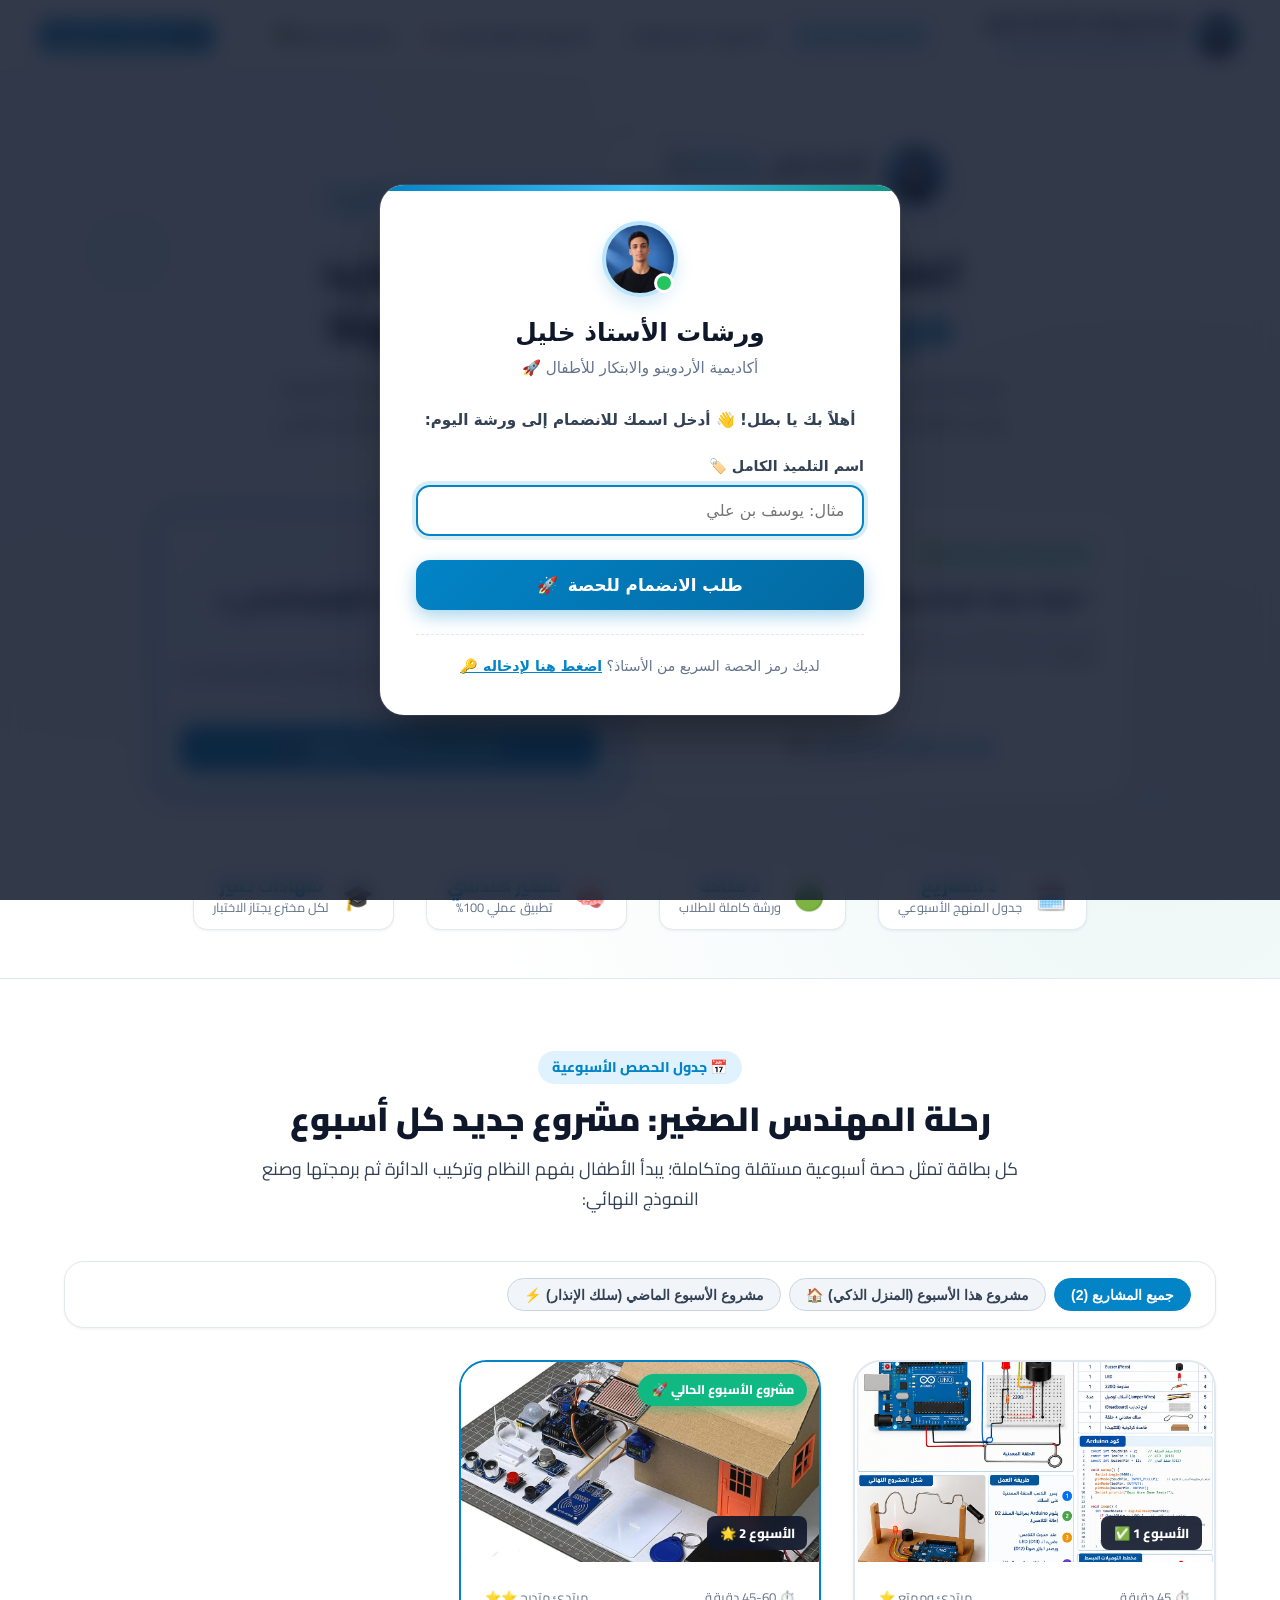
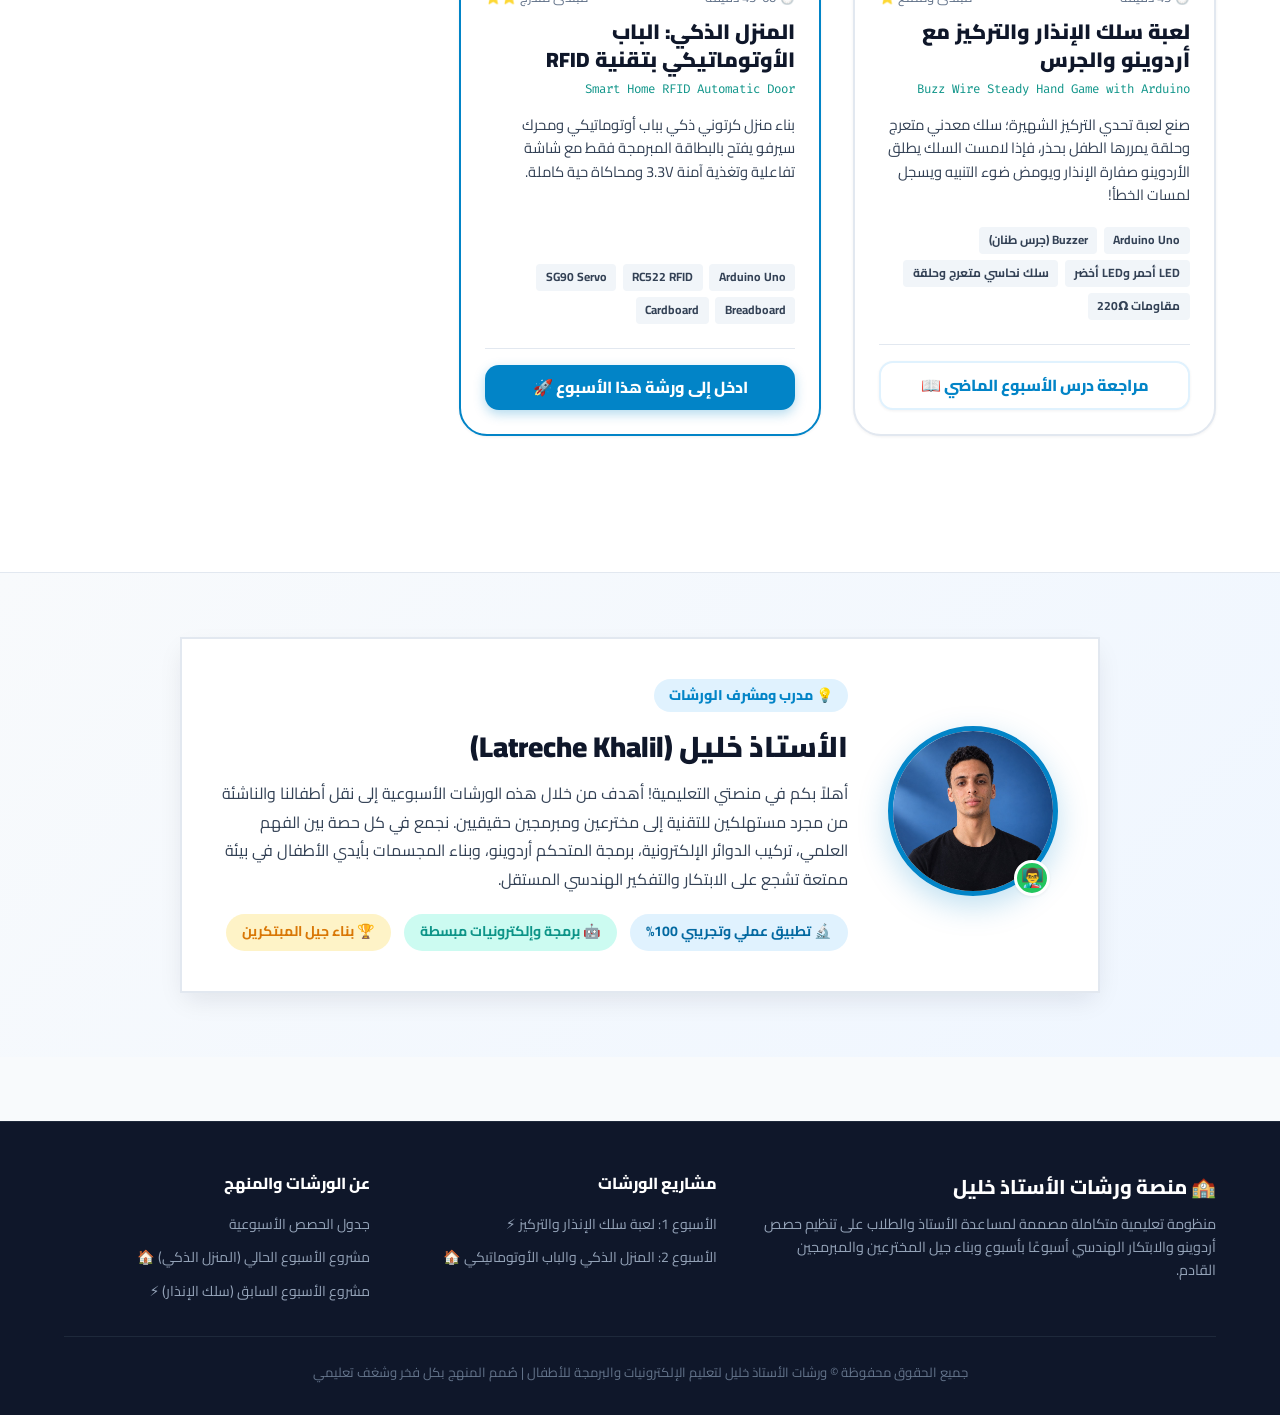
<file: index.html>
<!DOCTYPE html>
<html lang="ar" dir="rtl">
<head>
  <meta charset="UTF-8">
  <meta name="viewport" content="width=device-width, initial-scale=1.0">
  <meta name="description" content="منصة ورشات الأستاذ خليل للأردوينو والابتكار للأطفال - منهج عملي أسبوعي متجدد للمخترعين الصغار">
  <meta name="keywords" content="أردوينو, Arduino, تعليم البرمجة للأطفال, الأستاذ خليل, مشاريع إلكترونية, ورشات أسبوعية">
  <meta name="author" content="الأستاذ خليل">
  <title>بوابة ورشات الأستاذ خليل | أكاديمية الأردوينو والابتكار للأطفال</title>

  <!-- ورقة الأنماط الرئيسية وأنماط البوابة المنهجية -->
  <link rel="stylesheet" href="css/style.css">
  <link rel="stylesheet" href="css/portal.css">
  <link rel="stylesheet" href="css/classroom-gate.css">
</head>
<body>

  <!-- شريط التنقل الرئيسي للبوابة -->
  <header class="header-nav">
    <div class="container nav-content">
      <a href="index.html" class="nav-brand">
        <img src="assets/images/teacher_khalil.jpg" alt="الأستاذ خليل" style="width: 44px; height: 44px; border-radius: 50%; object-fit: cover; border: 2px solid var(--color-primary); box-shadow: var(--shadow-sm); flex-shrink: 0;">
        <div class="brand-text">
          <h1>منصة ورشات الأستاذ خليل</h1>
          <span>أكاديمية الأردوينو والابتكار للأطفال</span>
        </div>
      </a>

      <nav class="nav-links">
        <a href="#curriculum" class="active">المشاريع الأسبوعية</a>
        <a href="projects/buzzer-wire-game/index.html">الأسبوع 1: سلك الإنذار ⚡</a>
        <a href="projects/rfid-smart-door/index.html">الأسبوع 2: المنزل الذكي 🏠</a>
        <a href="#about-teacher">عن الأستاذ خليل 👨‍🏫</a>
      </nav>

      <div class="nav-actions">
        <a href="#curriculum" class="btn btn-sm btn-primary">
          🚀 <span>استكشف المشاريع</span>
        </a>
      </div>
    </div>
  </header>

  <main>

    <!-- ====================================================================
         بطل البوابة (PORTAL HERO)
         ==================================================================== -->
    <section class="portal-hero">
      <div class="container">
        <!-- بطاقة تعريف المشرف وصورة الأستاذ خليل -->
        <div style="display: inline-flex; align-items: center; gap: 1rem; background: white; padding: 0.5rem 1.25rem 0.5rem 0.6rem; border-radius: var(--radius-full); box-shadow: var(--shadow-md); border: 2px solid #e0f2fe; margin-bottom: 1.75rem;">
          <img src="assets/images/teacher_khalil.jpg" alt="الأستاذ خليل" style="width: 58px; height: 58px; border-radius: 50%; object-fit: cover; border: 3px solid var(--color-primary); box-shadow: 0 4px 10px rgba(2, 132, 199, 0.2);">
          <div style="text-align: right;">
            <div style="font-weight: 900; font-size: 1.05rem; color: var(--text-primary); display: flex; align-items: center; gap: 0.4rem;">
              <span>الأستاذ خليل</span>
              <span class="badge badge-blue" style="font-size: 0.75rem; padding: 0.15rem 0.5rem;">مدرّب معتمد 👨‍🏫</span>
            </div>
            <p style="margin: 0; font-size: 0.82rem; color: var(--text-secondary);">
              إشراف وتدريب هندسي تفاعلي خطوة بخطوة 🚀
            </p>
          </div>
        </div>

        <div class="portal-tag">
          🚀 <span>منهج عملي تفاعلي متجدد أسبوعياً</span>
        </div>

        <h1>
          اصنع اختراعك الإلكتروني الجديد <br>
          <span style="color:var(--color-primary);">مع الأستاذ خليل</span> خطوة بخطوة!
        </h1>

        <p>
          مرحباً بكم في الأكاديمية! هنا نلتقي كل أسبوع مع <strong>مشروع أردوينو جديد</strong>؛ نفهم فكرته العلمية، نركب دائرته الحقيقية، نبرمج عقله، ونبني مجسمه بأيدينا ليتحول من مجرد فكرة إلى اختراع حقيقي يعمل في الواقع!
        </p>

        <!-- بطاقتا استعراض مشروعي الأسبوع الماضي وهذا الأسبوع -->
        <div class="portal-featured-grid">
          <!-- الأسبوع 1: سلك الإنذار -->
          <div style="background: white; border: 2px solid var(--border-subtle); border-radius: var(--radius-xl); padding: 1.75rem; box-shadow: var(--shadow-sm); display: flex; flex-direction: column; justify-content: space-between;">
            <div>
              <span class="badge badge-green" style="margin-bottom: 0.6rem;">الأسبوع الماضي (مكتمل) ✅</span>
              <h3 style="font-size: 1.35rem; font-weight: 900; color: var(--text-primary); margin-bottom: 0.4rem;">
                ⚡ لعبة سلك الإنذار والتركيز (Buzzer Wire)
              </h3>
              <p style="font-size: 0.9rem; color: var(--text-secondary); line-height: 1.6; margin-bottom: 1.25rem;">
                تحدي ثبات اليد الكلاسيكي مع صفارة الإنذار وأضواء LED وبرمجة المقاومة الداخلية INPUT_PULLUP.
              </p>
            </div>
            <div>
              <a href="projects/buzzer-wire-game/index.html" class="btn btn-secondary" style="width: 100%;">
                <span>مراجعة ورشة سلك الإنذار</span> 🎮
              </a>
            </div>
          </div>

          <!-- الأسبوع 2: المنزل الذكي -->
          <div style="background: linear-gradient(135deg, #eff6ff, #dbeafe); border: 2px solid var(--color-primary); border-radius: var(--radius-xl); padding: 1.75rem; box-shadow: var(--shadow-md); display: flex; flex-direction: column; justify-content: space-between;">
            <div>
              <span class="badge badge-blue" style="margin-bottom: 0.6rem;">مشروع هذا الأسبوع (نشط) 🟢</span>
              <h3 style="font-size: 1.35rem; font-weight: 900; color: var(--text-primary); margin-bottom: 0.4rem;">
                🏠 المنزل الذكي: الباب الأوتوماتيكي بـ RFID
              </h3>
              <p style="font-size: 0.9rem; color: var(--text-secondary); line-height: 1.6; margin-bottom: 1.25rem;">
                بناء منزل كرتوني بباب أوتوماتيكي ومحرك سيرفو يفتح ببطاقة مشفرة، مع محاكاة حية وكود أردوينو كامل.
              </p>
            </div>
            <div>
              <a href="projects/rfid-smart-door/index.html" class="btn btn-primary" style="width: 100%;">
                <span>ادخل إلى ورشة هذا الأسبوع</span> 🚀
              </a>
            </div>
          </div>
        </div>

        <!-- إحصائيات المنهج السريعة -->
        <div class="portal-stats-row">
          <div class="portal-stat-item">
            <div class="portal-stat-icon">🗓️</div>
            <div class="portal-stat-info">
              <h5 id="statTotalProjects">4 مشاريع</h5>
              <p>جدول المنهج الأسبوعي</p>
            </div>
          </div>
          <div class="portal-stat-item">
            <div class="portal-stat-icon">🟢</div>
            <div class="portal-stat-info">
              <h5 id="statActiveProjects">1 متاح فوراً</h5>
              <p>ورشة كاملة للطلاب</p>
            </div>
          </div>
          <div class="portal-stat-item">
            <div class="portal-stat-icon">🧠</div>
            <div class="portal-stat-info">
              <h5>تفكير هندسي</h5>
              <p>تطبيق عملي 100%</p>
            </div>
          </div>
          <div class="portal-stat-item">
            <div class="portal-stat-icon">🎓</div>
            <div class="portal-stat-info">
              <h5>شهادات تميز</h5>
              <p>لكل مخترع يجتاز الاختبار</p>
            </div>
          </div>
        </div>
      </div>
    </section>


    <!-- ====================================================================
         شبكة مشاريع المنهج الأسبوعية (CURRICULUM PROJECTS)
         ==================================================================== -->
    <section class="section-wrapper" id="curriculum">
      <div class="container">
        <div class="section-header">
          <span class="section-tag">📅 جدول الحصص الأسبوعية</span>
          <h2 class="section-title">رحلة المهندس الصغير: مشروع جديد كل أسبوع</h2>
          <p class="section-desc">
            كل بطاقة تمثل حصة أسبوعية مستقلة ومتكاملة؛ يبدأ الأطفال بفهم النظام وتركيب الدائرة ثم برمجتها وصنع النموذج النهائي:
          </p>
        </div>

        <!-- شريط التصفية والتحكم -->
        <div class="portal-toolbar">
          <div class="portal-filters-group">
            <button class="btn-filter-portal active" data-filter="all">جميع المشاريع (2)</button>
            <button class="btn-filter-portal" data-filter="active">مشروع هذا الأسبوع (المنزل الذكي) 🏠</button>
            <button class="btn-filter-portal" data-filter="completed">مشروع الأسبوع الماضي (سلك الإنذار) ⚡</button>
          </div>
        </div>

        <!-- الشبكة الديناميكية للمشاريع -->
        <div class="projects-curriculum-grid" id="curriculumProjectsGrid">
          <!-- يتم توليد البطاقات تلقائياً بواسطة js/portal.js -->
        </div>
      </div>
    </section>

  
    <!-- ====================================================================
         قسم المشرف على الورشات: الأستاذ خليل (ABOUT INSTRUCTOR)
         ==================================================================== -->
    <section class="section-wrapper" id="about-teacher" style="background: linear-gradient(135deg, #f8fafc 0%, #eff6ff 100%); border-top: 1px solid var(--border-subtle); padding: 4rem 0;">
      <div class="container">
        <div class="instructor-showcase-card">
          <div style="flex-shrink: 0; margin: 0 auto; text-align: center;">
            <div style="position: relative; display: inline-block;">
              <img src="assets/images/teacher_khalil.jpg" alt="الأستاذ خليل" style="width: 170px; height: 170px; border-radius: 50%; object-fit: cover; border: 5px solid var(--color-primary); box-shadow: 0 10px 30px rgba(2, 132, 199, 0.25);">
              <span style="position: absolute; bottom: 8px; right: 8px; background: #22c55e; color: white; width: 36px; height: 36px; border-radius: 50%; display: flex; align-items: center; justify-content: center; font-size: 1.15rem; border: 3px solid white; box-shadow: var(--shadow-sm);" title="متاح للإشراف والتدريب">👨‍🏫</span>
            </div>
          </div>
          
          <div style="flex: 1; min-width: 280px; text-align: right;">
            <span class="section-tag" style="margin-bottom: 0.6rem;">💡 مدرب ومشرف الورشات</span>
            <h3 style="font-size: 1.8rem; font-weight: 900; color: var(--text-primary); margin-bottom: 0.5rem;">
              الأستاذ خليل (Latreche Khalil)
            </h3>
            <p style="font-size: 1rem; color: var(--text-secondary); line-height: 1.8; margin-bottom: 1.25rem;">
              أهلاً بكم في منصتي التعليمية! أهدف من خلال هذه الورشات الأسبوعية إلى نقل أطفالنا والناشئة من مجرد مستهلكين للتقنية إلى مخترعين ومبرمجين حقيقيين. نجمع في كل حصة بين الفهم العلمي، تركيب الدوائر الإلكترونية، برمجة المتحكم أردوينو، وبناء المجسمات بأيدي الأطفال في بيئة ممتعة تشجع على الابتكار والتفكير الهندسي المستقل.
            </p>
            <div style="display: flex; gap: 0.8rem; flex-wrap: wrap;">
              <div style="background: var(--color-primary-light); color: var(--color-primary-dark); font-weight: 700; font-size: 0.88rem; padding: 0.4rem 1rem; border-radius: var(--radius-full);">
                🔬 تطبيق عملي وتجريبي 100%
              </div>
              <div style="background: var(--color-teal-light); color: var(--color-teal); font-weight: 700; font-size: 0.88rem; padding: 0.4rem 1rem; border-radius: var(--radius-full);">
                🤖 برمجة وإلكترونيات مبسطة
              </div>
              <div style="background: var(--color-warning-light); color: var(--color-warning-dark); font-weight: 700; font-size: 0.88rem; padding: 0.4rem 1rem; border-radius: var(--radius-full);">
                🏆 بناء جيل المبتكرين
              </div>
            </div>
          </div>
        </div>
      </div>
    </section>

  </main>

  

  <!-- التذييل العام للمنصة -->
  <footer class="site-footer">
    <div class="container">
      <div class="footer-grid">
        <div class="footer-brand">
          <h3>🏫 منصة ورشات الأستاذ خليل</h3>
          <p>
            منظومة تعليمية متكاملة مصممة لمساعدة الأستاذ والطلاب على تنظيم حصص أردوينو والابتكار الهندسي أسبوعًا بأسبوع وبناء جيل المخترعين والمبرمجين القادم.
          </p>
        </div>

        <div class="footer-links">
          <h4>مشاريع الورشات</h4>
          <ul>
            <li><a href="projects/buzzer-wire-game/index.html">الأسبوع 1: لعبة سلك الإنذار والتركيز ⚡</a></li>
            <li><a href="projects/rfid-smart-door/index.html">الأسبوع 2: المنزل الذكي والباب الأوتوماتيكي 🏠</a></li>
          </ul>
        </div>

        <div class="footer-links">
          <h4>عن الورشات والمنهج</h4>
          <ul>
            <li><a href="#curriculum">جدول الحصص الأسبوعية</a></li>
            <li><a href="projects/rfid-smart-door/index.html">مشروع الأسبوع الحالي (المنزل الذكي) 🏠</a></li>
            <li><a href="projects/buzzer-wire-game/index.html">مشروع الأسبوع السابق (سلك الإنذار) ⚡</a></li>
            </ul>
        </div>
      </div>

      <div class="footer-bottom">
        <p>جميع الحقوق محفوظة © ورشات الأستاذ خليل لتعليم الإلكترونيات والبرمجة للأطفال | صُمم المنهج بكل فخر وشغف تعليمي</p>
      </div>
    </div>
  </footer>

  <!-- ملف جافاسكريبت البوابة -->
  <script src="js/portal.js"></script>
  <!-- منظومة بوابة دخول وقبول التلاميذ للأستاذ خليل -->
  <script src="js/mqtt.min.js"></script>
  <script src="js/classroom-gate.js"></script>
</body>
</html>
</file>
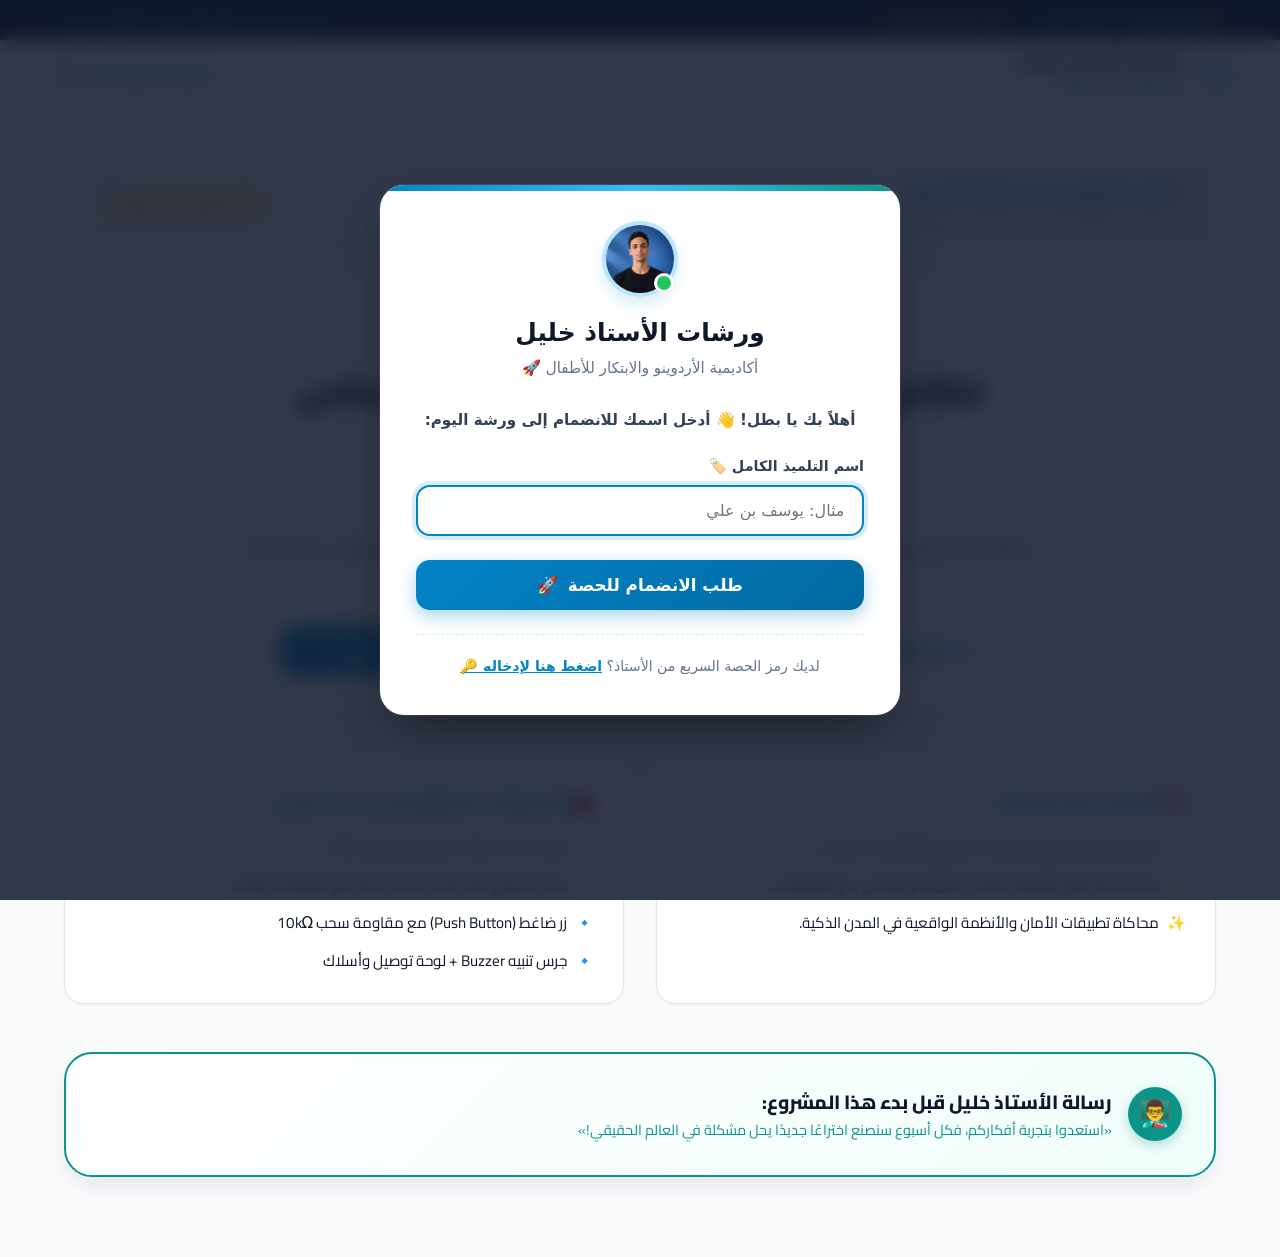
<file: projects/lesson-template/index.html>
<!DOCTYPE html>
<html lang="ar" dir="rtl">
<head>
  <meta charset="UTF-8">
  <meta name="viewport" content="width=device-width, initial-scale=1.0">
  <title id="templatePageTitle">قالب درس أردوينو جديد | ورشة الأستاذ خليل</title>
  <link rel="stylesheet" href="../../css/style.css">
  <link rel="stylesheet" href="../../css/classroom-gate.css">
  <style>
    .template-badge-bar {
      background: #eff6ff;
      border: 1px dashed var(--color-primary);
      border-radius: var(--radius-md);
      padding: 1rem 1.5rem;
      margin-bottom: 2rem;
      display: flex;
      justify-content: space-between;
      align-items: center;
      flex-wrap: wrap;
      gap: 1rem;
    }
  </style>
</head>
<body>

  <!-- شريط التنقل بين أسابيع ورشات الأستاذ خليل -->
  <div class="curriculum-top-bar" style="background: #0f172a; color: #f8fafc; padding: 0.5rem 1rem; font-size: 0.85rem; border-bottom: 1px solid #1e293b;">
    <div class="container" style="display: flex; justify-content: space-between; align-items: center; flex-wrap: wrap; gap: 0.5rem;">
      <div style="display: flex; align-items: center; gap: 0.75rem;">
        <a href="../../index.html" style="color: #38bdf8; text-decoration: none; font-weight: 800; display: inline-flex; align-items: center; gap: 0.35rem;">
          🏠 <span>بوابة ورشات الأستاذ خليل</span>
        </a>
        <span style="color: #64748b;">/</span>
        <span style="color: #fbbf24; font-weight: 700;" id="curriculumBarTitle">قالب مشروع أسبوعي</span>
      </div>
      <div style="display: flex; align-items: center; gap: 0.5rem;">
        <a href="../../projects/rfid-smart-door/index.html" style="color: #38bdf8; text-decoration: none; font-size: 0.82rem; font-weight: 700;">
          ⬅️ الذهاب إلى مشروع الأسبوع 1 (المنزل الذكي)
        </a>
      </div>
    </div>
  </div>

  <header class="header-nav">
    <div class="container nav-content">
      <a href="../../index.html" class="nav-brand">
        <div class="brand-icon">⚡</div>
        <div class="brand-text">
          <h1 id="navBrandTitle">مشروع الأسبوع القادم</h1>
          <span>ورشة الأستاذ خليل للابتكار</span>
        </div>
      </a>
      <div class="nav-actions">
        <a href="../../index.html" class="btn btn-secondary btn-sm">العودة لجدول الحصص 📅</a>
      </div>
    </div>
  </header>

  <main class="container" style="padding-top: 3rem; padding-bottom: 5rem;">

    <!-- شريط معلومات القالب -->
    <div class="template-badge-bar" id="templateNotice">
      <div>
        <h4 style="color:var(--color-primary-dark); font-weight:800; margin-bottom:0.2rem;" id="noticeHeading">
          🛠️ قالب المشروع الجديد (معاينة الدرس)
        </h4>
        <p style="font-size:0.88rem; color:var(--text-secondary);" id="noticeDesc">
          هذا القالب مجهز للأستاذ خليل لإضافة مشاريع الحصص القادمة بسهولة تامة وبنفس التصميم التفاعلي الفاخر.
        </p>
      </div>
      <div>
        <span class="badge badge-amber" id="statusBadgeDisplay">حالة المشروع: قيد التجهيز ⏳</span>
      </div>
    </div>

    <!-- قسم البطل للدرس الجديد -->
    <div class="hero-image-card" style="margin-bottom: 3rem; padding: 2rem; background: white;">
      <div style="max-width: 800px; margin: 0 auto; text-align: center;">
        <span class="badge badge-blue" id="lessonWeekTag" style="margin-bottom: 1rem;">الأسبوع القادم 📅</span>
        <h1 class="section-title" id="lessonMainTitle" style="font-size: 2.5rem;">نظام إشارات المرور الذكية مع حساس المشاة</h1>
        <div class="hero-subtitle-en" id="lessonSubTitleEn">SMART TRAFFIC LIGHT SYSTEM</div>
        <p class="section-desc" id="lessonDescriptionText" style="margin: 1.5rem auto 2rem; font-size: 1.15rem;">
          سيقوم الطلاب في هذه الورشة ببرمجة إشارة مرور ثلاثية تحاكي شوارع المدن الذكية، مع زر طلب عبور المشاة ومؤقتات زمنية ذكية وجرس صوتي لتنبيه ذوي الاحتياجات الخاصة.
        </p>

        <div style="display: flex; justify-content: center; gap: 1rem; flex-wrap: wrap;">
          <a href="../../index.html" class="btn btn-secondary">
            <span>تصفح كل المشاريع في المنصة</span> 📚
          </a>
          <a href="../../projects/rfid-smart-door/index.html" class="btn btn-primary">
            <span>شاهد درس الأسبوع 1 المكتمل (المنزل الذكي)</span> 🚀
          </a>
        </div>
      </div>
    </div>

    <!-- قائمة الأهداف التعليمية والمكونات للمشروع -->
    <div style="display: grid; grid-template-columns: 1fr 1fr; gap: 2rem; margin-bottom: 3rem;">
      <div style="background: white; border-radius: var(--radius-lg); padding: 1.8rem; border: 1px solid var(--border-subtle); box-shadow: var(--shadow-sm);">
        <h3 style="font-size: 1.2rem; font-weight: 800; color: var(--color-primary); margin-bottom: 1rem;">
          🎯 أهداف هذه الحصة:
        </h3>
        <ul style="list-style: none; display: flex; flex-direction: column; gap: 0.75rem;" id="lessonGoalsList">
          <li style="display:flex; align-items:center; gap:0.5rem; font-size:0.95rem;">
            <span>✨</span> <span>فهم التحكم الزمني في إشارات المرور والمتغيرات البرمجية.</span>
          </li>
          <li style="display:flex; align-items:center; gap:0.5rem; font-size:0.95rem;">
            <span>✨</span> <span>قراءة حالة الأزرار الرقمية (Digital Inputs) والتعامل مع المقاومات.</span>
          </li>
          <li style="display:flex; align-items:center; gap:0.5rem; font-size:0.95rem;">
            <span>✨</span> <span>محاكاة تطبيقات الأمان والأنظمة الواقعية في المدن الذكية.</span>
          </li>
        </ul>
      </div>

      <div style="background: white; border-radius: var(--radius-lg); padding: 1.8rem; border: 1px solid var(--border-subtle); box-shadow: var(--shadow-sm);">
        <h3 style="font-size: 1.2rem; font-weight: 800; color: var(--color-teal); margin-bottom: 1rem;">
          🧰 المكونات المطلوبة في هذا الدرس:
        </h3>
        <ul style="list-style: none; display: flex; flex-direction: column; gap: 0.75rem;" id="lessonComponentsList">
          <li style="display:flex; align-items:center; gap:0.5rem; font-size:0.95rem;">
            <span>🔹</span> <span>لوحة Arduino Uno مع كابل البرمجة USB</span>
          </li>
          <li style="display:flex; align-items:center; gap:0.5rem; font-size:0.95rem;">
            <span>🔹</span> <span>ثلاثة مصابيح LED (أحمر، أصفر، أخضر) مع مقاومات 220Ω</span>
          </li>
          <li style="display:flex; align-items:center; gap:0.5rem; font-size:0.95rem;">
            <span>🔹</span> <span>زر ضاغط (Push Button) مع مقاومة سحب 10kΩ</span>
          </li>
          <li style="display:flex; align-items:center; gap:0.5rem; font-size:0.95rem;">
            <span>🔹</span> <span>جرس تنبيه Buzzer + لوحة توصيل وأسلاك</span>
          </li>
        </ul>
      </div>
    </div>

    <!-- بطاقة نصيحة الأستاذ خليل للمشروع -->
    <div class="teacher-khalil-card" style="padding: 2rem;">
      <div style="display: flex; align-items: center; gap: 1rem;">
        <div class="teacher-avatar-badge" style="width: 54px; height: 54px; font-size: 1.6rem;">👨‍🏫</div>
        <div>
          <h3 style="font-size: 1.2rem; font-weight: 800;">رسالة الأستاذ خليل قبل بدء هذا المشروع:</h3>
          <p style="font-size: 0.9rem; color: var(--color-teal);">«استعدوا بتجربة أفكاركم، فكل أسبوع سنصنع اختراعًا جديدًا يحل مشكلة في العالم الحقيقي!»</p>
        </div>
      </div>
    </div>

  </main>

  <!-- سكربت قراءة بيانات المشروع من projects.json ديناميكياً -->
  <script>
    document.addEventListener('DOMContentLoaded', () => {
      const urlParams = new URLSearchParams(window.location.search);
      const projectId = urlParams.get('project');

      if (projectId) {
        fetch('../../data/projects.json')
          .then(res => res.json())
          .then(projects => {
            const currentProj = projects.find(p => p.id === projectId);
            if (currentProj) {
              document.title = `${currentProj.title} | ورشة الأستاذ خليل`;
              document.getElementById('curriculumBarTitle').textContent = `الأسبوع ${currentProj.week}: ${currentProj.title}`;
              document.getElementById('navBrandTitle').textContent = `الأسبوع ${currentProj.week}: ${currentProj.title}`;
              document.getElementById('lessonWeekTag').textContent = `الأسبوع ${currentProj.week} — ${currentProj.statusLabel}`;
              document.getElementById('lessonMainTitle').textContent = currentProj.title;
              document.getElementById('lessonSubTitleEn').textContent = currentProj.titleEn;
              document.getElementById('lessonDescriptionText').textContent = currentProj.summary;

              // تحديث المكونات
              if (currentProj.components && currentProj.components.length > 0) {
                const compContainer = document.getElementById('lessonComponentsList');
                compContainer.innerHTML = '';
                currentProj.components.forEach(comp => {
                  const li = document.createElement('li');
                  li.style.cssText = 'display:flex; align-items:center; gap:0.5rem; font-size:0.95rem;';
                  li.innerHTML = `<span>🔹</span> <span>${comp}</span>`;
                  compContainer.appendChild(li);
                });
              }

              // تحديث الأهداف
              if (currentProj.learningGoals && currentProj.learningGoals.length > 0) {
                const goalsContainer = document.getElementById('lessonGoalsList');
                goalsContainer.innerHTML = '';
                currentProj.learningGoals.forEach(g => {
                  const li = document.createElement('li');
                  li.style.cssText = 'display:flex; align-items:center; gap:0.5rem; font-size:0.95rem;';
                  li.innerHTML = `<span>✨</span> <span>${g}</span>`;
                  goalsContainer.appendChild(li);
                });
              }
            }
          })
          .catch(err => console.log('Notice: Running offline or template mode', err));
      }
    });
  </script>
  <!-- منظومة بوابة دخول وقبول التلاميذ للأستاذ خليل -->
  <script src="../../js/mqtt.min.js"></script>
  <script src="../../js/classroom-gate.js"></script>
</body>
</html>
</file>
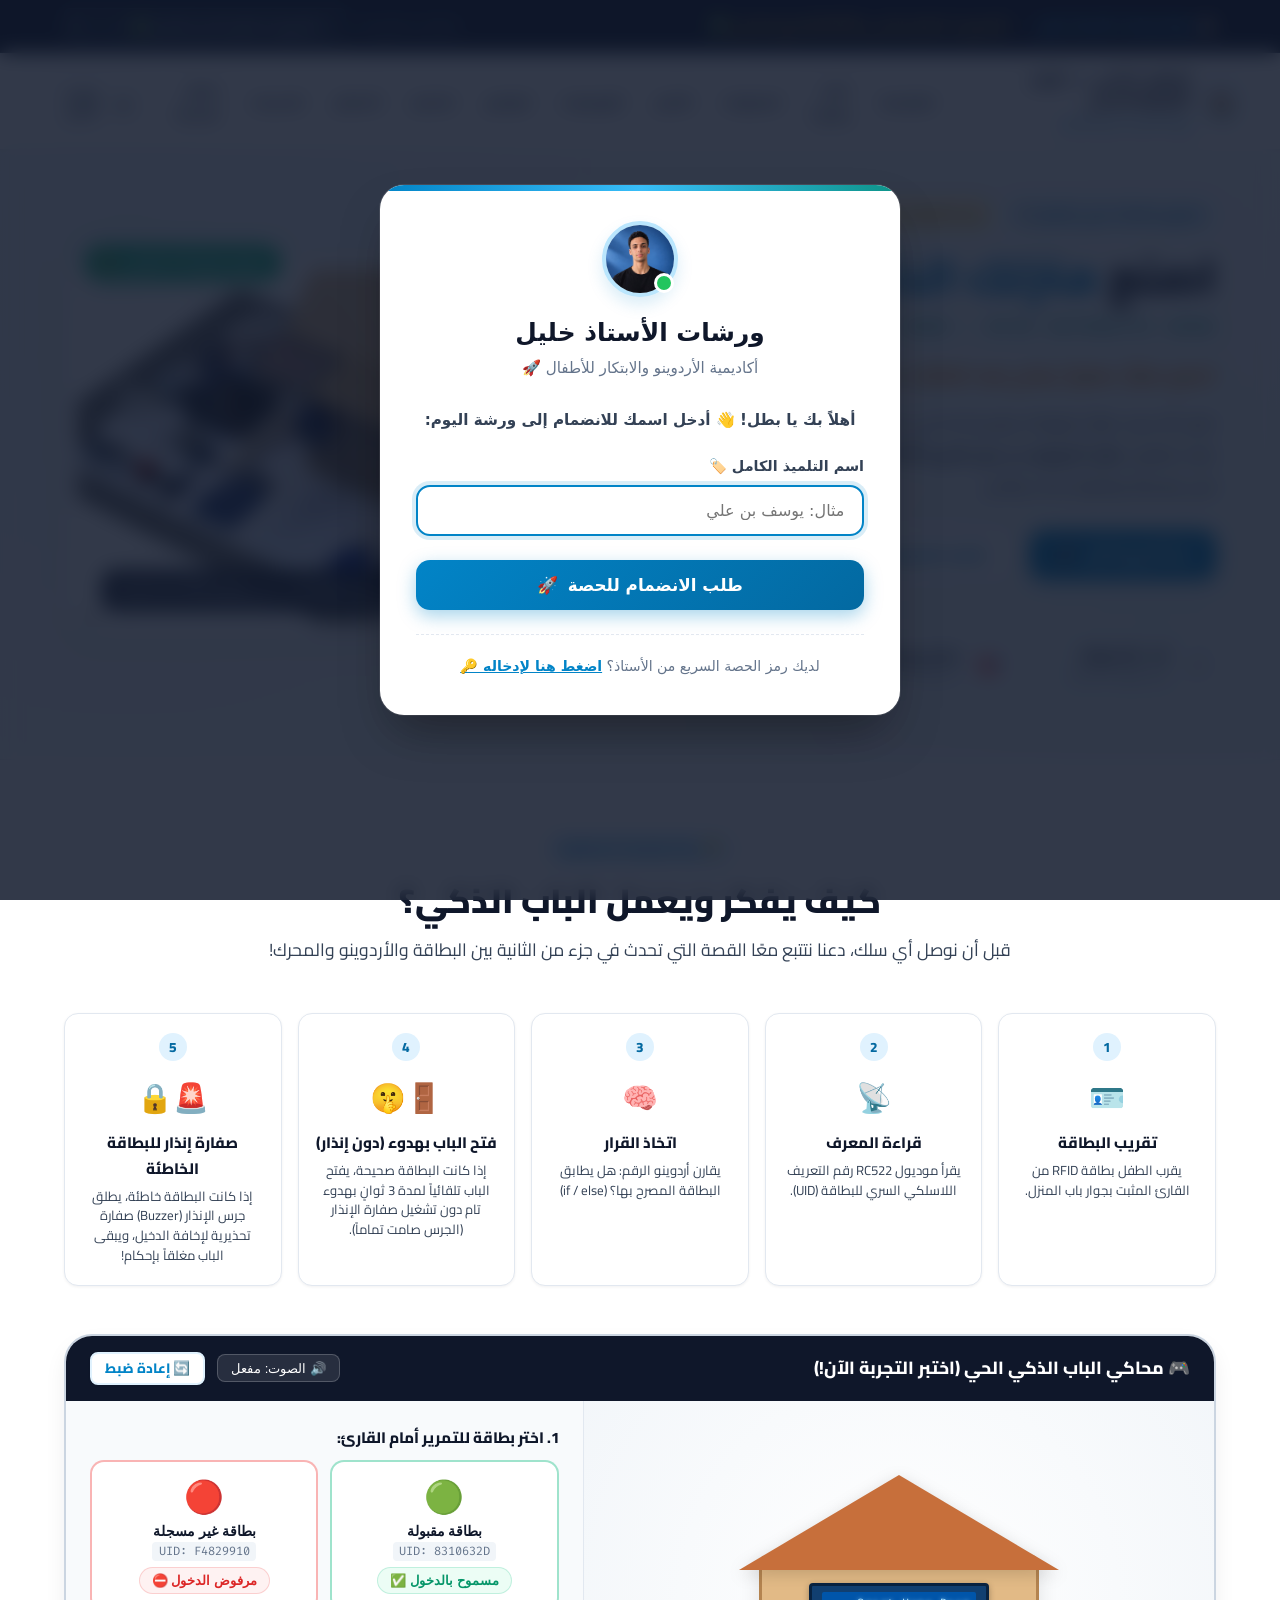
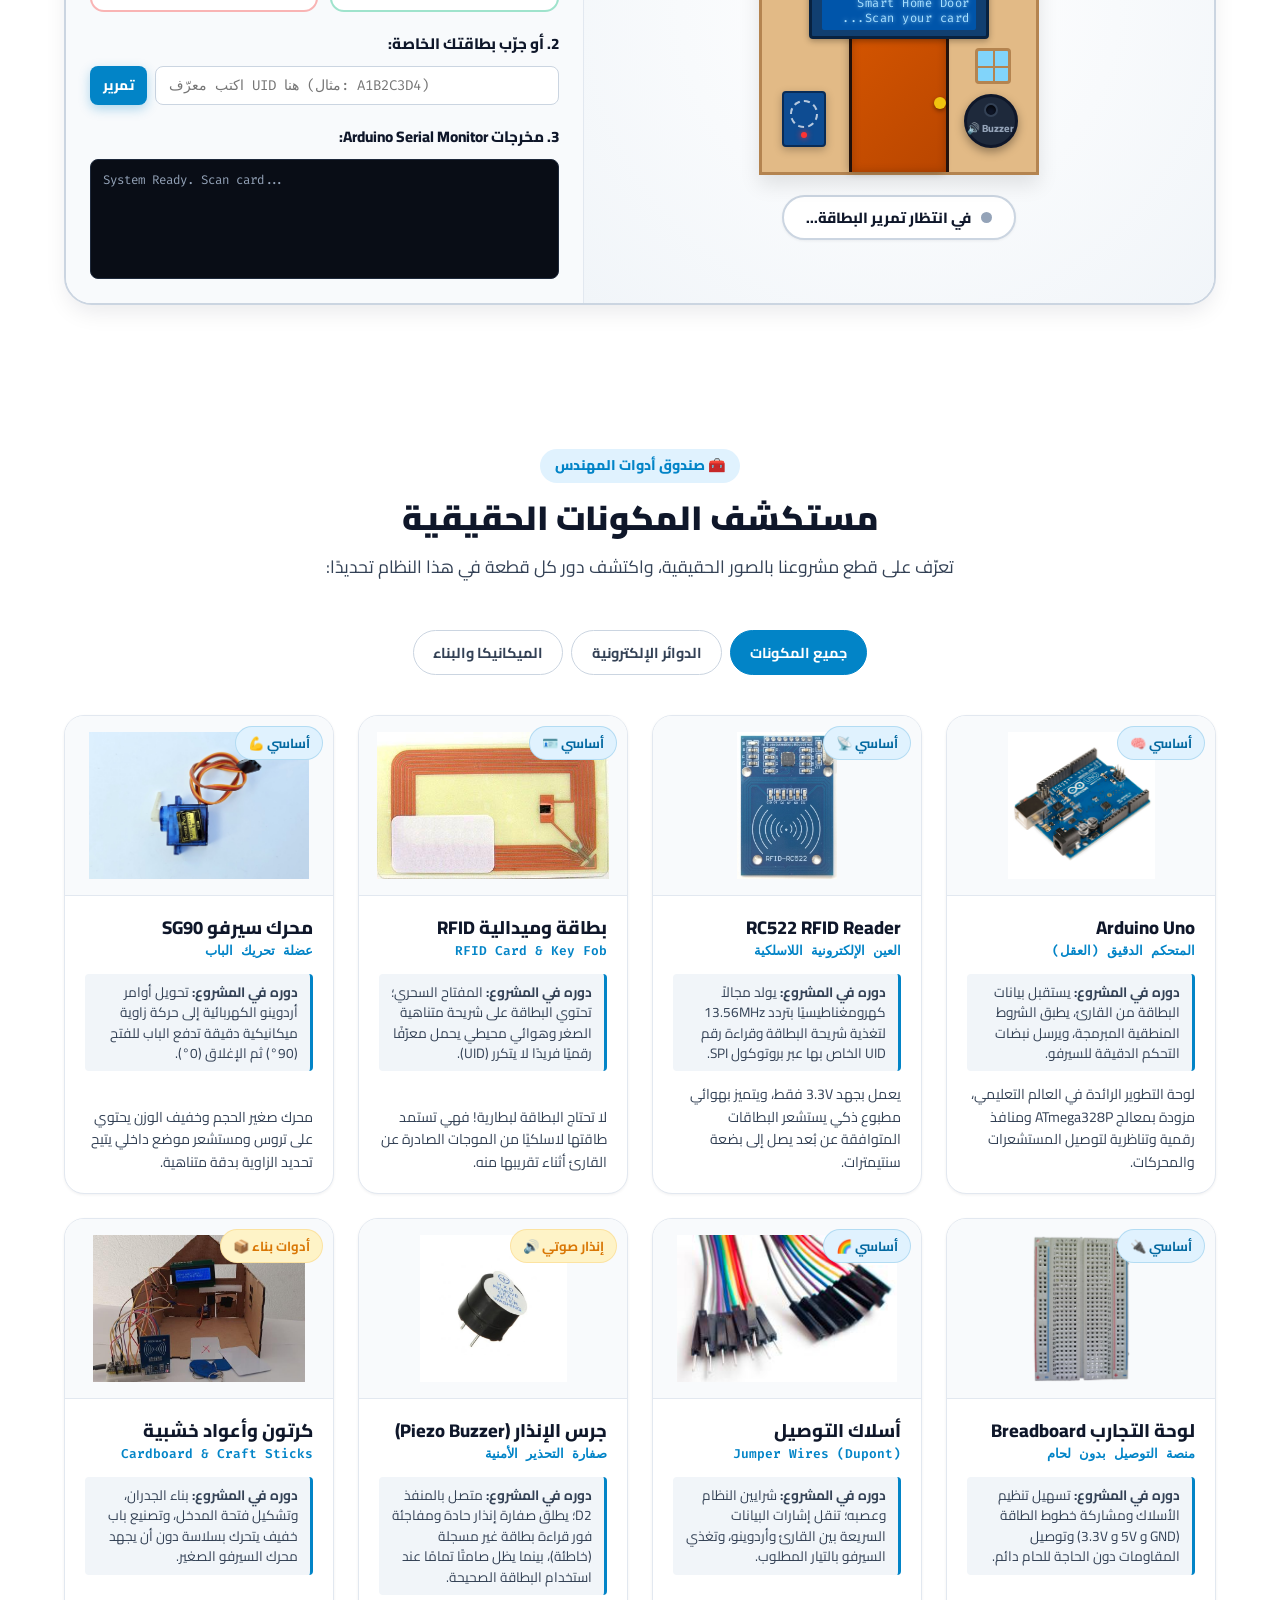
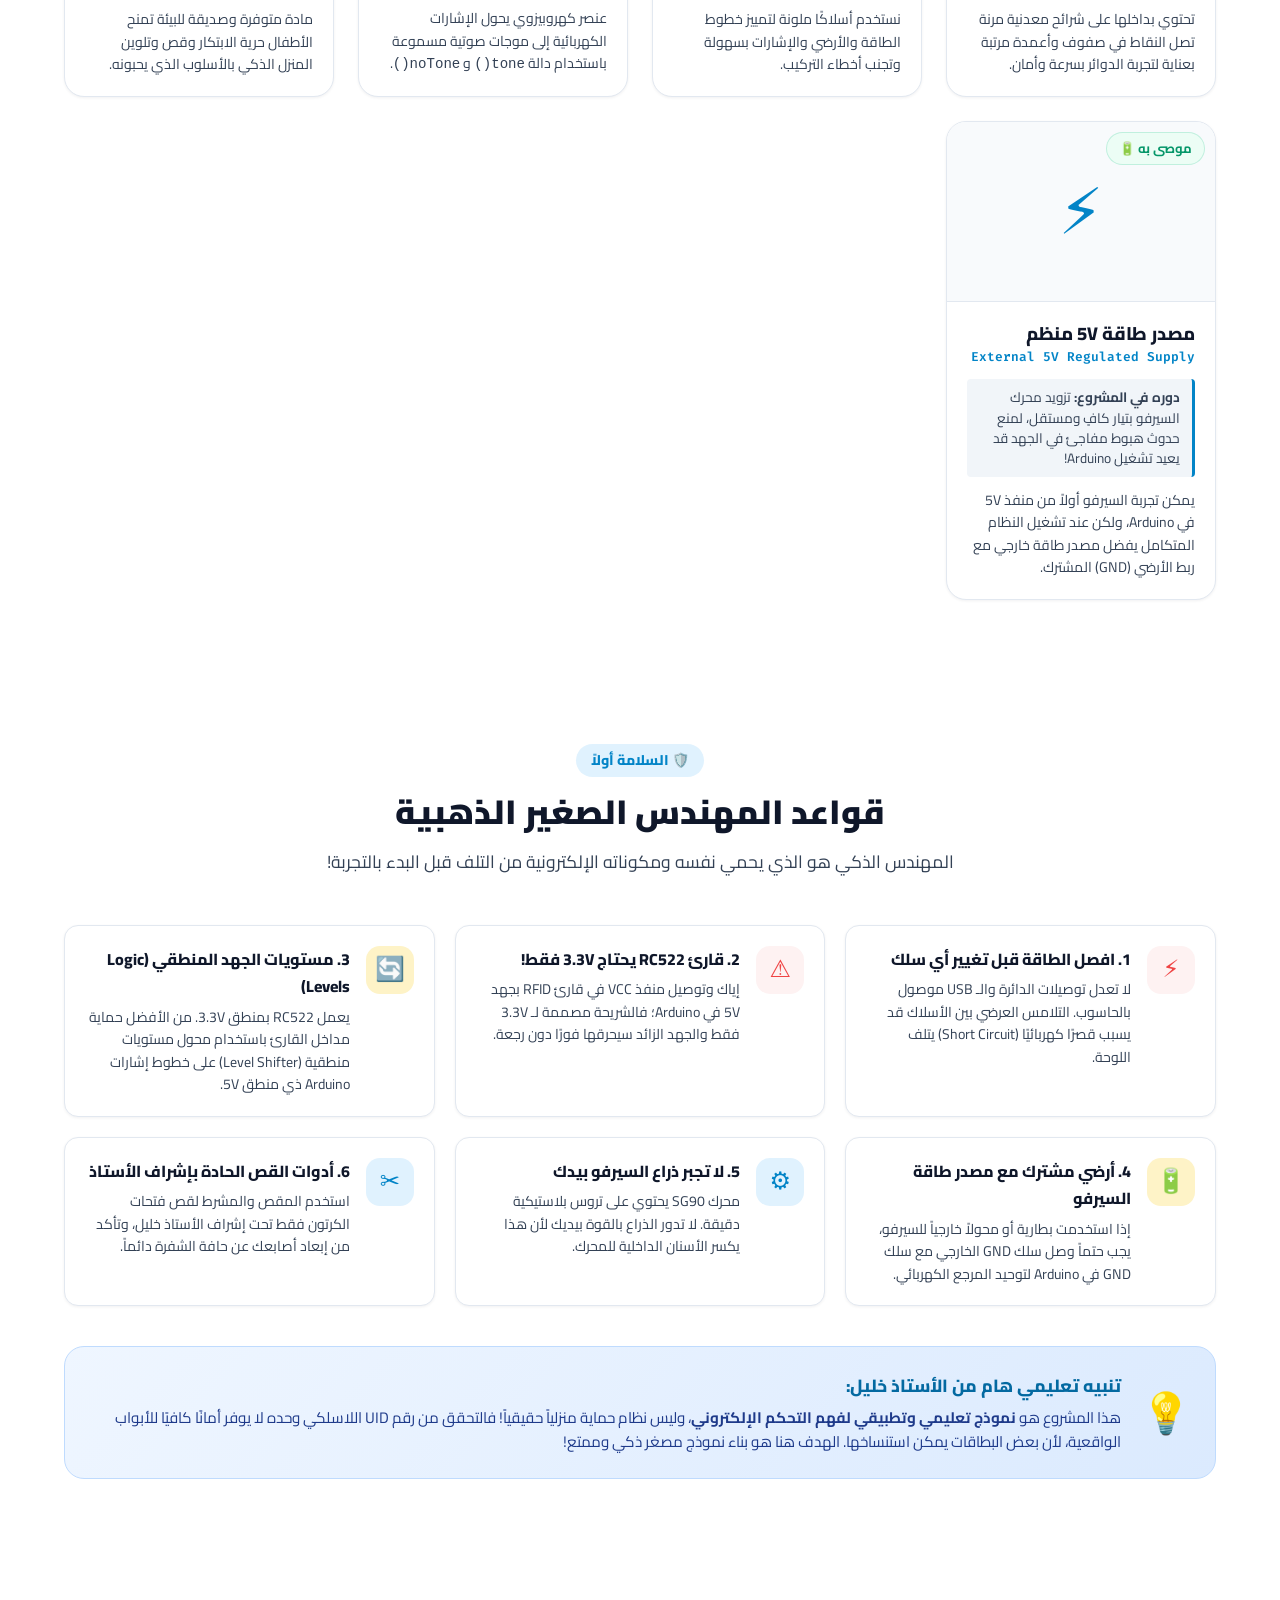
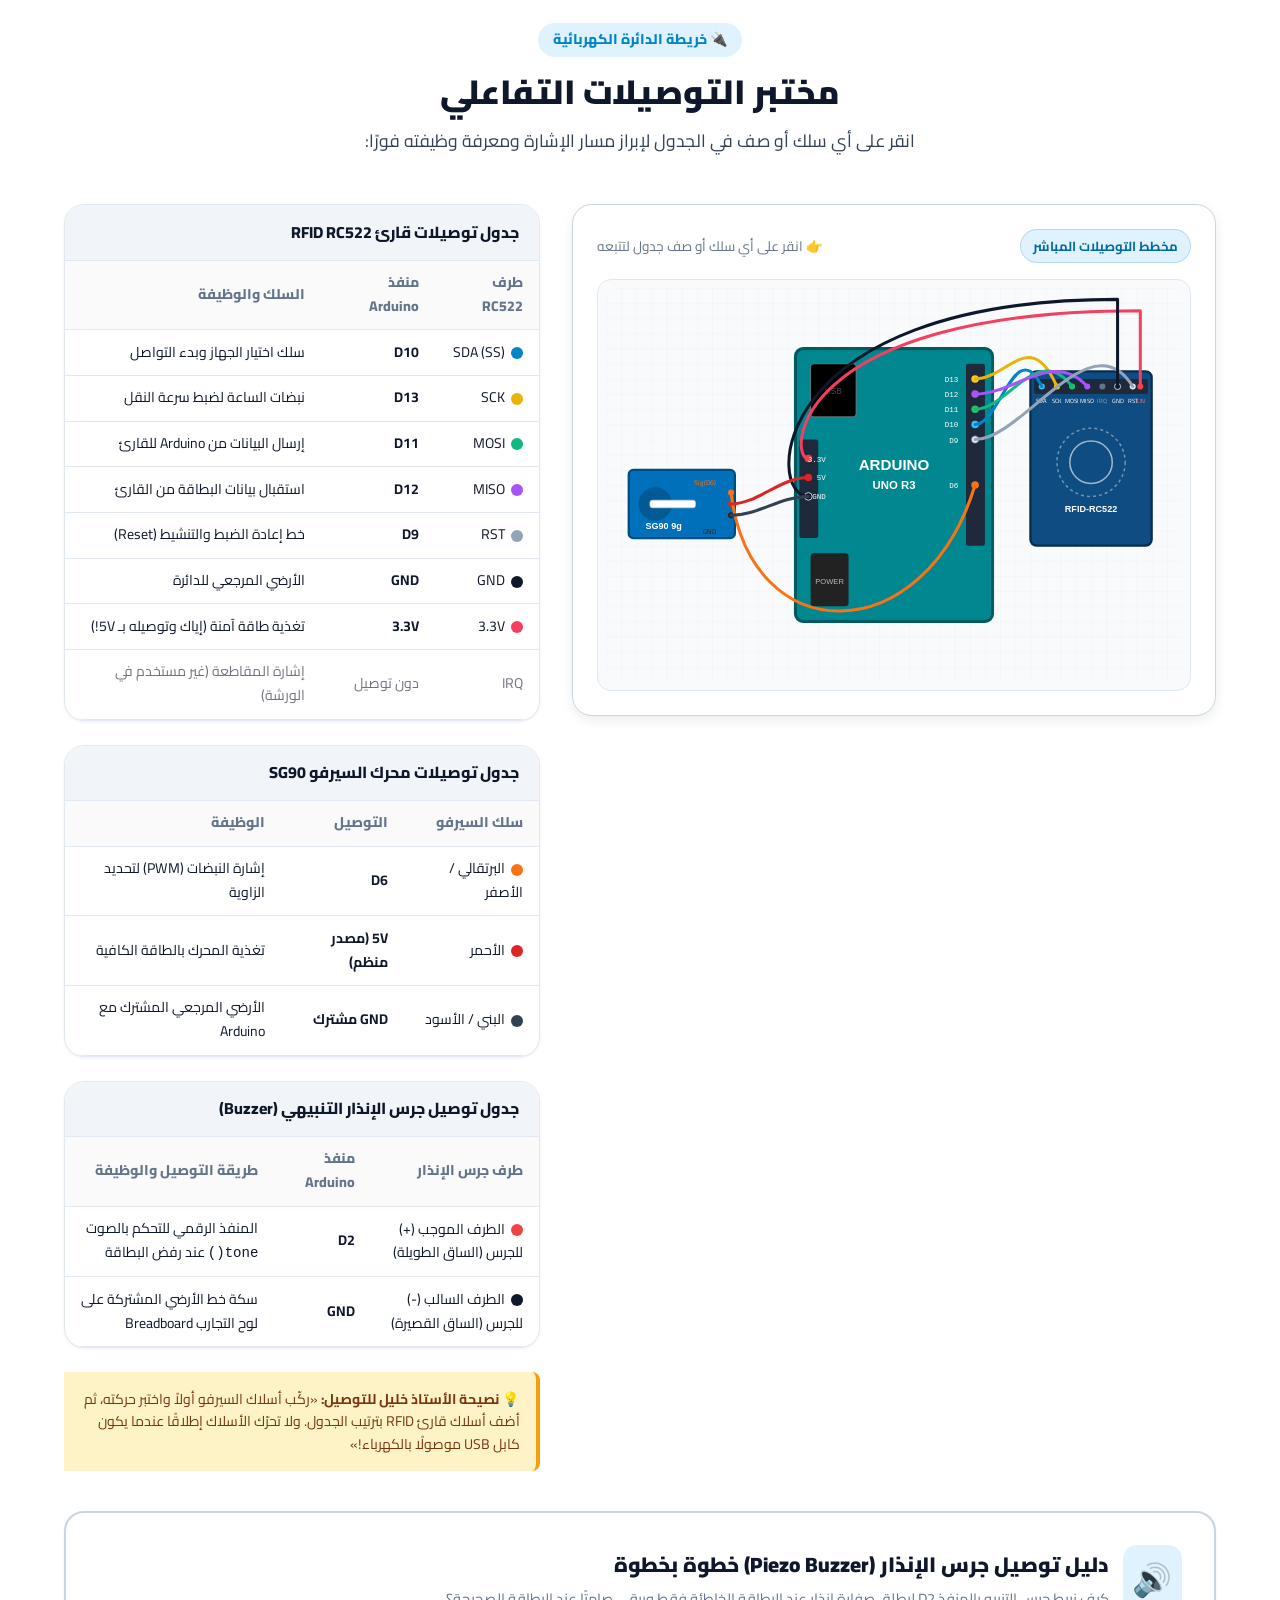
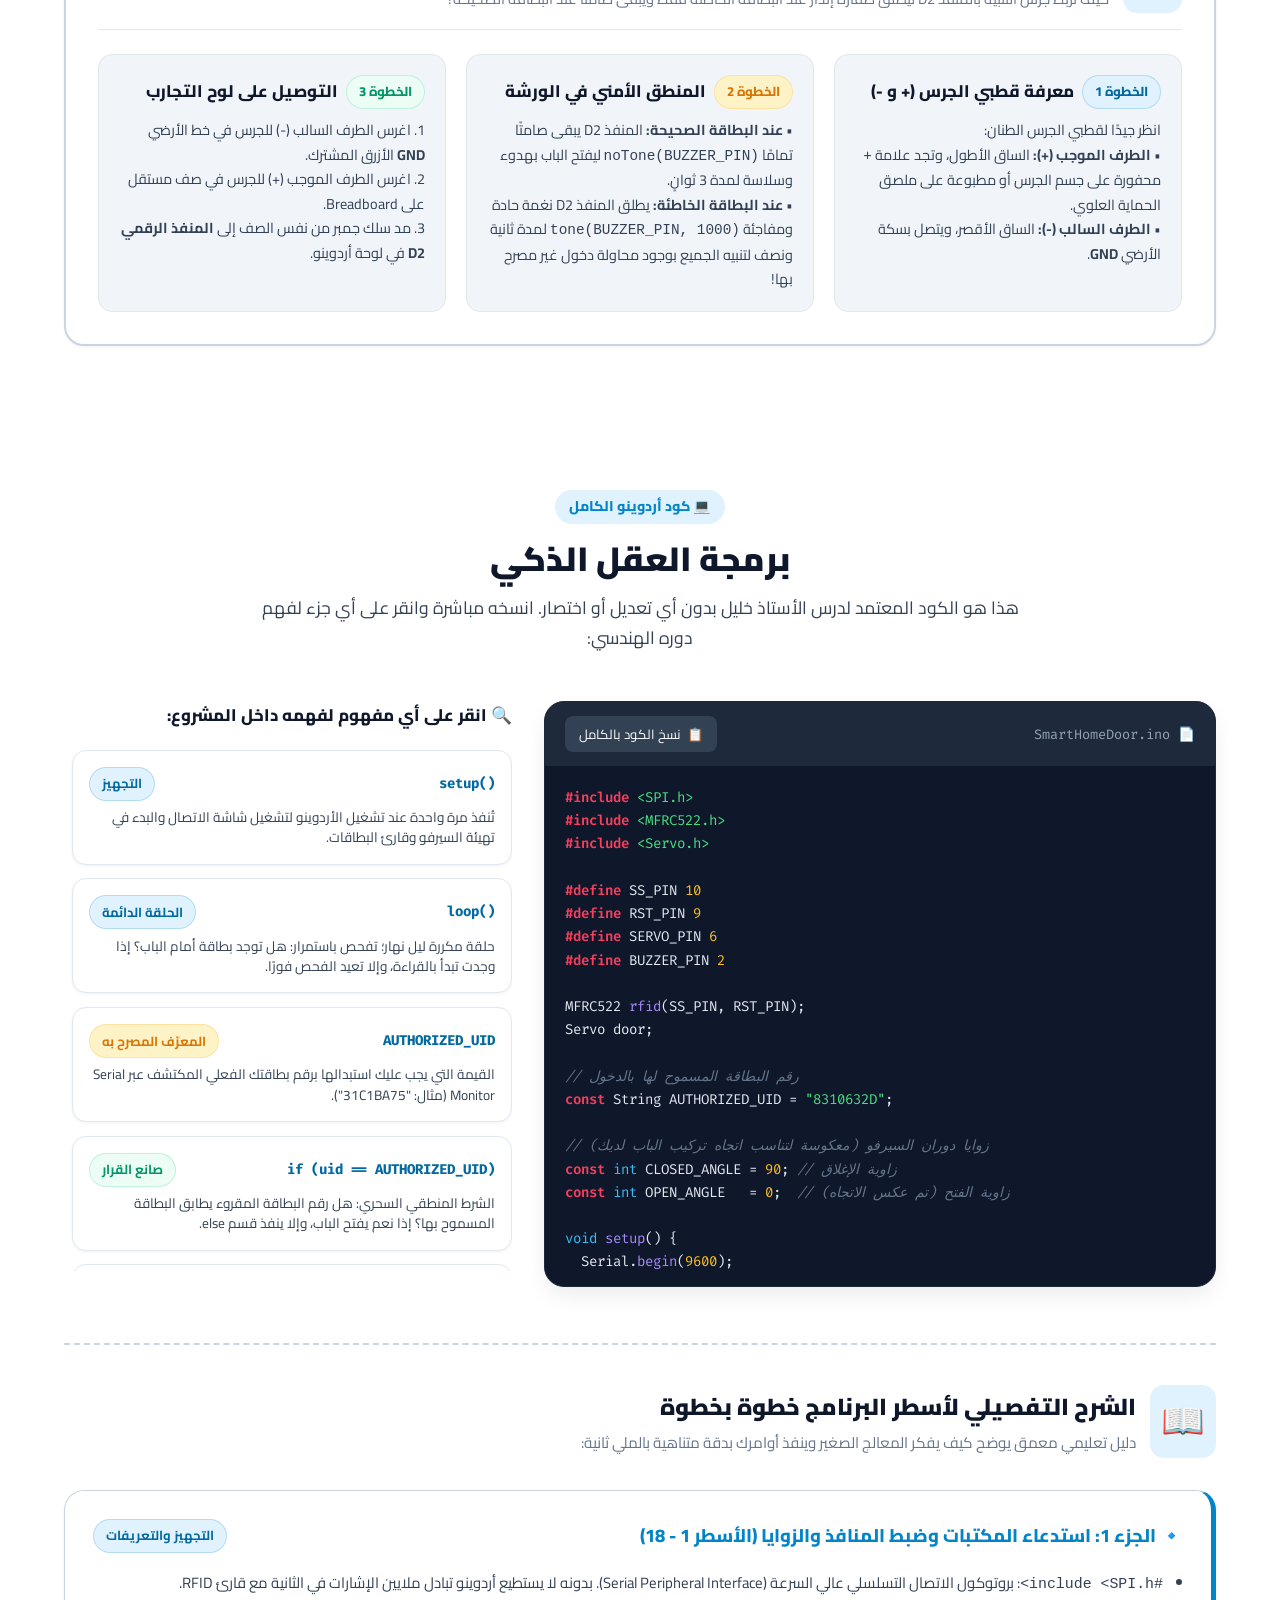
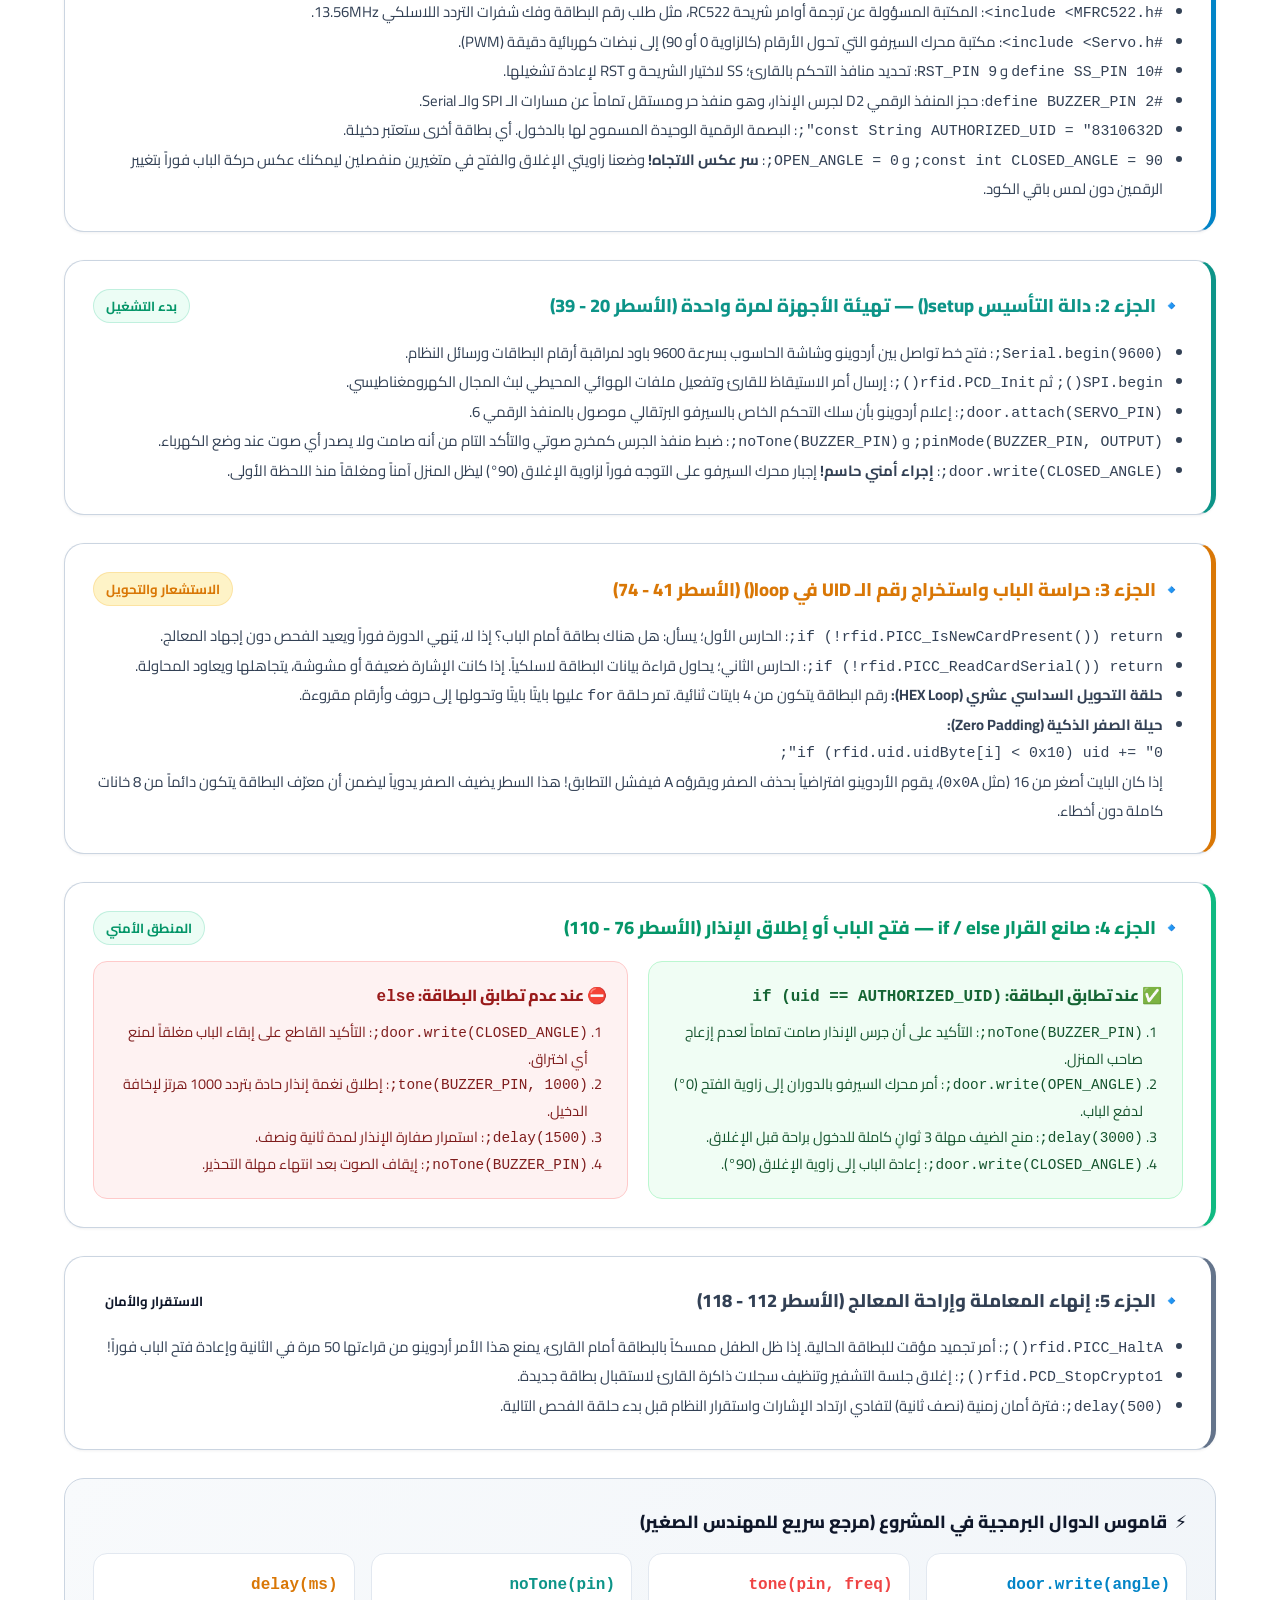
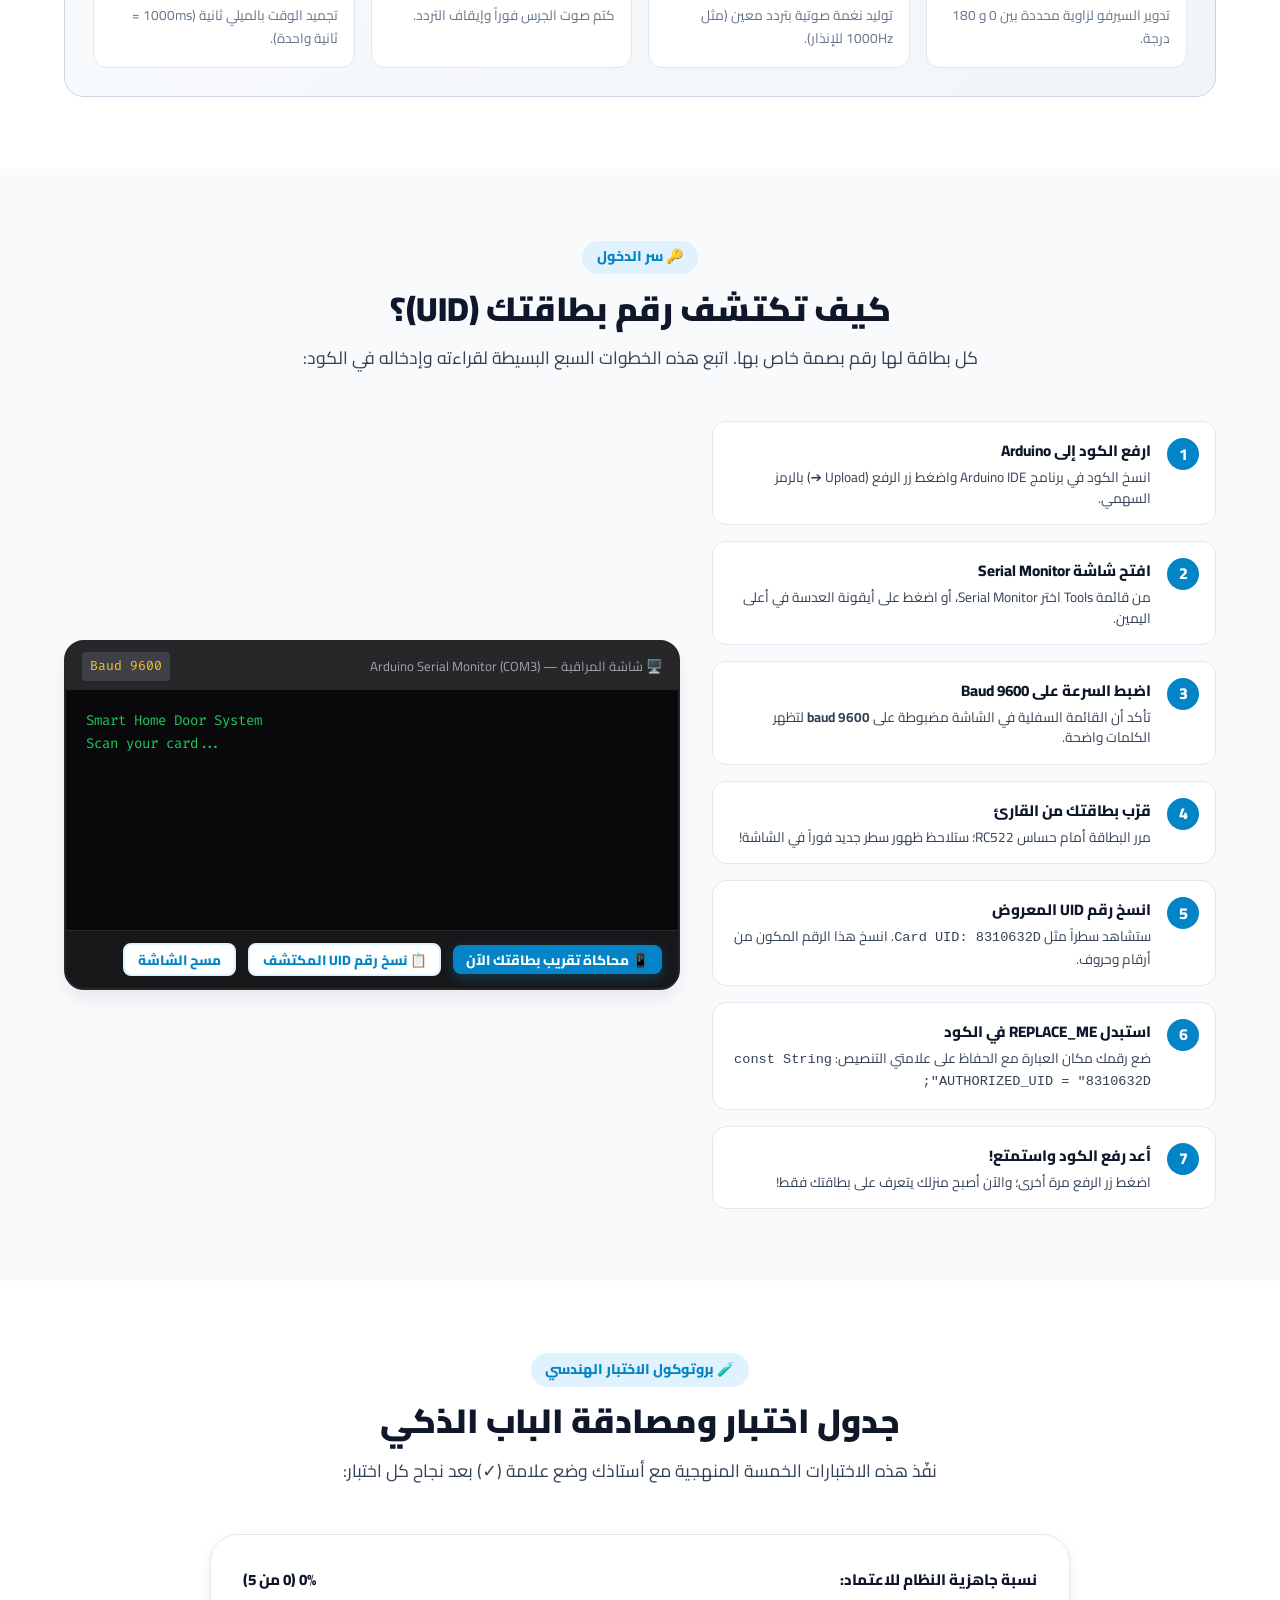
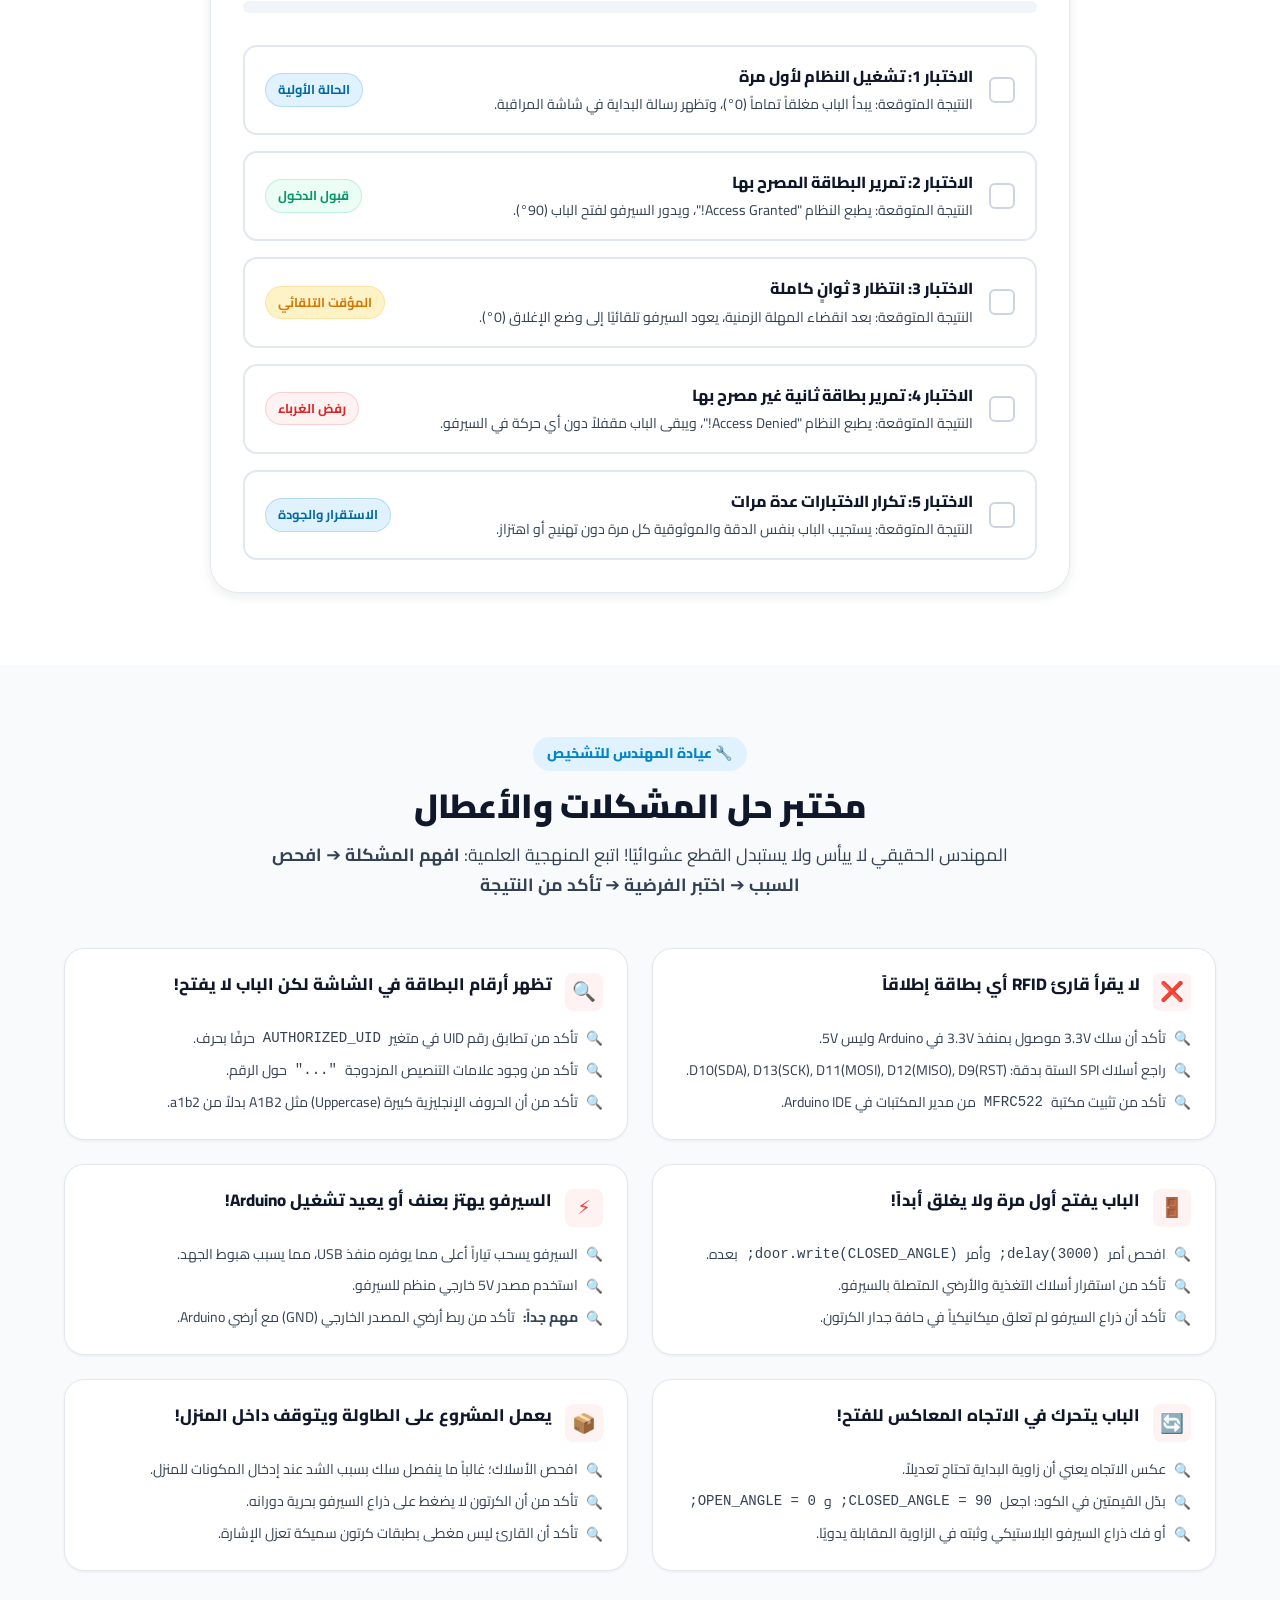
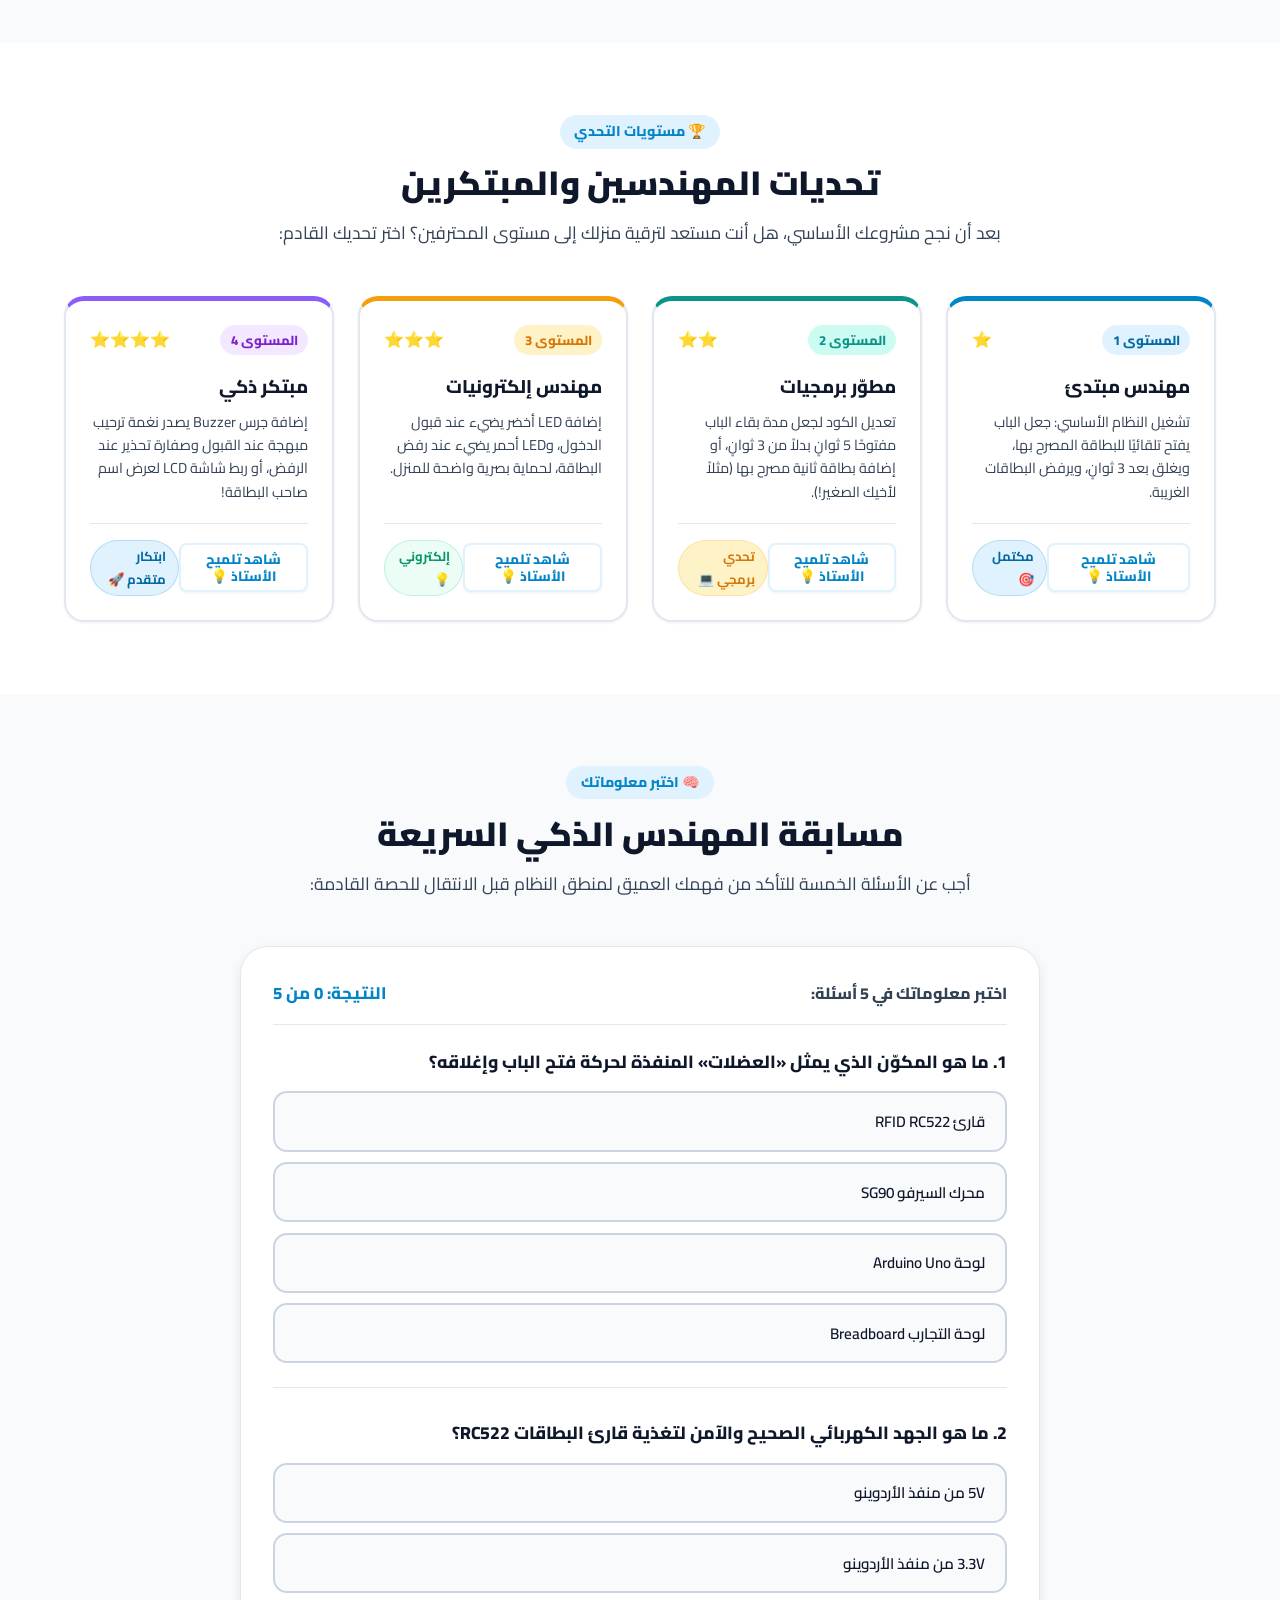
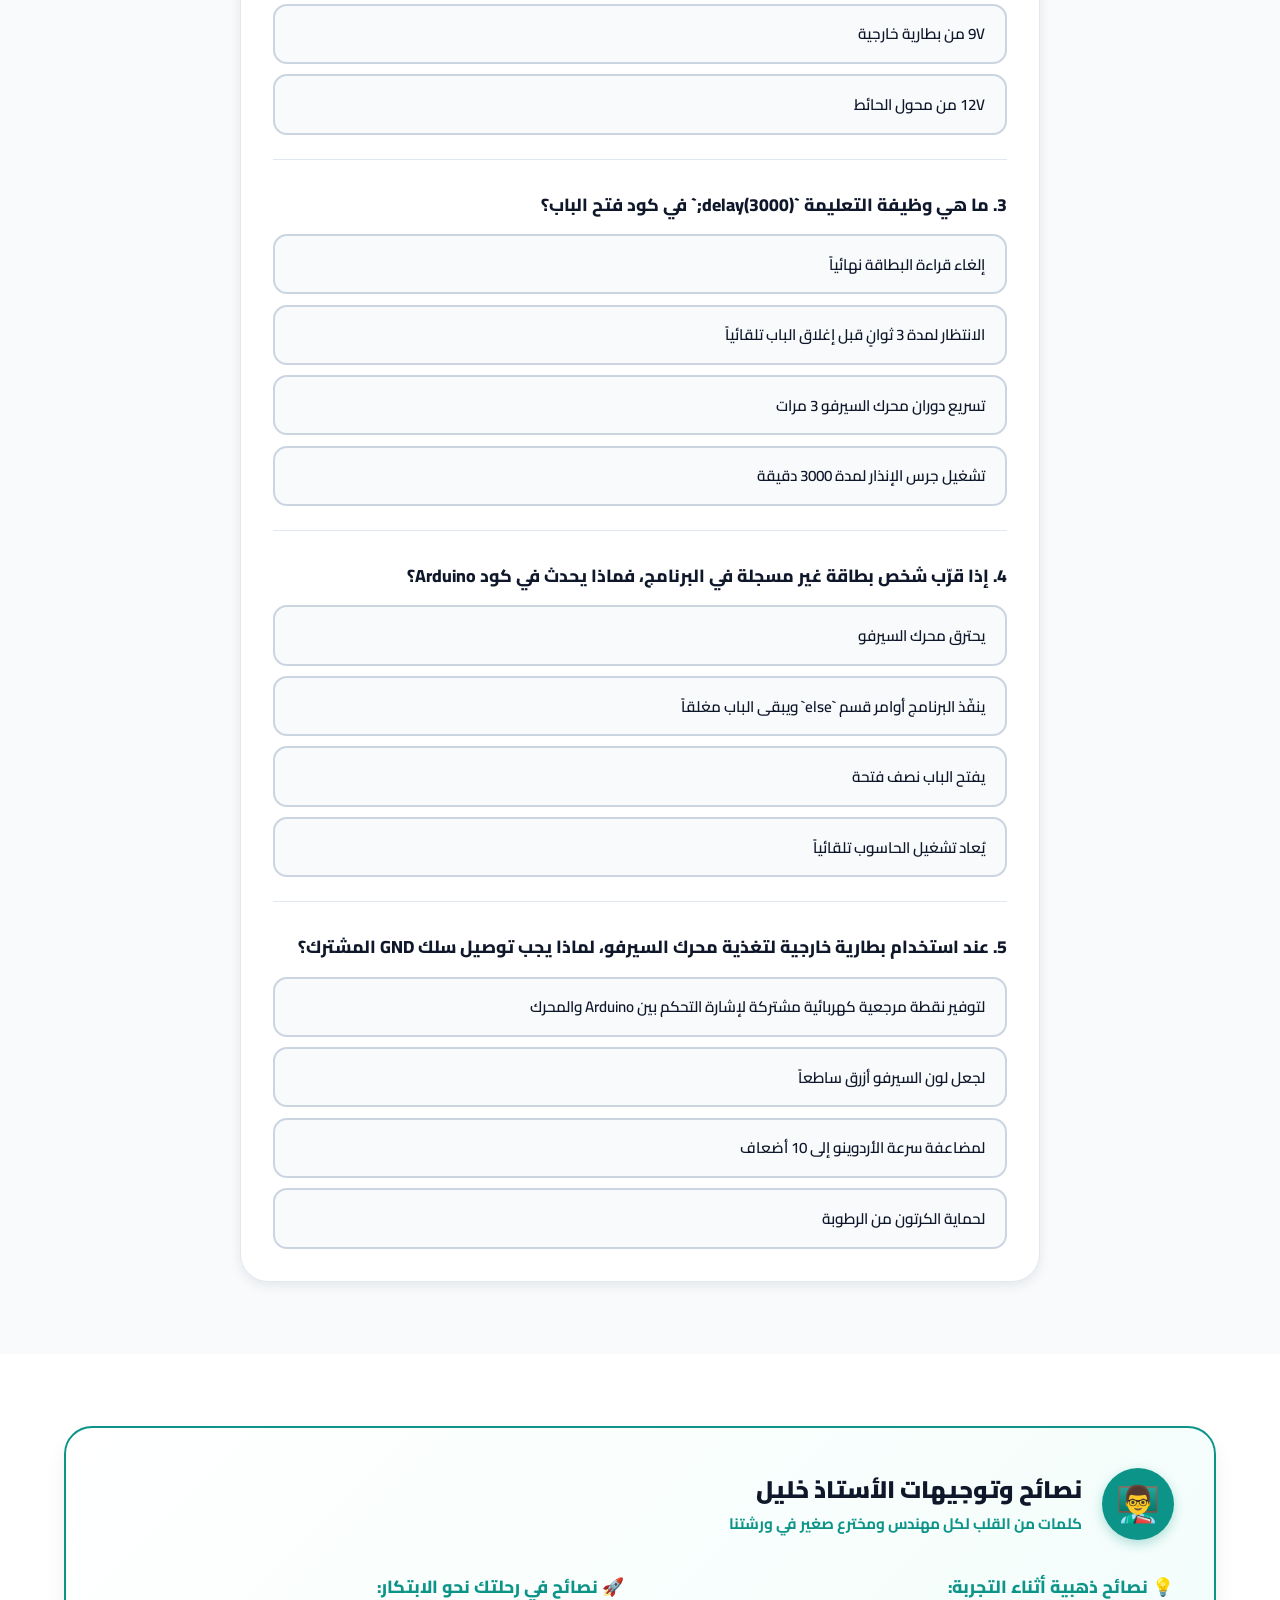
<file: projects/rfid-smart-door/index.html>
<!DOCTYPE html>
<html lang="ar" dir="rtl">
<head>
  <meta charset="UTF-8">
  <meta name="viewport" content="width=device-width, initial-scale=1.0">
  <meta name="description" content="الدليل التفاعلي الشامل لورشة المنزل الذكي: الباب الأوتوماتيكي بتقنية RFID ومحرك السيرفو مع أردوينو - إعداد وتقديم الأستاذ خليل">
  <meta name="keywords" content="Arduino, RFID, RC522, SG90, Smart Home, تعليم البرمجة للأطفال, الأستاذ خليل, منزل ذكي">
  <meta name="author" content="الأستاذ خليل - ورشة الابتكار الهندسي">
  <title>اصنع منزلك الذكي! | Smart Home RFID Door - ورشة الأستاذ خليل</title>

  <!-- ورقة الأنماط الرئيسية -->
  <link rel="stylesheet" href="../../css/style.css">
  <link rel="stylesheet" href="../../css/classroom-gate.css">
</head>
<body>
  <!-- شريط التنقل بين أسابيع ورشات الأستاذ خليل -->
  <div class="curriculum-top-bar" style="background: #0f172a; color: #f8fafc; padding: 0.5rem 1rem; font-size: 0.85rem; border-bottom: 1px solid #1e293b;">
    <div class="container" style="display: flex; justify-content: space-between; align-items: center; flex-wrap: wrap; gap: 0.5rem;">
      <div style="display: flex; align-items: center; gap: 0.75rem;">
        <a href="../../index.html" style="color: #38bdf8; text-decoration: none; font-weight: 800; display: inline-flex; align-items: center; gap: 0.35rem;">
          🏠 <span>بوابة ورشات الأستاذ خليل</span>
        </a>
        <span style="color: #64748b;">/</span>
        <span style="color: #fbbf24; font-weight: 700;">الأسبوع 2: المنزل الذكي (RFID) [الأسبوع الحالي] 🟢</span>
      </div>
      <div style="display: flex; align-items: center; gap: 0.5rem;">
        <label for="projectSelectTop" style="color: #94a3b8; font-size: 0.8rem;">الانتقال لمشروع آخر:</label>
        <select id="projectSelectTop" onchange="if(this.value) window.location.href=this.value;" style="background: #1e293b; color: white; border: 1px solid #334155; padding: 0.25rem 0.6rem; border-radius: 6px; font-family: inherit; font-size: 0.8rem; cursor: pointer;">
          <option value="" selected>-- الأسبوع 2: المنزل الذكي (الحالي) 🟢 --</option>
          <option value="../buzzer-wire-game/index.html">الأسبوع 1: لعبة سلك الإنذار ⚡ (الأسبوع الماضي)</option>
          <option value="../../index.html">عرض جدول المنهج في البوابة 📚</option>
        </select>
      </div>
    </div>
  </div>

  <!-- شريط قراءة التقدم وقائمة التنقل الثابتة -->
  <header class="header-nav">
    <div class="reading-progress-bar" id="readingProgress"></div>
    <div class="container nav-content">
      <a href="#hero" class="nav-brand">
        <div class="brand-icon">🏠</div>
        <div class="brand-text">
          <h1>المنزل الذكي — الباب الأوتوماتيكي</h1>
          <span>ورشة الأستاذ خليل للابتكار</span>
        </div>
      </a>

      <nav class="nav-links">
        <a href="#hero">المقدمة</a>
        <a href="#simulation">كيف يعمل؟</a>
        <a href="#components">المكونات</a>
        <a href="#safety">الأمان</a>
        <a href="#wiring">التوصيلات</a>
        <a href="#code">البرنامج</a>
        <a href="#testing">الاختبار</a>
        <a href="#troubleshooting">الأعطال</a>
        <a href="#challenges">التحديات</a>
        <a href="#teacher">نصائح الأستاذ</a>
      </nav>

      <div class="nav-actions">
        <button class="btn-print" onclick="window.print()" title="طباعة الدليل الورقي للحصة">
          🖨️ <span>طباعة الدليل</span>
        </button>
      </div>
    </div>
  </header>

  <main>

    <!-- ====================================================================
         القسم 1: البطل / مقدمة المشروع (HERO SECTION)
         ==================================================================== -->
    <section class="section-wrapper hero-section" id="hero">
      <div class="container hero-grid">
        <div class="hero-text-side">
          <div class="hero-badge-wrap">
            <span class="badge badge-blue">مشروع Arduino عملي للأبطال 🛠️</span>
            <span class="badge badge-amber">إعداد الأستاذ خليل 👨‍🏫</span>
          </div>

          <h1 class="hero-title">
            اصنع <span class="highlight">منزلك الذكي!</span>
          </h1>
          <div class="hero-subtitle-en">SMART HOME — RFID AUTOMATIC DOOR</div>

          <p class="hero-lead">
            اصنع منزلًا صغيرًا يفتح بابه تلقائيًا عند تمرير البطاقة الصحيحة!
          </p>

          <p class="hero-description">
            تخيّل أنك بنيت منزلًا كرتونيًا لا يفتح إلا لك! في هذه الورشة الهندسية الممتعة، ستتعلم كيف يتعاون <strong>عقل أردوينو</strong> مع <strong>عين قارئ RFID اللاسلكية</strong> و<strong>عضلة محرك السيرفو</strong> لحل مشكلة واقعية بذكاء وأمان.
          </p>

          <div class="hero-cta-group">
            <a href="#simulation" class="btn btn-primary">
              <span>ابدأ التجربة الآن</span> 🚀
            </a>
            <a href="#components" class="btn btn-secondary">
              <span>شاهد المكونات</span> 🔍
            </a>
          </div>

          <div class="hero-highlights">
            <div class="highlight-item">
              <div class="highlight-icon">⏱️</div>
              <div class="highlight-info">
                <h4>45 - 60 دقيقة</h4>
                <p>مدة الورشة العملية</p>
              </div>
            </div>
            <div class="highlight-item">
              <div class="highlight-icon">🎯</div>
              <div class="highlight-info">
                <h4>مبتدئ وممتع</h4>
                <p>لا يشترط خبرة سابقة</p>
              </div>
            </div>
            <div class="highlight-item">
              <div class="highlight-icon">🧠</div>
              <div class="highlight-info">
                <h4>تفكير هندسي</h4>
                <p>إلكترونيات + برمجة + ميكانيكا</p>
              </div>
            </div>
          </div>
        </div>

        <div class="hero-media-side">
          <div class="hero-image-card">
            <span class="hero-floating-badge">نموذج الورشة الحقيقي 🏡</span>
            <img 
              src="../../assets/images/project_cardboard_house_3.jpg" 
              alt="نموذج منزل ذكي من الكرتون مع قارئ RFID ومحرك سيرفو وباب أوتوماتيكي" 
              class="hero-main-photo"
              loading="eager"
            >
            <div class="hero-photo-tag">
              <span>📸 نموذج حي: منزل كرتوني بباب أوتوماتيكي ذكي وقارئ RFID عند المدخل</span>
            </div>
          </div>
        </div>
      </div>
    </section>


    <!-- ====================================================================
         القسم 2: كيف يعمل النظام؟ والمحاكاة التفاعلية (HOW IT WORKS & SIMULATION)
         ==================================================================== -->
    <section class="section-wrapper" id="simulation">
      <div class="container">
        <div class="section-header">
          <span class="section-tag">💡 رحلة الإشارة المنطقية</span>
          <h2 class="section-title">كيف يفكر ويعمل الباب الذكي؟</h2>
          <p class="section-desc">
            قبل أن نوصل أي سلك، دعنا نتتبع معًا القصة التي تحدث في جزء من الثانية بين البطاقة والأردوينو والمحرك!
          </p>
        </div>

        <!-- مخطط التدفق المرئي -->
        <div class="flow-diagram">
          <div class="flow-step">
            <div class="flow-step-num">1</div>
            <div class="flow-step-icon">🪪</div>
            <h4>تقريب البطاقة</h4>
            <p>يقرب الطفل بطاقة RFID من القارئ المثبت بجوار باب المنزل.</p>
          </div>
          <div class="flow-step">
            <div class="flow-step-num">2</div>
            <div class="flow-step-icon">📡</div>
            <h4>قراءة المعرف</h4>
            <p>يقرأ موديول RC522 رقم التعريف اللاسلكي السري للبطاقة (UID).</p>
          </div>
          <div class="flow-step">
            <div class="flow-step-num">3</div>
            <div class="flow-step-icon">🧠</div>
            <h4>اتخاذ القرار</h4>
            <p>يقارن أردوينو الرقم: هل يطابق البطاقة المصرح بها؟ (if / else)</p>
          </div>
          <div class="flow-step">
            <div class="flow-step-num">4</div>
            <div class="flow-step-icon">🚪🤫</div>
            <h4>فتح الباب بهدوء (دون إنذار)</h4>
            <p>إذا كانت البطاقة صحيحة، يفتح الباب تلقائياً لمدة 3 ثوانٍ بهدوء تام دون تشغيل صفارة الإنذار (الجرس صامت تماماً).</p>
          </div>
          <div class="flow-step">
            <div class="flow-step-num">5</div>
            <div class="flow-step-icon">🚨🔒</div>
            <h4>صفارة إنذار للبطاقة الخاطئة</h4>
            <p>إذا كانت البطاقة خاطئة، يطلق جرس الإنذار (Buzzer) صفارة تحذيرية لإخافة الدخيل، ويبقى الباب مغلقاً بإحكام!</p>
          </div>
        </div>

        <!-- صندوق المحاكاة التفاعلية الحي -->
        <div class="sim-workbench">
          <div class="sim-header">
            <div class="sim-title">
              <span>🎮 محاكي الباب الذكي الحي (اختبر التجربة الآن!)</span>
            </div>
            <div class="sim-controls-top">
              <button class="sound-toggle-btn" id="soundToggleBtn">🔊 الصوت: مفعل</button>
              <button class="btn btn-sm btn-secondary" id="simBtnReset">🔄 إعادة ضبط</button>
            </div>
          </div>

          <div class="sim-grid">
            <!-- ساحة العرض المرئية للمنزل والباب 3D -->
            <div class="sim-stage">
              <div class="house-visual">
                <!-- سقف كرتوني مثلث -->
                <div class="house-roof"></div>

                <!-- جدار المنزل الكرتوني -->
                <div class="house-wall">
                  <!-- شاشة LCD 16x2 زرقاء على واجهة المنزل -->
                  <div class="house-lcd">
                    <div class="lcd-screen" id="simLcdText">
                      Smart Home Door<br>Scan your card...
                    </div>
                  </div>

                  <!-- نافذة لطيفة -->
                  <div class="house-window"></div>

                  <!-- قارئ RFID عند المدخل -->
                  <div class="house-rfid" id="simRfidModule" title="قارئ RFID RC522 (انقر هنا أو مرر البطاقة)">
                    <div class="rfid-antenna-waves"></div>
                    <div class="rfid-led"></div>
                  </div>

                  <!-- إطار وفتحة الباب -->
                                    <!-- جرس الإنذار التنبيهي Buzzer (يطلق صفارة عند البطاقة الخاطئة فقط) -->
                  <div class="house-buzzer" id="simBuzzerModule" title="جرس الإنذار (Buzzer): يطلق صفارة إنذار عند البطاقة الخاطئة، ويبقى صامتاً عند الصحيحة">
                    <div class="buzzer-hole"></div>
                    <div class="buzzer-waves"></div>
                    <span class="buzzer-tag">Buzzer 🔊</span>
                  </div>

                  <div class="door-frame">
                    <!-- محرك السيرفو فوق الباب -->
                    <div class="house-servo">
                      <div class="servo-horn" id="simServoHorn"></div>
                    </div>

                    <!-- ضلفة الباب المتحركة -->
                    <div class="door-leaf" id="simDoorLeaf">
                      <div class="door-knob"></div>
                    </div>
                  </div>
                </div>

                <!-- شريط العد التنازلي لمدة بقاء الباب مفتوحاً (3 ثوانٍ) -->
                <div class="door-timer-bar" id="simTimerBar">
                  <div class="door-timer-fill" id="simTimerFill"></div>
                </div>
              </div>
                <!-- شريط الحالة المباشر لمؤشرات التجربة -->
                <div class="sim-led-status-pill" id="simLedStatusPill">
                  <span class="sim-led-dot" id="simLedStatusDot"></span>
                  <span id="simLedStatusMsg">في انتظار تمرير البطاقة...</span>
                </div>
            </div>

            <!-- لوحة التحكم وتمرير البطاقات -->
            <div class="sim-panel">
              <div class="panel-block">
                <h4><span>1. اختر بطاقة للتمرير أمام القارئ:</span></h4>
                <div class="cards-deck">
                  <button class="sim-card-btn authorized" id="simBtnAuth">
                    <div class="card-icon">🟢</div>
                    <div class="card-title">بطاقة مقبولة</div>
                    <div class="card-uid">UID: 8310632D</div>
                    <span class="badge badge-green" style="margin-top:6px;">مسموح بالدخول ✅</span>
                  </button>

                  <button class="sim-card-btn unauthorized" id="simBtnUnauth">
                    <div class="card-icon">🔴</div>
                    <div class="card-title">بطاقة غير مسجلة</div>
                    <div class="card-uid">UID: F4829910</div>
                    <span class="badge badge-red" style="margin-top:6px;">مرفوض الدخول ⛔</span>
                  </button>
                </div>
              </div>

              <div class="panel-block">
                <h4><span>2. أو جرّب بطاقتك الخاصة:</span></h4>
                <div class="custom-card-input-wrap">
                  <input type="text" id="simCustomUid" class="custom-card-input" placeholder="اكتب معرّف UID هنا (مثال: A1B2C3D4)" maxlength="16">
                  <button class="btn btn-sm btn-primary" id="simBtnCustom">تمرير</button>
                </div>
              </div>

              <div class="panel-block" style="flex:1; display:flex; flex-direction:column;">
                <h4><span>3. مخرجات Arduino Serial Monitor:</span></h4>
                <div class="sim-serial-log" id="simSerialLog">
                  <div class="log-entry info">System Ready. Scan card...</div>
                </div>
              </div>
            </div>
          </div>
        </div>
      </div>
    </section>


    <!-- ====================================================================
         القسم 3: مستكشف المكونات (THE COMPONENT EXPLORER)
         ==================================================================== -->
    <section class="section-wrapper" id="components" style="background:#ffffff;">
      <div class="container">
        <div class="section-header">
          <span class="section-tag">🧰 صندوق أدوات المهندس</span>
          <h2 class="section-title">مستكشف المكونات الحقيقية</h2>
          <p class="section-desc">
            تعرّف على قطع مشروعنا بالصور الحقيقية، واكتشف دور كل قطعة في هذا النظام تحديدًا:
          </p>
        </div>

        <!-- أزرار التصفية -->
        <div class="components-filter">
          <button class="filter-btn active" data-filter="all">جميع المكونات</button>
          <button class="filter-btn" data-filter="electronics">الدوائر الإلكترونية</button>
          <button class="filter-btn" data-filter="mechanics">الميكانيكا والبناء</button>
        </div>

        <div class="components-grid">
          <!-- 1. أردوينو أونو -->
          <div class="component-card" data-category="electronics">
            <div class="component-img-wrap">
              <span class="badge badge-blue component-badge">أساسي 🧠</span>
              <img src="../../assets/images/arduino_uno.jpg" alt="لوحة أردوينو أونو الرسمية" class="component-img">
            </div>
            <div class="component-body">
              <div class="component-titles">
                <h3 class="component-name-ar">Arduino Uno</h3>
                <span class="component-name-en">المتحكم الدقيق (العقل)</span>
              </div>
              <div class="component-role">
                <strong>دوره في المشروع:</strong> يستقبل بيانات البطاقة من القارئ، يطبق الشروط المنطقية المبرمجة، ويرسل نبضات التحكم الدقيقة للسيرفو.
              </div>
              <p class="component-desc">
                لوحة التطوير الرائدة في العالم التعليمي، مزودة بمعالج ATmega328P ومنافذ رقمية وتناظرية لتوصيل المستشعرات والمحركات.
              </p>
            </div>
          </div>

          <!-- 2. قارئ RFID RC522 -->
          <div class="component-card" data-category="electronics">
            <div class="component-img-wrap">
              <span class="badge badge-blue component-badge">أساسي 📡</span>
              <img src="../../assets/images/rc522_module.jpg" alt="موديول قارئ البطاقات اللاسلكي RC522" class="component-img">
            </div>
            <div class="component-body">
              <div class="component-titles">
                <h3 class="component-name-ar">RC522 RFID Reader</h3>
                <span class="component-name-en">العين الإلكترونية اللاسلكية</span>
              </div>
              <div class="component-role">
                <strong>دوره في المشروع:</strong> يولد مجالاً كهرومغناطيسيًا بتردد 13.56MHz لتغذية شريحة البطاقة وقراءة رقم UID الخاص بها عبر بروتوكول SPI.
              </div>
              <p class="component-desc">
                يعمل بجهد 3.3V فقط، ويتميز بهوائي مطبوع ذكي يستشعر البطاقات المتوافقة عن بُعد يصل إلى بضعة سنتيمترات.
              </p>
            </div>
          </div>

          <!-- 3. بطاقات وميداليات RFID -->
          <div class="component-card" data-category="electronics">
            <div class="component-img-wrap">
              <span class="badge badge-blue component-badge">أساسي 🪪</span>
              <img src="../../assets/images/rfid_card.jpg" alt="بطاقة RFID تظهر الشريحة والهوائي الداخلي" class="component-img">
            </div>
            <div class="component-body">
              <div class="component-titles">
                <h3 class="component-name-ar">بطاقة وميدالية RFID</h3>
                <span class="component-name-en">RFID Card & Key Fob</span>
              </div>
              <div class="component-role">
                <strong>دوره في المشروع:</strong> المفتاح السحري؛ تحتوي البطاقة على شريحة متناهية الصغر وهوائي محيطي يحمل معرّفًا رقميًا فريدًا لا يتكرر (UID).
              </div>
              <p class="component-desc">
                لا تحتاج البطاقة لبطارية! فهي تستمد طاقتها لاسلكيًا من الموجات الصادرة عن القارئ أثناء تقريبها منه.
              </p>
            </div>
          </div>

          <!-- 4. محرك سيرفو SG90 -->
          <div class="component-card" data-category="mechanics">
            <div class="component-img-wrap">
              <span class="badge badge-blue component-badge">أساسي 💪</span>
              <img src="../../assets/images/sg90_servo.jpg" alt="محرك سيرفو دقيق SG90 9g" class="component-img">
            </div>
            <div class="component-body">
              <div class="component-titles">
                <h3 class="component-name-ar">محرك سيرفو SG90</h3>
                <span class="component-name-en">عضلة تحريك الباب</span>
              </div>
              <div class="component-role">
                <strong>دوره في المشروع:</strong> تحويل أوامر أردوينو الكهربائية إلى حركة زاوية ميكانيكية دقيقة تدفع الباب للفتح (90°) ثم الإغلاق (0°).
              </div>
              <p class="component-desc">
                محرك صغير الحجم وخفيف الوزن يحتوي على تروس ومستشعر موضع داخلي يتيح تحديد الزاوية بدقة متناهية.
              </p>
            </div>
          </div>

          <!-- 5. لوحة التجارب Breadboard -->
          <div class="component-card" data-category="electronics">
            <div class="component-img-wrap">
              <span class="badge badge-blue component-badge">أساسي 🔌</span>
              <img src="../../assets/images/breadboard.png" alt="لوحة توصيل التجارب بدون لحام" class="component-img">
            </div>
            <div class="component-body">
              <div class="component-titles">
                <h3 class="component-name-ar">لوحة التجارب Breadboard</h3>
                <span class="component-name-en">منصة التوصيل بدون لحام</span>
              </div>
              <div class="component-role">
                <strong>دوره في المشروع:</strong> تسهيل تنظيم الأسلاك ومشاركة خطوط الطاقة (GND و 5V و 3.3V) وتوصيل المقاومات دون الحاجة للحام دائم.
              </div>
              <p class="component-desc">
                تحتوي بداخلها على شرائح معدنية مرنة تصل النقاط في صفوف وأعمدة مرتبة بعناية لتجربة الدوائر بسرعة وأمان.
              </p>
            </div>
          </div>

          <!-- 6. أسلاك التوصيل Jumper Wires -->
          <div class="component-card" data-category="electronics">
            <div class="component-img-wrap">
              <span class="badge badge-blue component-badge">أساسي 🌈</span>
              <img src="../../assets/images/jumper_wires.png" alt="أسلاك توصيل مرنة ذكر لذكر وأنثى لذكر" class="component-img">
            </div>
            <div class="component-body">
              <div class="component-titles">
                <h3 class="component-name-ar">أسلاك التوصيل</h3>
                <span class="component-name-en">Jumper Wires (Dupont)</span>
              </div>
              <div class="component-role">
                <strong>دوره في المشروع:</strong> شرايين النظام وعصبه؛ تنقل إشارات البيانات السريعة بين القارئ وأردوينو، وتغذي السيرفو بالتيار المطلوب.
              </div>
              <p class="component-desc">
                نستخدم أسلاكًا ملونة لتمييز خطوط الطاقة والأرضي والإشارات بسهولة وتجنب أخطاء التركيب.
              </p>
            </div>
          </div>

          <!-- 7. جرس الإنذار الطنان Buzzer -->
          <div class="component-card" data-category="electronics">
            <div class="component-img-wrap">
              <span class="badge badge-amber component-badge">إنذار صوتي 🔊</span>
              <img src="../../assets/images/buzzer_real.jpg" alt="جرس الإنذار الصوتي Piezo Buzzer" class="component-img">
            </div>
            <div class="component-body">
              <div class="component-titles">
                <h3 class="component-name-ar">جرس الإنذار (Piezo Buzzer)</h3>
                <span class="component-name-en">صفارة التحذير الأمنية</span>
              </div>
              <div class="component-role">
                <strong>دوره في المشروع:</strong> متصل بالمنفذ D2؛ يطلق صفارة إنذار حادة ومفاجئة فور قراءة بطاقة غير مسجلة (خاطئة)، بينما يظل صامتًا تمامًا عند استخدام البطاقة الصحيحة.
              </div>
              <p class="component-desc">
                عنصر كهروبيزوي يحول الإشارات الكهربائية إلى موجات صوتية مسموعة باستخدام دالة <code>tone()</code> و <code>noTone()</code>.
              </p>
            </div>
          </div>

          <!-- 7. كرتون وأعواد خشبية -->
          <div class="component-card" data-category="mechanics">
            <div class="component-img-wrap">
              <span class="badge badge-amber component-badge">أدوات بناء 📦</span>
              <img src="../../assets/images/project_cardboard_house_2.jpg" alt="هيكل المنزل الكرتوني والباب في ورشة الأستاذ خليل" class="component-img">
            </div>
            <div class="component-body">
              <div class="component-titles">
                <h3 class="component-name-ar">كرتون وأعواد خشبية</h3>
                <span class="component-name-en">Cardboard & Craft Sticks</span>
              </div>
              <div class="component-role">
                <strong>دوره في المشروع:</strong> بناء الجدران، وتشكيل فتحة المدخل، وتصنيع باب خفيف يتحرك بسلاسة دون أن يجهد محرك السيرفو الصغير.
              </div>
              <p class="component-desc">
                مادة متوفرة وصديقة للبيئة تمنح الأطفال حرية الابتكار وقص وتلوين المنزل الذكي بالأسلوب الذي يحبونه.
              </p>
            </div>
          </div>

          <!-- 8. مصدر طاقة 5V منظم للسيرفو -->
          <div class="component-card" data-category="electronics">
            <div class="component-img-wrap">
              <span class="badge badge-green component-badge">موصى به 🔋</span>
              <div style="font-size:4rem; color:var(--color-primary); display:flex; align-items:center; justify-content:center; height:100%;">⚡</div>
            </div>
            <div class="component-body">
              <div class="component-titles">
                <h3 class="component-name-ar">مصدر طاقة 5V منظم</h3>
                <span class="component-name-en">External 5V Regulated Supply</span>
              </div>
              <div class="component-role">
                <strong>دوره في المشروع:</strong> تزويد محرك السيرفو بتيار كافٍ ومستقل، لمنع حدوث هبوط مفاجئ في الجهد قد يعيد تشغيل Arduino!
              </div>
              <p class="component-desc">
                يمكن تجربة السيرفو أولاً من منفذ 5V في Arduino، ولكن عند تشغيل النظام المتكامل يفضل مصدر طاقة خارجي مع ربط الأرضي (GND) المشترك.
              </p>
            </div>
          </div>
        </div>
      </div>
    </section>


    <!-- ====================================================================
         القسم 4: إرشادات الأمان والاستعداد (SAFETY & PREPARATION)
         ==================================================================== -->
    <section class="section-wrapper" id="safety">
      <div class="container">
        <div class="section-header">
          <span class="section-tag">🛡️ السلامة أولاً</span>
          <h2 class="section-title">قواعد المهندس الصغير الذهبية</h2>
          <p class="section-desc">
            المهندس الذكي هو الذي يحمي نفسه ومكوناته الإلكترونية من التلف قبل البدء بالتجربة!
          </p>
        </div>

        <div class="safety-grid">
          <div class="safety-card critical">
            <div class="safety-icon-wrap">⚡</div>
            <div class="safety-content">
              <h4>1. افصل الطاقة قبل تغيير أي سلك</h4>
              <p>لا تعدل توصيلات الدائرة والـ USB موصول بالحاسوب. التلامس العرضي بين الأسلاك قد يسبب قصرًا كهربائيًا (Short Circuit) يتلف اللوحة.</p>
            </div>
          </div>

          <div class="safety-card critical">
            <div class="safety-icon-wrap">⚠️</div>
            <div class="safety-content">
              <h4>2. قارئ RC522 يحتاج 3.3V فقط!</h4>
              <p>إياك وتوصيل منفذ VCC في قارئ RFID بجهد 5V في Arduino؛ فالشريحة مصممة لـ 3.3V فقط والجهد الزائد سيحرقها فورًا دون رجعة.</p>
            </div>
          </div>

          <div class="safety-card warning">
            <div class="safety-icon-wrap">🔄</div>
            <div class="safety-content">
              <h4>3. مستويات الجهد المنطقي (Logic Levels)</h4>
              <p>يعمل RC522 بمنطق 3.3V. من الأفضل حماية مداخل القارئ باستخدام محول مستويات منطقية (Level Shifter) على خطوط إشارات Arduino ذي منطق 5V.</p>
            </div>
          </div>

          <div class="safety-card warning">
            <div class="safety-icon-wrap">🔋</div>
            <div class="safety-content">
              <h4>4. أرضي مشترك مع مصدر طاقة السيرفو</h4>
              <p>إذا استخدمت بطارية أو محولاً خارجياً للسيرفو، يجب حتماً وصل سلك GND الخارجي مع سلك GND في Arduino لتوحيد المرجع الكهربائي.</p>
            </div>
          </div>

          <div class="safety-card info">
            <div class="safety-icon-wrap">⚙️</div>
            <div class="safety-content">
              <h4>5. لا تجبر ذراع السيرفو بيدك</h4>
              <p>محرك SG90 يحتوي على تروس بلاستيكية دقيقة. لا تدور الذراع بالقوة بيديك لأن هذا يكسر الأسنان الداخلية للمحرك.</p>
            </div>
          </div>

          <div class="safety-card info">
            <div class="safety-icon-wrap">✂️</div>
            <div class="safety-content">
              <h4>6. أدوات القص الحادة بإشراف الأستاذ</h4>
              <p>استخدم المقص والمشرط لقص فتحات الكرتون فقط تحت إشراف الأستاذ خليل، وتأكد من إبعاد أصابعك عن حافة الشفرة دائماً.</p>
            </div>
          </div>
        </div>

        <div class="safety-banner">
          <div class="safety-banner-icon">💡</div>
          <div class="safety-banner-text">
            <h4>تنبيه تعليمي هام من الأستاذ خليل:</h4>
            <p>
              هذا المشروع هو <strong>نموذج تعليمي وتطبيقي لفهم التحكم الإلكتروني</strong>، وليس نظام حماية منزلياً حقيقياً! فالتحقق من رقم UID اللاسلكي وحده لا يوفر أمانًا كافيًا للأبواب الواقعية، لأن بعض البطاقات يمكن استنساخها. الهدف هنا هو بناء نموذج مصغر ذكي وممتع!
            </p>
          </div>
        </div>
      </div>
    </section>


    <!-- ====================================================================
         القسم 5: مختبر التوصيلات التفاعلي (WIRING LAB)
         ==================================================================== -->
    <section class="section-wrapper" id="wiring" style="background:#ffffff;">
      <div class="container">
        <div class="section-header">
          <span class="section-tag">🔌 خريطة الدائرة الكهربائية</span>
          <h2 class="section-title">مختبر التوصيلات التفاعلي</h2>
          <p class="section-desc">
            انقر على أي سلك أو صف في الجدول لإبراز مسار الإشارة ومعرفة وظيفته فورًا:
          </p>
        </div>

        <div class="wiring-layout">
          <!-- مخطط SVG التفاعلي ذو الدقة العالية والدقة التقنية المؤكدة -->
          <div class="wiring-diagram-box">
            <div class="wiring-diagram-header">
              <span class="badge badge-blue">مخطط التوصيلات المباشر</span>
              <span style="font-size:0.85rem; color:var(--text-muted);" id="wiringSelectedInfo">
                👉 انقر على أي سلك أو صف جدول لتتبعه
              </span>
            </div>

            <div class="wiring-svg-wrapper">
              <svg viewBox="0 0 760 520" class="wiring-svg" xmlns="http://www.w3.org/2000/svg">
                <!-- خلفية ناعمة وشبكة خفيفة -->
                <rect width="760" height="520" fill="#f8fafc" rx="12"/>
                <defs>
                  <pattern id="grid" width="20" height="20" patternUnits="userSpaceOnUse">
                    <path d="M 20 0 L 0 0 0 20" fill="none" stroke="#e2e8f0" stroke-width="0.5"/>
                  </pattern>
                </defs>
                <rect width="760" height="520" fill="url(#grid)" rx="12"/>

                <!-- ================= لوحة أردوينو أونو ================= -->
                <g id="arduino-board">
                  <rect x="250" y="80" width="260" height="360" rx="10" fill="#00878F" stroke="#005B60" stroke-width="4"/>
                  <rect x="270" y="100" width="60" height="70" fill="#Silver" rx="4" stroke="#888"/>
                  <text x="300" y="140" fill="#444" font-family="sans-serif" font-size="11" text-anchor="middle">USB</text>

                  <rect x="270" y="350" width="50" height="70" fill="#222" rx="4"/>
                  <text x="295" y="390" fill="#bbb" font-family="sans-serif" font-size="10" text-anchor="middle">POWER</text>

                  <!-- اسم اللوحة -->
                  <text x="380" y="240" fill="#ffffff" font-family="sans-serif" font-weight="900" font-size="20" text-anchor="middle">ARDUINO</text>
                  <text x="380" y="265" fill="#ffffff" font-family="sans-serif" font-weight="700" font-size="15" text-anchor="middle">UNO R3</text>

                  <!-- هيدر المنافذ الرقمية (الجانب العلوي/الأيمن) -->
                  <rect x="475" y="100" width="25" height="240" fill="#1e293b" rx="3"/>
                  <!-- دبابيس D6, D9, D10, D11, D12, D13 -->
                  <!-- D13 -->
                  <circle cx="487" cy="120" r="5" fill="#facc15" id="pin-d13"/>
                  <text x="465" y="124" fill="#fff" font-size="10" font-family="monospace">D13</text>

                  <!-- D12 -->
                  <circle cx="487" cy="140" r="5" fill="#a855f7" id="pin-d12"/>
                  <text x="465" y="144" fill="#fff" font-size="10" font-family="monospace">D12</text>

                  <!-- D11 -->
                  <circle cx="487" cy="160" r="5" fill="#22c55e" id="pin-d11"/>
                  <text x="465" y="164" fill="#fff" font-size="10" font-family="monospace">D11</text>

                  <!-- D10 -->
                  <circle cx="487" cy="180" r="5" fill="#38bdf8" id="pin-d10"/>
                  <text x="465" y="184" fill="#fff" font-size="10" font-family="monospace">D10</text>

                  <!-- D9 -->
                  <circle cx="487" cy="200" r="5" fill="#e2e8f0" stroke="#475569" id="pin-d9"/>
                  <text x="465" y="204" fill="#fff" font-size="10" font-family="monospace">D9</text>

                  <!-- D6 (السيرفو) -->
                  <circle cx="487" cy="260" r="5" fill="#f97316" id="pin-d6"/>
                  <text x="465" y="264" fill="#fff" font-size="10" font-family="monospace">D6</text>

                  <!-- هيدر الطاقة (الجانب الأيسر/السفلي) -->
                  <rect x="255" y="200" width="25" height="130" fill="#1e293b" rx="3"/>
                  <!-- 3.3V -->
                  <circle cx="267" cy="225" r="5" fill="#ef4444" id="pin-3v3"/>
                  <text x="290" y="229" fill="#fff" font-size="10" font-family="monospace">3.3V</text>

                  <!-- 5V -->
                  <circle cx="267" cy="250" r="5" fill="#dc2626" id="pin-5v"/>
                  <text x="290" y="254" fill="#fff" font-size="10" font-family="monospace">5V</text>

                  <!-- GND -->
                  <circle cx="267" cy="275" r="5" fill="#0f172a" stroke="#fff" id="pin-gnd"/>
                  <text x="290" y="279" fill="#fff" font-size="10" font-family="monospace">GND</text>
                </g>

                <!-- ================= قارئ RFID RC522 ================= -->
                <g id="rfid-board">
                  <rect x="560" y="110" width="160" height="230" rx="8" fill="#0f4c81" stroke="#092d4f" stroke-width="3"/>
                  <circle cx="640" cy="230" r="45" fill="none" stroke="rgba(255,255,255,0.4)" stroke-width="2" stroke-dasharray="4,4"/>
                  <circle cx="640" cy="230" r="28" fill="none" stroke="rgba(255,255,255,0.6)" stroke-width="2"/>
                  <text x="640" y="295" fill="#fff" font-family="sans-serif" font-weight="700" font-size="12" text-anchor="middle">RFID-RC522</text>

                  <!-- دبابيس التوصيل الثمانية -->
                  <rect x="565" y="120" width="150" height="20" fill="#1e293b" rx="2"/>
                  <!-- SDA -->
                  <circle cx="575" cy="130" r="4" fill="#38bdf8"/>
                  <text x="575" y="152" fill="#fff" font-size="8" text-anchor="middle">SDA</text>
                  <!-- SCK -->
                  <circle cx="595" cy="130" r="4" fill="#facc15"/>
                  <text x="595" y="152" fill="#fff" font-size="8" text-anchor="middle">SCK</text>
                  <!-- MOSI -->
                  <circle cx="615" cy="130" r="4" fill="#22c55e"/>
                  <text x="615" y="152" fill="#fff" font-size="8" text-anchor="middle">MOSI</text>
                  <!-- MISO -->
                  <circle cx="635" cy="130" r="4" fill="#a855f7"/>
                  <text x="635" y="152" fill="#fff" font-size="8" text-anchor="middle">MISO</text>
                  <!-- IRQ -->
                  <circle cx="655" cy="130" r="4" fill="#64748b"/>
                  <text x="655" y="152" fill="#94a3b8" font-size="8" text-anchor="middle">IRQ</text>
                  <!-- GND -->
                  <circle cx="675" cy="130" r="4" fill="#0f172a" stroke="#fff"/>
                  <text x="675" y="152" fill="#fff" font-size="8" text-anchor="middle">GND</text>
                  <!-- RST -->
                  <circle cx="695" cy="130" r="4" fill="#e2e8f0"/>
                  <text x="695" y="152" fill="#fff" font-size="8" text-anchor="middle">RST</text>
                  <!-- 3.3V -->
                  <circle cx="705" cy="130" r="4" fill="#ef4444"/>
                  <text x="705" y="152" fill="#f87171" font-size="8" text-anchor="middle">3.3V</text>
                </g>

                <!-- ================= محرك السيرفو SG90 ================= -->
                <g id="servo-motor">
                  <rect x="30" y="240" width="140" height="90" rx="6" fill="#0070ba" stroke="#004c80" stroke-width="3"/>
                  <circle cx="65" cy="285" r="22" fill="#005a96"/>
                  <rect x="58" y="280" width="60" height="10" fill="#fff" rx="3" stroke="#ccc"/>
                  <text x="100" y="318" fill="#fff" font-family="sans-serif" font-weight="700" font-size="12">SG90 9g</text>

                  <!-- كابل السيرفو ثلاثي الأسلاك -->
                  <circle cx="165" cy="270" r="4" fill="#f97316"/> <!-- Signal -->
                  <circle cx="165" cy="285" r="4" fill="#dc2626"/> <!-- VCC 5V -->
                  <circle cx="165" cy="300" r="4" fill="#451a03"/> <!-- GND -->
                  <text x="145" y="260" fill="#f97316" font-size="9">Sig(D6)</text>
                  <text x="145" y="325" fill="#451a03" font-size="9">GND</text>
                </g>

                <!-- ================= مسارات الأسلاك الملونة ================= -->
                <!-- 1. سلك SDA / SS (D10) -> أزرق -->
                <path d="M 487 180 C 520 180, 540 60, 575 130" stroke="#0284c7" class="wire-path" id="wire-sda"/>

                <!-- 2. سلك SCK (D13) -> أصفر -->
                <path d="M 487 120 C 530 120, 560 50, 595 130" stroke="#eab308" class="wire-path" id="wire-sck"/>

                <!-- 3. سلك MOSI (D11) -> أخضر -->
                <path d="M 487 160 C 530 160, 570 70, 615 130" stroke="#10b981" class="wire-path" id="wire-mosi"/>

                <!-- 4. سلك MISO (D12) -> بنفسجي -->
                <path d="M 487 140 C 540 140, 590 80, 635 130" stroke="#a855f7" class="wire-path" id="wire-miso"/>

                <!-- 5. سلك RST (D9) -> رمادي/أبيض -->
                <path d="M 487 200 C 550 200, 640 40, 695 130" stroke="#94a3b8" class="wire-path" id="wire-rst"/>

                <!-- 6. سلك تغذية القارئ 3.3V -> أحمر وردي -->
                <path d="M 267 225 C 240 225, 240 30, 705 30 L 705 130" stroke="#f43f5e" class="wire-path" id="wire-rfid33v"/>

                <!-- 7. سلك أرضي القارئ GND -> أسود -->
                <path d="M 267 275 C 210 275, 210 15, 675 15 L 675 130" stroke="#0f172a" class="wire-path" id="wire-rfidgnd"/>

                <!-- 8. سلك إشارة السيرفو Signal (D6) -> برتقالي -->
                <path d="M 487 260 C 420 480, 190 480, 165 270" stroke="#f97316" class="wire-path" id="wire-servosig"/>

                <!-- 9. سلك تغذية السيرفو 5V -> أحمر غامق -->
                <path d="M 267 250 C 230 250, 200 285, 165 285" stroke="#dc2626" class="wire-path" id="wire-servopwr"/>

                <!-- 10. سلك أرضي السيرفو GND -> أسود/بني -->
                <path d="M 267 275 C 230 275, 200 300, 165 300" stroke="#334155" class="wire-path" id="wire-servognd"/>
              </svg>
            </div>
          </div>

          <!-- جدول التوصيلات المنظم -->
          <div class="wiring-info-panel">
            <div class="pinout-table-card">
              <div class="table-header">
                <h4>جدول توصيلات قارئ RFID RC522</h4>
              </div>
              <table class="interactive-table">
                <thead>
                  <tr>
                    <th>طرف RC522</th>
                    <th>منفذ Arduino</th>
                    <th>السلك والوظيفة</th>
                  </tr>
                </thead>
                <tbody>
                  <tr data-pin="sda">
                    <td><span class="wire-color-dot" style="background:#0284c7;"></span>SDA (SS)</td>
                    <td><strong>D10</strong></td>
                    <td>سلك اختيار الجهاز وبدء التواصل</td>
                  </tr>
                  <tr data-pin="sck">
                    <td><span class="wire-color-dot" style="background:#eab308;"></span>SCK</td>
                    <td><strong>D13</strong></td>
                    <td>نبضات الساعة لضبط سرعة النقل</td>
                  </tr>
                  <tr data-pin="mosi">
                    <td><span class="wire-color-dot" style="background:#10b981;"></span>MOSI</td>
                    <td><strong>D11</strong></td>
                    <td>إرسال البيانات من Arduino للقارئ</td>
                  </tr>
                  <tr data-pin="miso">
                    <td><span class="wire-color-dot" style="background:#a855f7;"></span>MISO</td>
                    <td><strong>D12</strong></td>
                    <td>استقبال بيانات البطاقة من القارئ</td>
                  </tr>
                  <tr data-pin="rst">
                    <td><span class="wire-color-dot" style="background:#94a3b8;"></span>RST</td>
                    <td><strong>D9</strong></td>
                    <td>خط إعادة الضبط والتنشيط (Reset)</td>
                  </tr>
                  <tr data-pin="rfidgnd">
                    <td><span class="wire-color-dot" style="background:#0f172a;"></span>GND</td>
                    <td><strong>GND</strong></td>
                    <td>الأرضي المرجعي للدائرة</td>
                  </tr>
                  <tr data-pin="rfid33v">
                    <td><span class="wire-color-dot" style="background:#f43f5e;"></span>3.3V</td>
                    <td><strong>3.3V</strong></td>
                    <td>تغذية طاقة آمنة (إياك وتوصيله بـ 5V!)</td>
                  </tr>
                  <tr style="opacity:0.6; cursor:default;">
                    <td>IRQ</td>
                    <td>دون توصيل</td>
                    <td>إشارة المقاطعة (غير مستخدم في الورشة)</td>
                  </tr>
                </tbody>
              </table>
            </div>

            <div class="pinout-table-card">
              <div class="table-header">
                <h4>جدول توصيلات محرك السيرفو SG90</h4>
              </div>
              <table class="interactive-table">
                <thead>
                  <tr>
                    <th>سلك السيرفو</th>
                    <th>التوصيل</th>
                    <th>الوظيفة</th>
                  </tr>
                </thead>
                <tbody>
                  <tr data-pin="servosig">
                    <td><span class="wire-color-dot" style="background:#f97316;"></span>البرتقالي / الأصفر</td>
                    <td><strong>D6</strong></td>
                    <td>إشارة النبضات (PWM) لتحديد الزاوية</td>
                  </tr>
                  <tr data-pin="servopwr">
                    <td><span class="wire-color-dot" style="background:#dc2626;"></span>الأحمر</td>
                    <td><strong>5V (مصدر منظم)</strong></td>
                    <td>تغذية المحرك بالطاقة الكافية</td>
                  </tr>
                  <tr data-pin="servognd">
                    <td><span class="wire-color-dot" style="background:#334155;"></span>البني / الأسود</td>
                    <td><strong>GND مشترك</strong></td>
                    <td>الأرضي المرجعي المشترك مع Arduino</td>
                  </tr>
                </tbody>
              </table>
            </div>

                        <!-- جدول توصيل جرس الإنذار Buzzer -->
            <div class="pinout-table-card">
              <div class="table-header">
                <h4>جدول توصيل جرس الإنذار التنبيهي (Buzzer)</h4>
              </div>
              <table class="interactive-table">
                <thead>
                  <tr>
                    <th>طرف جرس الإنذار</th>
                    <th>منفذ Arduino</th>
                    <th>طريقة التوصيل والوظيفة</th>
                  </tr>
                </thead>
                <tbody>
                  <tr>
                    <td><span class="wire-color-dot" style="background:#ef4444;"></span>الطرف الموجب (+) للجرس (الساق الطويلة)</td>
                    <td><strong>D2</strong></td>
                    <td>المنفذ الرقمي للتحكم بالصوت <code>tone()</code> عند رفض البطاقة</td>
                  </tr>
                  <tr>
                    <td><span class="wire-color-dot" style="background:#0f172a;"></span>الطرف السالب (-) للجرس (الساق القصيرة)</td>
                    <td><strong>GND</strong></td>
                    <td>سكة خط الأرضي المشتركة على لوح التجارب Breadboard</td>
                  </tr>
                </tbody>
              </table>
            </div>

            <div class="wiring-tip-box">
              <strong>💡 نصيحة الأستاذ خليل للتوصيل:</strong>
              «ركّب أسلاك السيرفو أولاً واختبر حركته، ثم أضف أسلاك قارئ RFID بترتيب الجدول. ولا تحرّك الأسلاك إطلاقًا عندما يكون كابل USB موصولًا بالكهرباء!»
            </div>
          </div>
        </div>
                      <!-- دليل توصيل جرس الإنذار (Piezo Buzzer) خطوة بخطوة للأطفال -->
        <div class="buzzer-wiring-guide-card" style="margin-top:2.5rem; background:#ffffff; border-radius:var(--radius-lg); border:2px solid var(--border-medium); padding:2rem; box-shadow:var(--shadow-sm);">
          <div style="display:flex; align-items:center; gap:0.85rem; margin-bottom:1.5rem; border-bottom:1px solid var(--border-subtle); padding-bottom:1rem;">
            <span style="font-size:2rem; background:var(--color-primary-light); padding:0.4rem 0.6rem; border-radius:var(--radius-md);">🔊</span>
            <div>
              <h3 style="font-size:1.3rem; font-weight:900; color:var(--text-primary); margin:0;">دليل توصيل جرس الإنذار (Piezo Buzzer) خطوة بخطوة</h3>
              <p style="color:var(--text-muted); font-size:0.92rem; margin:0.25rem 0 0;">كيف نربط جرس التنبيه بالمنفذ D2 ليطلق صفارة إنذار عند البطاقة الخاطئة فقط ويبقى صامتًا عند البطاقة الصحيحة؟</p>
            </div>
          </div>

          <div style="display:grid; grid-template-columns:repeat(auto-fit, minmax(280px, 1fr)); gap:1.25rem;">
            <!-- الخطوة 1 -->
            <div style="background:var(--bg-subtle); border-radius:var(--radius-md); padding:1.25rem; border:1px solid var(--border-subtle);">
              <div style="display:flex; align-items:center; gap:0.5rem; margin-bottom:0.6rem;">
                <span class="badge badge-blue" style="font-weight:800;">الخطوة 1</span>
                <h4 style="font-size:1.05rem; font-weight:800; margin:0;">معرفة قطبي الجرس (+ و -)</h4>
              </div>
              <p style="font-size:0.9rem; color:var(--text-secondary); line-height:1.7; margin:0;">
                انظر جيدًا لقطبي الجرس الطنان:
                <br>• <strong>الطرف الموجب (+):</strong> الساق الأطول، وتجد علامة <code>+</code> محفورة على جسم الجرس أو مطبوعة على ملصق الحماية العلوي.
                <br>• <strong>الطرف السالب (-):</strong> الساق الأقصر، ويتصل بسكة الأرضي <strong>GND</strong>.
              </p>
            </div>

            <!-- الخطوة 2 -->
            <div style="background:var(--bg-subtle); border-radius:var(--radius-md); padding:1.25rem; border:1px solid var(--border-subtle);">
              <div style="display:flex; align-items:center; gap:0.5rem; margin-bottom:0.6rem;">
                <span class="badge badge-amber" style="font-weight:800;">الخطوة 2</span>
                <h4 style="font-size:1.05rem; font-weight:800; margin:0;">المنطق الأمني في الورشة</h4>
              </div>
              <p style="font-size:0.9rem; color:var(--text-secondary); line-height:1.7; margin:0;">
                • <strong>عند البطاقة الصحيحة:</strong> المنفذ D2 يبقى صامتًا تمامًا <code>noTone(BUZZER_PIN)</code> ليفتح الباب بهدوء وسلاسة لمدة 3 ثوانٍ.
                <br>• <strong>عند البطاقة الخاطئة:</strong> يطلق المنفذ D2 نغمة حادة ومفاجئة <code>tone(BUZZER_PIN, 1000)</code> لمدة ثانية ونصف لتنبيه الجميع بوجود محاولة دخول غير مصرح بها!
              </p>
            </div>

            <!-- الخطوة 3 -->
            <div style="background:var(--bg-subtle); border-radius:var(--radius-md); padding:1.25rem; border:1px solid var(--border-subtle);">
              <div style="display:flex; align-items:center; gap:0.5rem; margin-bottom:0.6rem;">
                <span class="badge badge-green" style="font-weight:800;">الخطوة 3</span>
                <h4 style="font-size:1.05rem; font-weight:800; margin:0;">التوصيل على لوح التجارب</h4>
              </div>
              <p style="font-size:0.9rem; color:var(--text-secondary); line-height:1.7; margin:0;">
                1. اغرس الطرف السالب (-) للجرس في خط الأرضي <strong>GND</strong> الأزرق المشترك.
                <br>2. اغرس الطرف الموجب (+) للجرس في صف مستقل على Breadboard.
                <br>3. مد سلك جمبر من نفس الصف إلى <strong>المنفذ الرقمي D2</strong> في لوحة أردوينو.
              </p>
            </div>
          </div>
        </div>
      </div>
    </section>


    <!-- ====================================================================
         القسم 7: فهم البرنامج وكود أردوينو (UNDERSTAND THE PROGRAM)
         ==================================================================== -->
    <section class="section-wrapper" id="code" style="background:#ffffff;">
      <div class="container">
        <div class="section-header">
          <span class="section-tag">💻 كود أردوينو الكامل</span>
          <h2 class="section-title">برمجة العقل الذكي</h2>
          <p class="section-desc">
            هذا هو الكود المعتمد لدرس الأستاذ خليل بدون أي تعديل أو اختصار. انسخه مباشرة وانقر على أي جزء لفهم دوره الهندسي:
          </p>
        </div>

        <div class="code-workspace-grid">
          <!-- عارض الكود مع زر النسخ وتظليل المفاهيم -->
          <div class="code-viewer-card">
            <div class="code-header">
              <div class="code-file-badge">
                <span>📄 SmartHomeDoor.ino</span>
              </div>
              <div class="code-actions">
                <button class="btn-copy-code" id="copyCodeBtn">📋 <span>نسخ الكود بالكامل</span></button>
              </div>
            </div>

            <div class="code-pre-wrap">
              <pre><code id="arduinoSourceCode"><span class="code-token-kw">#include</span> <span class="code-token-str">&lt;SPI.h&gt;</span>
<span class="code-token-kw">#include</span> <span class="code-token-str">&lt;MFRC522.h&gt;</span>
<span class="code-token-kw">#include</span> <span class="code-token-str">&lt;Servo.h&gt;</span>

<span class="code-token-kw">#define</span> SS_PIN <span class="code-token-num">10</span>
<span class="code-token-kw">#define</span> RST_PIN <span class="code-token-num">9</span>
<span class="code-token-kw">#define</span> SERVO_PIN <span class="code-token-num">6</span>
<span class="code-token-kw">#define</span> BUZZER_PIN <span class="code-token-num">2</span>

MFRC522 <span class="code-token-fn">rfid</span>(SS_PIN, RST_PIN);
Servo door;

<span class="code-token-comment">// رقم البطاقة المسموح لها بالدخول</span>
<span class="code-token-kw">const</span> String AUTHORIZED_UID = <span class="code-token-str">"8310632D"</span>;

<span class="code-token-comment">// زوايا دوران السيرفو (معكوسة لتناسب اتجاه تركيب الباب لديك)</span>
<span class="code-token-kw">const</span> <span class="code-token-type">int</span> CLOSED_ANGLE = <span class="code-token-num">90</span>; <span class="code-token-comment">// زاوية الإغلاق</span>
<span class="code-token-kw">const</span> <span class="code-token-type">int</span> OPEN_ANGLE   = <span class="code-token-num">0</span>;  <span class="code-token-comment">// زاوية الفتح (تم عكس الاتجاه)</span>

<span class="code-token-type">void</span> <span class="code-token-fn token-setup">setup</span>() {
  Serial.<span class="code-token-fn">begin</span>(<span class="code-token-num">9600</span>);

  SPI.<span class="code-token-fn token-spi">begin</span>();
  rfid.<span class="code-token-fn token-rfid-init">PCD_Init</span>();

  door.<span class="code-token-fn token-servo-attach">attach</span>(SERVO_PIN);

  <span class="code-token-comment">// إعداد منفذ جرس الإنذار</span>
  <span class="code-token-fn">pinMode</span>(BUZZER_PIN, OUTPUT);
  <span class="code-token-fn">noTone</span>(BUZZER_PIN);

  <span class="code-token-comment">// إغلاق الباب عند بدء التشغيل في الزاوية المعكوسة</span>
  door.<span class="code-token-fn token-door-closed">write</span>(CLOSED_ANGLE);

  Serial.<span class="code-token-fn">println</span>(<span class="code-token-str">"Smart Door System Ready"</span>);
  Serial.<span class="code-token-fn">println</span>(<span class="code-token-str">"Scan your RFID card..."</span>);
}

<span class="code-token-type">void</span> <span class="code-token-fn token-loop">loop</span>() {

  <span class="code-token-comment">// انتظار بطاقة جديدة</span>
  <span class="code-token-kw">if</span> (!rfid.<span class="code-token-fn">PICC_IsNewCardPresent</span>()) {
    <span class="code-token-kw">return</span>;
  }

  <span class="code-token-comment">// محاولة قراءة البطاقة</span>
  <span class="code-token-kw">if</span> (!rfid.<span class="code-token-fn">PICC_ReadCardSerial</span>()) {
    <span class="code-token-kw">return</span>;
  }

  <span class="code-token-comment">// استخراج رقم تعريف البطاقة</span>
  String uid = <span class="code-token-str">""</span>;

  <span class="code-token-kw">for</span> (byte i = <span class="code-token-num">0</span>; i &lt; rfid.uid.size; i++) {
    <span class="code-token-kw">if</span> (rfid.uid.uidByte[i] &lt; <span class="code-token-num">0x10</span>) {
      uid += <span class="code-token-str">"0"</span>;
    }

    uid += String(rfid.uid.uidByte[i], HEX);
  }

  uid.<span class="code-token-fn">toUpperCase</span>();

  Serial.<span class="code-token-fn">print</span>(<span class="code-token-str">"Card UID: "</span>);
  Serial.<span class="code-token-fn">println</span>(uid);

  <span class="code-token-comment">// التحقق من البطاقة</span>
  <span class="code-token-kw token-if">if</span> (uid == AUTHORIZED_UID) {

    Serial.<span class="code-token-fn">println</span>(<span class="code-token-str">"Access Granted!"</span>);

    <span class="code-token-comment">// عند البطاقة الصحيحة: لا يشتغل جرس الإنذار ويفتح الباب</span>
    <span class="code-token-fn">noTone</span>(BUZZER_PIN);

    <span class="code-token-comment">// فتح الباب بالدوران للزاوية المعكوسة</span>
    door.<span class="code-token-fn token-door-open">write</span>(OPEN_ANGLE);

    <span class="code-token-fn token-delay">delay</span>(<span class="code-token-num">3000</span>);

    <span class="code-token-comment">// إعادة إغلاق الباب</span>
    door.<span class="code-token-fn">write</span>(CLOSED_ANGLE);

    Serial.<span class="code-token-fn">println</span>(<span class="code-token-str">"Door Closed"</span>);

  } <span class="code-token-kw token-else">else</span> {

    Serial.<span class="code-token-fn">println</span>(<span class="code-token-str">"Access Denied!"</span>);

    <span class="code-token-comment">// إبقاء الباب مغلقًا</span>
    door.<span class="code-token-fn">write</span>(CLOSED_ANGLE);

    <span class="code-token-comment">// عند البطاقة الخاطئة: تشغيل صفارة الإنذار</span>
    <span class="code-token-fn">tone</span>(BUZZER_PIN, <span class="code-token-num">1000</span>);
    <span class="code-token-fn">delay</span>(<span class="code-token-num">1500</span>);
    <span class="code-token-fn">noTone</span>(BUZZER_PIN);

  }

  <span class="code-token-comment">// إنهاء قراءة البطاقة</span>
  rfid.<span class="code-token-fn token-halt">PICC_HaltA</span>();
  rfid.<span class="code-token-fn">PCD_StopCrypto1</span>();

  <span class="code-token-fn">delay</span>(<span class="code-token-num">500</span>);
}</code></pre>
            </div>
          </div>

          <!-- بطاقات شرح المفاهيم التفاعلية -->
          <div class="code-explain-cards">
            <h4 style="font-size:1.05rem; font-weight:800; margin-bottom:0.4rem;">
              🔍 انقر على أي مفهوم لفهمه داخل المشروع:
            </h4>

            <div class="code-concept-card" data-target="setup">
              <div class="concept-header">
                <span class="concept-syntax">setup()</span>
                <span class="badge badge-blue">التجهيز</span>
              </div>
              <p>تُنفذ مرة واحدة عند تشغيل الأردوينو لتشغيل شاشة الاتصال والبدء في تهيئة السيرفو وقارئ البطاقات.</p>
            </div>

            <div class="code-concept-card" data-target="loop">
              <div class="concept-header">
                <span class="concept-syntax">loop()</span>
                <span class="badge badge-blue">الحلقة الدائمة</span>
              </div>
              <p>حلقة مكررة ليل نهار؛ تفحص باستمرار: هل توجد بطاقة أمام الباب؟ إذا وجدت تبدأ بالقراءة، وإلا تعيد الفحص فورًا.</p>
            </div>

            <div class="code-concept-card" data-target="uid">
              <div class="concept-header">
                <span class="concept-syntax">AUTHORIZED_UID</span>
                <span class="badge badge-amber">المعرّف المصرح به</span>
              </div>
              <p>القيمة التي يجب عليك استبدالها برقم بطاقتك الفعلي المكتشف عبر Serial Monitor (مثال: "31C1BA75").</p>
            </div>

            <div class="code-concept-card" data-target="if">
              <div class="concept-header">
                <span class="concept-syntax">if (uid == AUTHORIZED_UID)</span>
                <span class="badge badge-green">صانع القرار</span>
              </div>
              <p>الشرط المنطقي السحري: هل رقم البطاقة المقروء يطابق البطاقة المسموح بها؟ إذا نعم يفتح الباب، وإلا ينفذ قسم else.</p>
            </div>

            <div class="code-concept-card" data-target="door-open">
              <div class="concept-header">
                <span class="concept-syntax">door.write(OPEN_ANGLE);</span>
                <span class="badge badge-green">أمر الفتح</span>
              </div>
              <p>يأمر محرك السيرفو بالدوران بزاوية 90 درجة لدفع ذراع الباب وفتحه أمام الضيف.</p>
            </div>

            <div class="code-concept-card" data-target="delay">
              <div class="concept-header">
                <span class="concept-syntax">delay(3000);</span>
                <span class="badge badge-amber">الانتظار الزمني</span>
              </div>
              <p>يجعل النظام ينتظر 3000 ميلي ثانية (3 ثوانٍ كاملة) ليبقى الباب مفتوحًا حتى يدخل الشخص قبل إغلاقه.</p>
            </div>

            <div class="code-concept-card" data-target="halt">
              <div class="concept-header">
                <span class="concept-syntax">rfid.PICC_HaltA();</span>
                <span class="badge badge-blue">إنهاء القراءة</span>
              </div>
              <p>يأمر البطاقة بالتوقف المؤقت حتى لا يقرأها أردوينو مئات المرات متتالية أثناء بقائها أمام القارئ.</p>
            </div>
          </div>
        </div>
              <!-- ================================================================
             الشرح التفصيلي والشامل لأجزاء كود المشروع خطوة بخطوة
             ================================================================ -->
        <div class="code-detailed-breakdown" style="margin-top: 3.5rem; border-top: 2px dashed var(--border-medium); padding-top: 2.5rem;">
          
          <div style="display: flex; align-items: center; gap: 0.85rem; margin-bottom: 2rem;">
            <span style="font-size: 2.2rem; background: var(--color-primary-light); padding: 0.4rem 0.7rem; border-radius: var(--radius-md);">📖</span>
            <div>
              <h3 style="font-size: 1.45rem; font-weight: 900; color: var(--text-primary); margin: 0;">الشرح التفصيلي لأسطر البرنامج خطوة بخطوة</h3>
              <p style="color: var(--text-muted); font-size: 0.95rem; margin: 0.25rem 0 0;">دليل تعليمي معمق يوضح كيف يفكر المعالج الصغير وينفذ أوامرك بدقة متناهية بالملي ثانية:</p>
            </div>
          </div>

          <div style="display: flex; flex-direction: column; gap: 1.75rem;">

            <!-- 1. المكتبات والثوابت -->
            <div style="background: var(--bg-surface); border: 1px solid var(--border-medium); border-radius: var(--radius-lg); padding: 1.75rem; box-shadow: var(--shadow-sm); border-right: 5px solid #0284c7;">
              <div style="display: flex; align-items: center; justify-content: space-between; flex-wrap: wrap; gap: 0.5rem; margin-bottom: 1rem;">
                <h4 style="font-size: 1.15rem; font-weight: 800; color: var(--color-primary); margin: 0;">
                  🔹 الجزء 1: استدعاء المكتبات وضبط المنافذ والزوايا (الأسطر 1 - 18)
                </h4>
                <span class="badge badge-blue">التجهيز والتعريفات</span>
              </div>
              <ul style="color: var(--text-secondary); line-height: 1.85; font-size: 0.93rem; padding-right: 1.25rem; margin: 0;">
                <li>
                  <code>#include &lt;SPI.h&gt;</code>: بروتوكول الاتصال التسلسلي عالي السرعة (Serial Peripheral Interface). بدونه لا يستطيع أردوينو تبادل ملايين الإشارات في الثانية مع قارئ RFID.
                </li>
                <li>
                  <code>#include &lt;MFRC522.h&gt;</code>: المكتبة المسؤولة عن ترجمة أوامر شريحة RC522، مثل طلب رقم البطاقة وفك شفرات التردد اللاسلكي 13.56MHz.
                </li>
                <li>
                  <code>#include &lt;Servo.h&gt;</code>: مكتبة محرك السيرفو التي تحول الأرقام (كالزاوية 0 أو 90) إلى نبضات كهربائية دقيقة (PWM).
                </li>
                <li>
                  <code>#define SS_PIN 10</code> و <code>RST_PIN 9</code>: تحديد منافذ التحكم بالقارئ؛ SS لاختيار الشريحة و RST لإعادة تشغيلها.
                </li>
                <li>
                  <code>#define BUZZER_PIN 2</code>: حجز المنفذ الرقمي D2 لجرس الإنذار، وهو منفذ حر ومستقل تماماً عن مسارات الـ SPI والـ Serial.
                </li>
                <li>
                  <code>const String AUTHORIZED_UID = "8310632D";</code>: البصمة الرقمية الوحيدة المسموح لها بالدخول. أي بطاقة أخرى ستعتبر دخيلة.
                </li>
                <li>
                  <code>const int CLOSED_ANGLE = 90;</code> و <code>OPEN_ANGLE = 0;</code>: <strong>سر عكس الاتجاه!</strong> وضعنا زاويتي الإغلاق والفتح في متغيرين منفصلين ليمكنك عكس حركة الباب فوراً بتغيير الرقمين دون لمس باقي الكود.
                </li>
              </ul>
            </div>

            <!-- 2. دالة setup -->
            <div style="background: var(--bg-surface); border: 1px solid var(--border-medium); border-radius: var(--radius-lg); padding: 1.75rem; box-shadow: var(--shadow-sm); border-right: 5px solid #0d9488;">
              <div style="display: flex; align-items: center; justify-content: space-between; flex-wrap: wrap; gap: 0.5rem; margin-bottom: 1rem;">
                <h4 style="font-size: 1.15rem; font-weight: 800; color: var(--color-teal); margin: 0;">
                  🔹 الجزء 2: دالة التأسيس setup() — تهيئة الأجهزة لمرة واحدة (الأسطر 20 - 39)
                </h4>
                <span class="badge badge-green">بدء التشغيل</span>
              </div>
              <ul style="color: var(--text-secondary); line-height: 1.85; font-size: 0.93rem; padding-right: 1.25rem; margin: 0;">
                <li>
                  <code>Serial.begin(9600);</code>: فتح خط تواصل بين أردوينو وشاشة الحاسوب بسرعة 9600 باود لمراقبة أرقام البطاقات ورسائل النظام.
                </li>
                <li>
                  <code>SPI.begin();</code> ثم <code>rfid.PCD_Init();</code>: إرسال أمر الاستيقاظ للقارئ وتفعيل ملفات الهوائي المحيطي لبث المجال الكهرومغناطيسي.
                </li>
                <li>
                  <code>door.attach(SERVO_PIN);</code>: إعلام أردوينو بأن سلك التحكم الخاص بالسيرفو البرتقالي موصول بالمنفذ الرقمي 6.
                </li>
                <li>
                  <code>pinMode(BUZZER_PIN, OUTPUT);</code> و <code>noTone(BUZZER_PIN);</code>: ضبط منفذ الجرس كمخرج صوتي والتأكد التام من أنه صامت ولا يصدر أي صوت عند وضع الكهرباء.
                </li>
                <li>
                  <code>door.write(CLOSED_ANGLE);</code>: <strong>إجراء أمني حاسم!</strong> إجبار محرك السيرفو على التوجه فوراً لزاوية الإغلاق (90°) ليظل المنزل آمناً ومغلقاً منذ اللحظة الأولى.
                </li>
              </ul>
            </div>

            <!-- 3. دالة loop وقراءة البطاقة -->
            <div style="background: var(--bg-surface); border: 1px solid var(--border-medium); border-radius: var(--radius-lg); padding: 1.75rem; box-shadow: var(--shadow-sm); border-right: 5px solid #d97706;">
              <div style="display: flex; align-items: center; justify-content: space-between; flex-wrap: wrap; gap: 0.5rem; margin-bottom: 1rem;">
                <h4 style="font-size: 1.15rem; font-weight: 800; color: var(--color-warning-dark); margin: 0;">
                  🔹 الجزء 3: حراسة الباب واستخراج رقم الـ UID في loop() (الأسطر 41 - 74)
                </h4>
                <span class="badge badge-amber">الاستشعار والتحويل</span>
              </div>
              <ul style="color: var(--text-secondary); line-height: 1.85; font-size: 0.93rem; padding-right: 1.25rem; margin: 0;">
                <li>
                  <code>if (!rfid.PICC_IsNewCardPresent()) return;</code>: الحارس الأول؛ يسأل: هل هناك بطاقة أمام الباب؟ إذا لا، يُنهي الدورة فوراً ويعيد الفحص دون إجهاد المعالج.
                </li>
                <li>
                  <code>if (!rfid.PICC_ReadCardSerial()) return;</code>: الحارس الثاني؛ يحاول قراءة بيانات البطاقة لاسلكياً. إذا كانت الإشارة ضعيفة أو مشوشة، يتجاهلها ويعاود المحاولة.
                </li>
                <li>
                  <strong>حلقة التحويل السداسي عشري (HEX Loop):</strong> رقم البطاقة يتكون من 4 بايتات ثنائية. تمر حلقة <code>for</code> عليها بايتًا بايتًا وتحولها إلى حروف وأرقام مقروءة.
                </li>
                <li>
                  <strong>حيلة الصفر الذكية (Zero Padding):</strong><br>
                  <code>if (rfid.uid.uidByte[i] &lt; 0x10) uid += "0";</code><br>
                  إذا كان البايت أصغر من 16 (مثل <code>0x0A</code>)، يقوم الأردوينو افتراضياً بحذف الصفر ويقرؤه <code>A</code> فيفشل التطابق! هذا السطر يضيف الصفر يدوياً ليضمن أن معرّف البطاقة يتكون دائماً من 8 خانات كاملة دون أخطاء.
                </li>
              </ul>
            </div>

            <!-- 4. الشرط المنطقي if else -->
            <div style="background: var(--bg-surface); border: 1px solid var(--border-medium); border-radius: var(--radius-lg); padding: 1.75rem; box-shadow: var(--shadow-sm); border-right: 5px solid #10b981;">
              <div style="display: flex; align-items: center; justify-content: space-between; flex-wrap: wrap; gap: 0.5rem; margin-bottom: 1rem;">
                <h4 style="font-size: 1.15rem; font-weight: 800; color: var(--color-success-dark); margin: 0;">
                  🔹 الجزء 4: صانع القرار if / else — فتح الباب أو إطلاق الإنذار (الأسطر 76 - 110)
                </h4>
                <span class="badge badge-green">المنطق الأمني</span>
              </div>
              <div style="display: grid; grid-template-columns: repeat(auto-fit, minmax(280px, 1fr)); gap: 1.25rem; margin-top: 1rem;">
                <!-- فرع القبول -->
                <div style="background: #f0fdf4; border: 1px solid #bbf7d0; border-radius: var(--radius-md); padding: 1.25rem;">
                  <h5 style="color: #166534; font-weight: 800; font-size: 1rem; margin-bottom: 0.5rem;">
                    ✅ عند تطابق البطاقة: <code>if (uid == AUTHORIZED_UID)</code>
                  </h5>
                  <ol style="color: #14532d; font-size: 0.9rem; line-height: 1.75; padding-right: 1.2rem; margin: 0;">
                    <li><code>noTone(BUZZER_PIN);</code>: التأكيد على أن جرس الإنذار صامت تماماً لعدم إزعاج صاحب المنزل.</li>
                    <li><code>door.write(OPEN_ANGLE);</code>: أمر محرك السيرفو بالدوران إلى زاوية الفتح (0°) لدفع الباب.</li>
                    <li><code>delay(3000);</code>: منح الضيف مهلة 3 ثوانٍ كاملة للدخول براحة قبل الإغلاق.</li>
                    <li><code>door.write(CLOSED_ANGLE);</code>: إعادة الباب إلى زاوية الإغلاق (90°).</li>
                  </ol>
                </div>

                <!-- فرع الرفض -->
                <div style="background: #fef2f2; border: 1px solid #fecaca; border-radius: var(--radius-md); padding: 1.25rem;">
                  <h5 style="color: #991b1b; font-weight: 800; font-size: 1rem; margin-bottom: 0.5rem;">
                    ⛔ عند عدم تطابق البطاقة: <code>else</code>
                  </h5>
                  <ol style="color: #7f1d1d; font-size: 0.9rem; line-height: 1.75; padding-right: 1.2rem; margin: 0;">
                    <li><code>door.write(CLOSED_ANGLE);</code>: التأكيد القاطع على إبقاء الباب مغلقاً لمنع أي اختراق.</li>
                    <li><code>tone(BUZZER_PIN, 1000);</code>: إطلاق نغمة إنذار حادة بتردد 1000 هرتز لإخافة الدخيل.</li>
                    <li><code>delay(1500);</code>: استمرار صفارة الإنذار لمدة ثانية ونصف.</li>
                    <li><code>noTone(BUZZER_PIN);</code>: إيقاف الصوت بعد انتهاء مهلة التحذير.</li>
                  </ol>
                </div>
              </div>
            </div>

            <!-- 5. إنهاء الدورة والاستعداد -->
            <div style="background: var(--bg-surface); border: 1px solid var(--border-medium); border-radius: var(--radius-lg); padding: 1.75rem; box-shadow: var(--shadow-sm); border-right: 5px solid #64748b;">
              <div style="display: flex; align-items: center; justify-content: space-between; flex-wrap: wrap; gap: 0.5rem; margin-bottom: 1rem;">
                <h4 style="font-size: 1.15rem; font-weight: 800; color: var(--text-secondary); margin: 0;">
                  🔹 الجزء 5: إنهاء المعاملة وإراحة المعالج (الأسطر 112 - 118)
                </h4>
                <span class="badge">الاستقرار والأمان</span>
              </div>
              <ul style="color: var(--text-secondary); line-height: 1.85; font-size: 0.93rem; padding-right: 1.25rem; margin: 0;">
                <li>
                  <code>rfid.PICC_HaltA();</code>: أمر تجميد مؤقت للبطاقة الحالية. إذا ظل الطفل ممسكاً بالبطاقة أمام القارئ، يمنع هذا الأمر أردوينو من قراءتها 50 مرة في الثانية وإعادة فتح الباب فوراً!
                </li>
                <li>
                  <code>rfid.PCD_StopCrypto1();</code>: إغلاق جلسة التشفير وتنظيف سجلات ذاكرة القارئ لاستقبال بطاقة جديدة.
                </li>
                <li>
                  <code>delay(500);</code>: فترة أمان زمنية (نصف ثانية) لتفادي ارتداد الإشارات واستقرار النظام قبل بدء حلقة الفحص التالية.
                </li>
              </ul>
            </div>

            <!-- ملخص الدوال السريع -->
            <div style="background: linear-gradient(135deg, #f8fafc, #f1f5f9); border: 1px solid var(--border-medium); border-radius: var(--radius-lg); padding: 1.75rem;">
              <h4 style="font-size: 1.1rem; font-weight: 800; color: var(--text-primary); margin-bottom: 1rem; display: flex; align-items: center; gap: 0.5rem;">
                <span>⚡</span> قاموس الدوال البرمجية في المشروع (مرجع سريع للمهندس الصغير)
              </h4>
              <div style="display: grid; grid-template-columns: repeat(auto-fit, minmax(220px, 1fr)); gap: 1rem;">
                <div style="background: white; padding: 1rem; border-radius: var(--radius-md); border: 1px solid var(--border-subtle);">
                  <code style="color: var(--color-primary); font-weight: 800;">door.write(angle)</code>
                  <p style="font-size: 0.85rem; color: var(--text-muted); margin: 0.3rem 0 0;">تدوير السيرفو لزاوية محددة بين 0 و 180 درجة.</p>
                </div>
                <div style="background: white; padding: 1rem; border-radius: var(--radius-md); border: 1px solid var(--border-subtle);">
                  <code style="color: var(--color-danger); font-weight: 800;">tone(pin, freq)</code>
                  <p style="font-size: 0.85rem; color: var(--text-muted); margin: 0.3rem 0 0;">توليد نغمة صوتية بتردد معين (مثل 1000Hz للإنذار).</p>
                </div>
                <div style="background: white; padding: 1rem; border-radius: var(--radius-md); border: 1px solid var(--border-subtle);">
                  <code style="color: var(--color-teal); font-weight: 800;">noTone(pin)</code>
                  <p style="font-size: 0.85rem; color: var(--text-muted); margin: 0.3rem 0 0;">كتم صوت الجرس فوراً وإيقاف التردد.</p>
                </div>
                <div style="background: white; padding: 1rem; border-radius: var(--radius-md); border: 1px solid var(--border-subtle);">
                  <code style="color: var(--color-warning-dark); font-weight: 800;">delay(ms)</code>
                  <p style="font-size: 0.85rem; color: var(--text-muted); margin: 0.3rem 0 0;">تجميد الوقت بالميلي ثانية (1000ms = ثانية واحدة).</p>
                </div>
              </div>
            </div>

          </div>
        </div>

      </div>
    </section>


    <!-- ====================================================================
         القسم 8: كيف تكتشف رقم بطاقتك؟ (DISCOVER CARD UID)
         ==================================================================== -->
    <section class="section-wrapper" id="discover-uid">
      <div class="container">
        <div class="section-header">
          <span class="section-tag">🔑 سر الدخول</span>
          <h2 class="section-title">كيف تكتشف رقم بطاقتك (UID)؟</h2>
          <p class="section-desc">
            كل بطاقة لها رقم بصمة خاص بها. اتبع هذه الخطوات السبع البسيطة لقراءته وإدخاله في الكود:
          </p>
        </div>

        <div class="uid-guide-grid">
          <!-- الخطوات المرتبة -->
          <div class="uid-steps-list">
            <div class="uid-step-item">
              <div class="uid-step-badge">1</div>
              <div class="uid-step-content">
                <h4>ارفع الكود إلى Arduino</h4>
                <p>انسخ الكود في برنامج Arduino IDE واضغط زر الرفع (Upload ➔) بالرمز السهمي.</p>
              </div>
            </div>

            <div class="uid-step-item">
              <div class="uid-step-badge">2</div>
              <div class="uid-step-content">
                <h4>افتح شاشة Serial Monitor</h4>
                <p>من قائمة Tools اختر Serial Monitor، أو اضغط على أيقونة العدسة في أعلى اليمين.</p>
              </div>
            </div>

            <div class="uid-step-item">
              <div class="uid-step-badge">3</div>
              <div class="uid-step-content">
                <h4>اضبط السرعة على 9600 Baud</h4>
                <p>تأكد أن القائمة السفلية في الشاشة مضبوطة على <strong>9600 baud</strong> لتظهر الكلمات واضحة.</p>
              </div>
            </div>

            <div class="uid-step-item">
              <div class="uid-step-badge">4</div>
              <div class="uid-step-content">
                <h4>قرّب بطاقتك من القارئ</h4>
                <p>مرر البطاقة أمام حساس RC522؛ ستلاحظ ظهور سطر جديد فوراً في الشاشة!</p>
              </div>
            </div>

            <div class="uid-step-item">
              <div class="uid-step-badge">5</div>
              <div class="uid-step-content">
                <h4>انسخ رقم UID المعروض</h4>
                <p>ستشاهد سطراً مثل <code>Card UID: 8310632D</code>. انسخ هذا الرقم المكون من أرقام وحروف.</p>
              </div>
            </div>

            <div class="uid-step-item">
              <div class="uid-step-badge">6</div>
              <div class="uid-step-content">
                <h4>استبدل REPLACE_ME في الكود</h4>
                <p>ضع رقمك مكان العبارة مع الحفاظ على علامتي التنصيص: <code>const String AUTHORIZED_UID = "8310632D";</code></p>
              </div>
            </div>

            <div class="uid-step-item">
              <div class="uid-step-badge">7</div>
              <div class="uid-step-content">
                <h4>أعد رفع الكود واستمتع!</h4>
                <p>اضغط زر الرفع مرة أخرى؛ والآن أصبح منزلك يتعرف على بطاقتك فقط!</p>
              </div>
            </div>
          </div>

          <!-- محاكي Serial Monitor الواقعي التفاعلي -->
          <div class="serial-monitor-mockup">
            <div class="serial-top-bar">
              <span>🖥️ شاشة المراقبة — Arduino Serial Monitor (COM3)</span>
              <span class="serial-baud-badge">9600 Baud</span>
            </div>

            <div class="serial-screen" id="serialScreen">
              <div>Smart Home Door System</div>
              <div>Scan your card...</div>
            </div>

            <div class="serial-controls-bar">
              <button class="btn btn-sm btn-primary" id="serialScanBtn">📱 محاكاة تقريب بطاقتك الآن</button>
              <button class="btn btn-sm btn-secondary" id="serialCopyUidBtn">📋 نسخ رقم UID المكتشف</button>
              <button class="btn btn-sm btn-secondary" id="serialClearBtn">مسح الشاشة</button>
            </div>
          </div>
        </div>
      </div>
    </section>


    <!-- ====================================================================
         القسم 9: جدول اختبار الباب الذكي (TEST THE SMART DOOR)
         ==================================================================== -->
    <section class="section-wrapper" id="testing" style="background:#ffffff;">
      <div class="container">
        <div class="section-header">
          <span class="section-tag">🧪 بروتوكول الاختبار الهندسي</span>
          <h2 class="section-title">جدول اختبار ومصادقة الباب الذكي</h2>
          <p class="section-desc">
            نفّذ هذه الاختبارات الخمسة المنهجية مع أستاذك وضع علامة (✓) بعد نجاح كل اختبار:
          </p>
        </div>

        <div class="checklist-container">
          <div class="checklist-progress-wrap">
            <div class="progress-info">
              <span>نسبة جاهزية النظام للاعتماد:</span>
              <span id="testsProgressText">0% (0 من 5)</span>
            </div>
            <div class="progress-track">
              <div class="progress-fill" id="testsProgressFill"></div>
            </div>
          </div>

          <div class="tests-list">
            <!-- اختبار 1 -->
            <div class="test-row" data-test="0">
              <div class="test-checkbox"></div>
              <div class="test-details">
                <div class="test-action">الاختبار 1: تشغيل النظام لأول مرة</div>
                <div class="test-expected">النتيجة المتوقعة: يبدأ الباب مغلقاً تماماً (0°)، وتظهر رسالة البداية في شاشة المراقبة.</div>
              </div>
              <span class="badge badge-blue test-badge">الحالة الأولية</span>
            </div>

            <!-- اختبار 2 -->
            <div class="test-row" data-test="1">
              <div class="test-checkbox"></div>
              <div class="test-details">
                <div class="test-action">الاختبار 2: تمرير البطاقة المصرح بها</div>
                <div class="test-expected">النتيجة المتوقعة: يطبع النظام "Access Granted!"، ويدور السيرفو لفتح الباب (90°).</div>
              </div>
              <span class="badge badge-green test-badge">قبول الدخول</span>
            </div>

            <!-- اختبار 3 -->
            <div class="test-row" data-test="2">
              <div class="test-checkbox"></div>
              <div class="test-details">
                <div class="test-action">الاختبار 3: انتظار 3 ثوانٍ كاملة</div>
                <div class="test-expected">النتيجة المتوقعة: بعد انقضاء المهلة الزمنية، يعود السيرفو تلقائيًا إلى وضع الإغلاق (0°).</div>
              </div>
              <span class="badge badge-amber test-badge">المؤقت التلقائي</span>
            </div>

            <!-- اختبار 4 -->
            <div class="test-row" data-test="3">
              <div class="test-checkbox"></div>
              <div class="test-details">
                <div class="test-action">الاختبار 4: تمرير بطاقة ثانية غير مصرح بها</div>
                <div class="test-expected">النتيجة المتوقعة: يطبع النظام "Access Denied!"، ويبقى الباب مقفلاً دون أي حركة في السيرفو.</div>
              </div>
              <span class="badge badge-red test-badge">رفض الغرباء</span>
            </div>

            <!-- اختبار 5 -->
            <div class="test-row" data-test="4">
              <div class="test-checkbox"></div>
              <div class="test-details">
                <div class="test-action">الاختبار 5: تكرار الاختبارات عدة مرات</div>
                <div class="test-expected">النتيجة المتوقعة: يستجيب الباب بنفس الدقة والموثوقية كل مرة دون تهنيج أو اهتزاز.</div>
              </div>
              <span class="badge badge-blue test-badge">الاستقرار والجودة</span>
            </div>
          </div>

          <div class="test-celebration-banner" id="testCelebrationBanner">
            <h3 style="font-size:1.3rem; font-weight:900; color:var(--color-success-dark); margin-bottom:0.3rem;">
              🎉 أحسنت صنعًا يا بطل الهندسة!
            </h3>
            <p style="font-size:0.95rem; color:#065f46;">
              اجتاز بابك الذكي جميع اختبارات المصادقة بنجاح باهر! مشروعك يعمل الآن بكفاءة واقتدار.
            </p>
          </div>
        </div>
      </div>
    </section>


    <!-- ====================================================================
         القسم 10: مختبر حل المشكلات (TROUBLESHOOTING LAB)
         ==================================================================== -->
    <section class="section-wrapper" id="troubleshooting">
      <div class="container">
        <div class="section-header">
          <span class="section-tag">🔧 عيادة المهندس للتشخيص</span>
          <h2 class="section-title">مختبر حل المشكلات والأعطال</h2>
          <p class="section-desc">
            المهندس الحقيقي لا ييأس ولا يستبدل القطع عشوائيًا! اتبع المنهجية العلمية: <strong>افهم المشكلة ➔ افحص السبب ➔ اختبر الفرضية ➔ تأكد من النتيجة</strong>
          </p>
        </div>

        <div class="troubleshoot-layout">
          <!-- مشكلة 1 -->
          <div class="trouble-card">
            <div class="trouble-header">
              <div class="trouble-icon">❌</div>
              <div class="trouble-title">لا يقرأ قارئ RFID أي بطاقة إطلاقاً</div>
            </div>
            <ul class="trouble-checks">
              <li>تأكد أن سلك 3.3V موصول بمنفذ 3.3V في Arduino وليس 5V.</li>
              <li>راجع أسلاك SPI الستة بدقة: D10(SDA), D13(SCK), D11(MOSI), D12(MISO), D9(RST).</li>
              <li>تأكد من تثبيت مكتبة <code>MFRC522</code> من مدير المكتبات في Arduino IDE.</li>
            </ul>
          </div>

          <!-- مشكلة 2 -->
          <div class="trouble-card">
            <div class="trouble-header">
              <div class="trouble-icon">🔍</div>
              <div class="trouble-title">تظهر أرقام البطاقة في الشاشة لكن الباب لا يفتح!</div>
            </div>
            <ul class="trouble-checks">
              <li>تأكد من تطابق رقم UID في متغير <code>AUTHORIZED_UID</code> حرفًا بحرف.</li>
              <li>تأكد من وجود علامات التنصيص المزدوجة <code>"..."</code> حول الرقم.</li>
              <li>تأكد من أن الحروف الإنجليزية كبيرة (Uppercase) مثل A1B2 بدلاً من a1b2.</li>
            </ul>
          </div>

          <!-- مشكلة 3 -->
          <div class="trouble-card">
            <div class="trouble-header">
              <div class="trouble-icon">🚪</div>
              <div class="trouble-title">الباب يفتح أول مرة ولا يغلق أبداً!</div>
            </div>
            <ul class="trouble-checks">
              <li>افحص أمر <code>delay(3000);</code> وأمر <code>door.write(CLOSED_ANGLE);</code> بعده.</li>
              <li>تأكد من استقرار أسلاك التغذية والأرضي المتصلة بالسيرفو.</li>
              <li>تأكد أن ذراع السيرفو لم تعلق ميكانيكياً في حافة جدار الكرتون.</li>
            </ul>
          </div>

          <!-- مشكلة 4 -->
          <div class="trouble-card">
            <div class="trouble-header">
              <div class="trouble-icon">⚡</div>
              <div class="trouble-title">السيرفو يهتز بعنف أو يعيد تشغيل Arduino!</div>
            </div>
            <ul class="trouble-checks">
              <li>السيرفو يسحب تياراً أعلى مما يوفره منفذ USB، مما يسبب هبوط الجهد.</li>
              <li>استخدم مصدر 5V خارجي منظم للسيرفو.</li>
              <li><strong>مهم جداً:</strong> تأكد من ربط أرضي المصدر الخارجي (GND) مع أرضي Arduino.</li>
            </ul>
          </div>

          <!-- مشكلة 5 -->
          <div class="trouble-card">
            <div class="trouble-header">
              <div class="trouble-icon">🔄</div>
              <div class="trouble-title">الباب يتحرك في الاتجاه المعاكس للفتح!</div>
            </div>
            <ul class="trouble-checks">
              <li>عكس الاتجاه يعني أن زاوية البداية تحتاج تعديلاً.</li>
              <li>بدّل القيمتين في الكود: اجعل <code>CLOSED_ANGLE = 90;</code> و <code>OPEN_ANGLE = 0;</code></li>
              <li>أو فك ذراع السيرفو البلاستيكي وثبته في الزاوية المقابلة يدويًا.</li>
            </ul>
          </div>

          <!-- مشكلة 6 -->
          <div class="trouble-card">
            <div class="trouble-header">
              <div class="trouble-icon">📦</div>
              <div class="trouble-title">يعمل المشروع على الطاولة ويتوقف داخل المنزل!</div>
            </div>
            <ul class="trouble-checks">
              <li>افحص الأسلاك؛ غالباً ما ينفصل سلك بسبب الشد عند إدخال المكونات للمنزل.</li>
              <li>تأكد من أن الكرتون لا يضغط على ذراع السيرفو بحرية دورانه.</li>
              <li>تأكد أن القارئ ليس مغطى بطبقات كرتون سميكة تعزل الإشارة.</li>
            </ul>
          </div>
        </div>
      </div>
    </section>


    <!-- ====================================================================
         القسم 11: تحديات المهندسين الصغار (ENGINEERING CHALLENGES)
         ==================================================================== -->
    <section class="section-wrapper" id="challenges" style="background:#ffffff;">
      <div class="container">
        <div class="section-header">
          <span class="section-tag">🏆 مستويات التحدي</span>
          <h2 class="section-title">تحديات المهندسين والمبتكرين</h2>
          <p class="section-desc">
            بعد أن نجح مشروعك الأساسي، هل أنت مستعد لترقية منزلك إلى مستوى المحترفين؟ اختر تحديك القادم:
          </p>
        </div>

        <div class="challenges-grid">
          <!-- المستوى 1 -->
          <div class="challenge-card level-1">
            <div class="challenge-badge-top">
              <span class="challenge-level-tag">المستوى 1</span>
              <span>⭐</span>
            </div>
            <h3 class="challenge-title">مهندس مبتدئ</h3>
            <p class="challenge-desc">
              تشغيل النظام الأساسي: جعل الباب يفتح تلقائيًا للبطاقة المصرح بها، ويغلق بعد 3 ثوانٍ، ويرفض البطاقات الغريبة.
            </p>
            <div class="challenge-hint-box" style="display:none;">
              💡 <strong>تلميح:</strong> هو نفس الكود المرفق في الدرس! فقط استبدل <code>REPLACE_ME</code> برقم بطاقتك.
            </div>
            <div class="challenge-footer">
              <button class="btn btn-sm btn-secondary btn-toggle-hint">شاهد تلميح الأستاذ 💡</button>
              <span class="badge badge-blue">مكتمل 🎯</span>
            </div>
          </div>

          <!-- المستوى 2 -->
          <div class="challenge-card level-2">
            <div class="challenge-badge-top">
              <span class="challenge-level-tag">المستوى 2</span>
              <span>⭐⭐</span>
            </div>
            <h3 class="challenge-title">مطوّر برمجيات</h3>
            <p class="challenge-desc">
              تعديل الكود لجعل مدة بقاء الباب مفتوحًا 5 ثوانٍ بدلاً من 3 ثوانٍ، أو إضافة بطاقة ثانية مصرح بها (مثلاً لأخيك الصغير!).
            </p>
            <div class="challenge-hint-box" style="display:none;">
              💡 <strong>تلميح:</strong> عدّل <code>delay(3000);</code> إلى <code>delay(5000);</code>. ولإضافة بطاقة ثانية استخدم المعامل المنطقي: <code>if (uid == CARD1 || uid == CARD2)</code>.
            </div>
            <div class="challenge-footer">
              <button class="btn btn-sm btn-secondary btn-toggle-hint">شاهد تلميح الأستاذ 💡</button>
              <span class="badge badge-amber">تحدي برمجي 💻</span>
            </div>
          </div>

          <!-- المستوى 3 -->
          <div class="challenge-card level-3">
            <div class="challenge-badge-top">
              <span class="challenge-level-tag">المستوى 3</span>
              <span>⭐⭐⭐</span>
            </div>
            <h3 class="challenge-title">مهندس إلكترونيات</h3>
            <p class="challenge-desc">
              إضافة LED أخضر يضيء عند قبول الدخول، وLED أحمر يضيء عند رفض البطاقة، لحماية بصرية واضحة للمنزل.
            </p>
            <div class="challenge-hint-box" style="display:none;">
              💡 <strong>تلميح:</strong> وصل موجب الـ LED الأخضر بمنفذ D7 والأحمر بمنفذ D8 (عبر مقاومة 220Ω لكل منهما)، واستخدم <code>digitalWrite(GREEN_LED, HIGH);</code> في الكود.
            </div>
            <div class="challenge-footer">
              <button class="btn btn-sm btn-secondary btn-toggle-hint">شاهد تلميح الأستاذ 💡</button>
              <span class="badge badge-green">إلكتروني 💡</span>
            </div>
          </div>

          <!-- المستوى 4 -->
          <div class="challenge-card level-4">
            <div class="challenge-badge-top">
              <span class="challenge-level-tag">المستوى 4</span>
              <span>⭐⭐⭐⭐</span>
            </div>
            <h3 class="challenge-title">مبتكر ذكي</h3>
            <p class="challenge-desc">
              إضافة جرس Buzzer يصدر نغمة ترحيب مبهجة عند القبول وصفارة تحذير عند الرفض، أو ربط شاشة LCD لعرض اسم صاحب البطاقة!
            </p>
            <div class="challenge-hint-box" style="display:none;">
              💡 <strong>تلميح:</strong> استخدم دالة <code>tone(BUZZER_PIN, 1000, 200);</code> لإصدار نغمات بترددات مختلفة تناسب كل حالة.
            </div>
            <div class="challenge-footer">
              <button class="btn btn-sm btn-secondary btn-toggle-hint">شاهد تلميح الأستاذ 💡</button>
              <span class="badge badge-blue">ابتكار متقدم 🚀</span>
            </div>
          </div>
        </div>
      </div>
    </section>


    <!-- ====================================================================
         القسم 12: اختبار المعلومات الذكي (KNOWLEDGE CHECK QUIZ)
         ==================================================================== -->
    <section class="section-wrapper" id="quiz">
      <div class="container">
        <div class="section-header">
          <span class="section-tag">🧠 اختبر معلوماتك</span>
          <h2 class="section-title">مسابقة المهندس الذكي السريعة</h2>
          <p class="section-desc">
            أجب عن الأسئلة الخمسة للتأكد من فهمك العميق لمنطق النظام قبل الانتقال للحصة القادمة:
          </p>
        </div>

        <div class="quiz-container">
          <div class="quiz-header-status">
            <span style="font-weight:800; color:var(--text-secondary);">اختبر معلوماتك في 5 أسئلة:</span>
            <span class="quiz-score-badge" id="quizScoreBadge">النتيجة: 0 من 5</span>
          </div>

          <div id="quizQuestionsContainer">
            <!-- يتم توليد الأسئلة ديناميكياً مع التغذية الراجعة عبر JavaScript -->
          </div>
        </div>
      </div>
    </section>


    <!-- ====================================================================
         القسم 13: نصائح الأستاذ خليل (TEACHER KHALIL'S TIPS)
         ==================================================================== -->
    <section class="section-wrapper" id="teacher" style="background:#ffffff;">
      <div class="container">
        <div class="teacher-khalil-card">
          <div class="teacher-khalil-header">
            <div class="teacher-avatar-badge">👨‍🏫</div>
            <div class="teacher-title">
              <h3>نصائح وتوجيهات الأستاذ خليل</h3>
              <p>كلمات من القلب لكل مهندس ومخترع صغير في ورشتنا</p>
            </div>
          </div>

          <div class="teacher-tips-grid">
            <div class="tips-subgroup">
              <h4>💡 نصائح ذهبية أثناء التجربة:</h4>
              <ul class="tips-checklist">
                <li>افهم الفكرة قبل أن تحفظ الكود.</li>
                <li>اختبر كل جزء بمفرده على الطاولة قبل دمجه مع بقية المكونات داخل المنزل.</li>
                <li>عندما يحدث خطأ، ابحث عن السبب بنظام بدل تغيير جميع المكونات دفعة واحدة.</li>
                <li>لا تحفظ الكود فقط؛ بل افهم الوظيفة التي يؤديها كل سطر برمجي.</li>
                <li>اختبر دائمًا البطاقة المقبولة والبطاقة المرفوضة للتأكد من أمان النظام.</li>
              </ul>
            </div>

            <div class="tips-subgroup">
              <h4>🚀 نصائح في رحلتك نحو الابتكار:</h4>
              <ul class="tips-checklist">
                <li>كن فضوليًا واسأل دائمًا: كيف يعمل هذا الشيء؟ ولماذا صُمم هكذا؟</li>
                <li>لا تخف إطلاقًا من الخطأ؛ فكل محاولة فاشلة هي خطوة تقربك من الحل الحقيقي.</li>
                <li>فكّر بنفسك أولًا، ثم استخدم الأدوات والمراجع التي تساعدك على الوصول للهدف.</li>
                <li>لا تقارن نفسك بالآخرين؛ ركز دائمًا على أن تصبح اليوم أفضل مما كنت عليه بالأمس!</li>
              </ul>
            </div>
          </div>

          <div class="teacher-quote-box">
            <p class="teacher-quote-text">
              «أنا لا أريد منك أن تتعلم البرمجة فقط، بل أن تصبح قادرًا على التفكير، وحل المشكلات، وتحويل أفكارك إلى اختراعات حقيقية. ربما يكون اختراعك القادم هو الذي لم يفكر فيه أحد من قبلك!»
            </p>
          </div>
        </div>
      </div>
    </section>


    <!-- ====================================================================
         القسم 14: وسام الإنجاز والشهادة (FINAL ACHIEVEMENT)
         ==================================================================== -->
    <section class="section-wrapper" id="achievement">
      <div class="container">
        <div class="achievement-card">
          <div class="achievement-icon">🏆</div>
          <h2 class="achievement-title">مبروك! لقد بنيت بابًا ذكيًا!</h2>
          <p class="achievement-desc">
            لقد أكملت ورشة المنزل الذكي بنجاح باهر؛ وفهمت كيف تتكامل الدوائر والبرمجة والميكانيكا. اكتب اسمك الآن لاستلام وطباعة شهادة التميز الخاصة بك!
          </p>

          <!-- مولد الشهادة التفاعلي -->
          <div class="certificate-generator">
            <h4 style="font-size:1.05rem; font-weight:800; margin-bottom:0.8rem;">
              ✍️ أدخل اسم الطالب لإصدار شهادة إتمام الورشة:
            </h4>
            <div class="cert-input-row">
              <input type="text" id="certStudentNameInput" class="cert-name-input" placeholder="اكتب اسمك الكامل هنا...">
              <button class="btn btn-primary" id="certGenBtn">إصدار الشهادة 🎓</button>
            </div>
          </div>

          <!-- معاينة الشهادة الجاهزة للطباعة -->
          <div class="certificate-preview" id="certPreview">
            <div class="badge badge-amber" style="margin-bottom:1rem;">شهادة إتمام ورشة هندسية معتمدة</div>
            <h3 class="cert-title-badge">شهادة تميز في الابتكار والتطوير الإلكتروني</h3>
            <p>تشهد ورشة الأستاذ خليل لتعليم الإلكترونيات والبرمجة بأن المهندس(ة) المبدع(ة):</p>
            <div class="cert-student-name" id="certDisplayName">اسم الطالب</div>
            <p class="cert-body-text">
              قد أتم بنجاح واقتدار تصميم وبرمجة وبناء مشروع <strong>«المنزل الذكي: الباب الأوتوماتيكي بتقنية RFID ومحرك السيرفو مع أردوينو»</strong> وأظهر تفوقاً ملحوظاً في التفكير المنطقي والعمل الهندسي وحل المشكلات.
            </p>

            <div class="cert-signatures">
              <div class="cert-sig">
                <h5>الأستاذ خليل</h5>
                <p>مدرّب الأردوينو والإلكترونيات</p>
              </div>
              <div class="cert-sig">
                <h5>تاريخ الإنجاز</h5>
                <p id="certDisplayDate">29 أكتوبر 2026</p>
              </div>
            </div>

            <div style="margin-top:2rem;">
              <button class="btn btn-sm btn-primary" id="printCertBtn">🖨️ طباعة الشهادة الورقية</button>
            </div>
          </div>
        </div>
      </div>
    </section>

  
    <!-- بطاقة الانتقال لمشروع الأسبوع الماضي -->
    <div class="container" style="margin-top: 3rem; margin-bottom: 2rem;">
      <div style="background: linear-gradient(135deg, #0f172a, #1e293b); color: white; border-radius: 16px; padding: 1.5rem 2rem; display: flex; justify-content: space-between; align-items: center; flex-wrap: wrap; gap: 1rem; border: 1px solid #334155;">
        <div>
          <span style="color: #10b981; font-size: 0.85rem; font-weight: 700;">مشروع الأسبوع الماضي — الأسبوع 1 ✅</span>
          <h3 style="font-size: 1.25rem; font-weight: 800; margin-top: 0.3rem;">لعبة سلك الإنذار والتركيز مع الجرس ⚡</h3>
          <p style="color: #94a3b8; font-size: 0.9rem; margin-top: 0.2rem;">راجع الدائرة الكهربائية ومفهوم INPUT_PULLUP وكود حساب لمسات الخطأ ونغمات tone().</p>
        </div>
        <div>
          <a href="../buzzer-wire-game/index.html" class="btn btn-secondary" style="background: white; color: #0f172a;">
            <span>مراجعة درس سلك الإنذار</span> ➔
          </a>
        </div>
      </div>
    </div>

  </main>

  <!-- التذييل (FOOTER) -->
  <footer class="site-footer">
    <div class="container">
      <div class="footer-grid">
        <div class="footer-brand">
          <h3>🏠 ورشة المنزل الذكي مع أردوينو</h3>
          <p>
            منصة تعليمية تفاعلية مخصصة للأطفال والناشئين، مصممة لتحويل حصص أردوينو العملية مع الأستاذ خليل إلى مغامرة هندسية شيقة تبني جيل المخترعين القادم.
          </p>
        </div>

        <div class="footer-links">
          <h4>أقسام الدرس السريعة</h4>
          <ul>
            <li><a href="#simulation">محاكاة الباب الذكي</a></li>
            <li><a href="#components">مستكشف المكونات</a></li>
            <li><a href="#wiring">مخطط التوصيلات</a></li>
            <li><a href="#code">كود أردوينو الكامل</a></li>
          </ul>
        </div>

        <div class="footer-links">
          <h4>المراجع التقنية للأستاذ</h4>
          <ul>
            <li><a href="https://github.com/MajenkoLibraries/MFRC522" target="_blank" rel="noopener">مكتبة MFRC522 (GitHub)</a></li>
            <li><a href="https://github.com/arduino-libraries/Servo" target="_blank" rel="noopener">مكتبة Servo (Arduino)</a></li>
            <li><a href="#safety">إرشادات الأمان والجهد 3.3V</a></li>
            <li><a href="#troubleshooting">دليل تشخيص الأعطال</a></li>
          </ul>
        </div>
      </div>

      <div class="footer-bottom">
        <p>جميع الحقوق محفوظة © ورشة الأستاذ خليل لتعليم الإلكترونيات والبرمجة للأطفال | صُمم بشغف هندسي فائق</p>
      </div>
    </div>
  </footer>

  <!-- ملف جافاسكريبت التفاعلي -->
  <script src="../../js/app.js"></script>
  <!-- منظومة بوابة دخول وقبول التلاميذ للأستاذ خليل -->
  <script src="../../js/mqtt.min.js"></script>
  <script src="../../js/classroom-gate.js"></script>
</body>
</html>
</file>
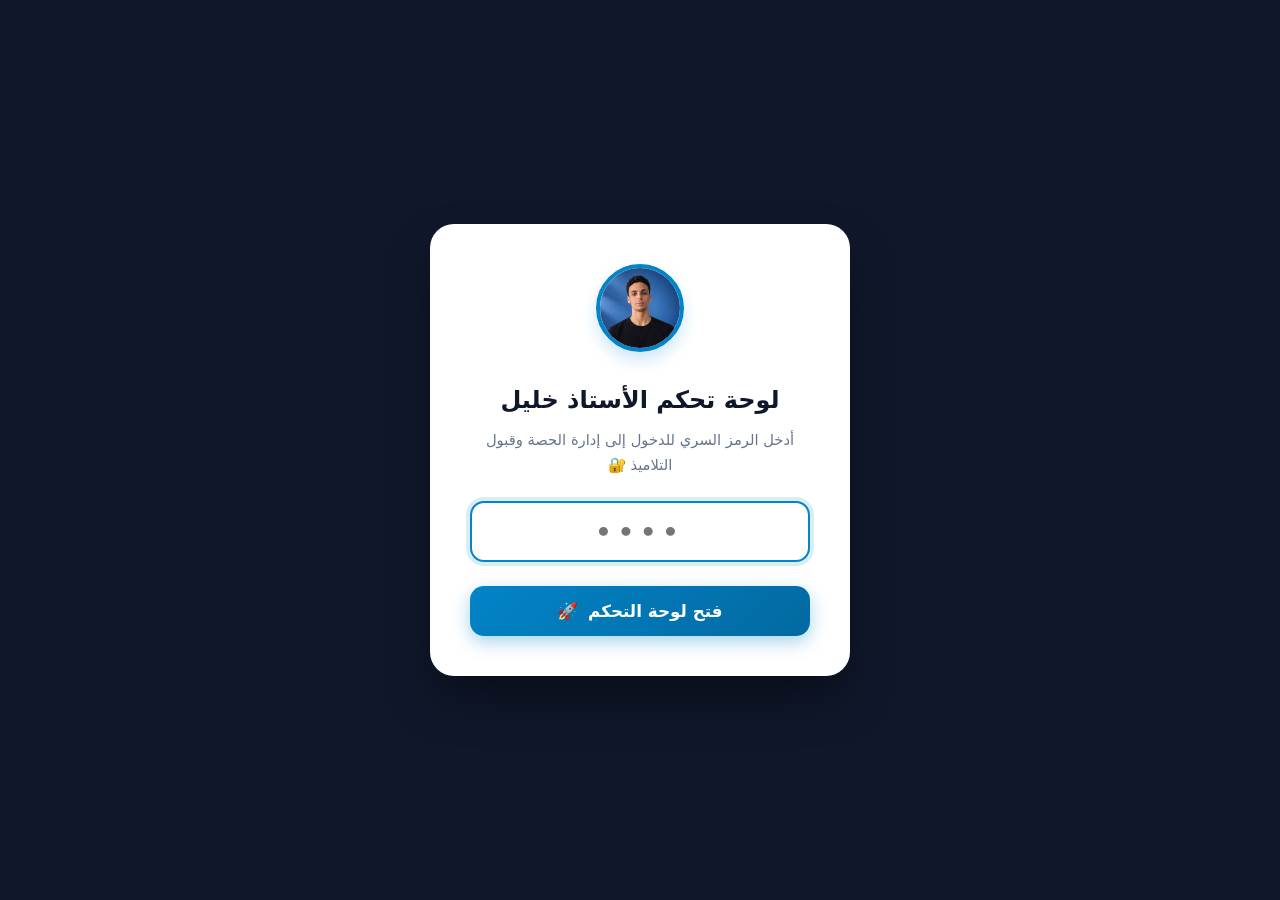
<file: admin.html>
<!DOCTYPE html>
<html lang="ar" dir="rtl">
<head>
  <meta charset="UTF-8">
  <meta name="viewport" content="width=device-width, initial-scale=1.0">
  <title>لوحة تحكم الأستاذ خليل | إدارة قبول وحضور التلاميذ</title>

  <!-- الأنماط العامة ونمط لوحة الأستاذ -->
  <link rel="stylesheet" href="css/style.css">
  <link rel="stylesheet" href="css/classroom-gate.css">

  <style>
    body {
      background: #f1f5f9;
      color: #0f172a;
      font-family: system-ui, -apple-system, 'Segoe UI', Roboto, Helvetica, Arial, sans-serif;
      margin: 0;
      padding: 0;
    }

    /* شاشة تسجيل الدخول بكلمة المرور للأستاذ */
    .admin-auth-overlay {
      position: fixed;
      inset: 0;
      background: #0f172a;
      z-index: 99999;
      display: flex;
      align-items: center;
      justify-content: center;
      padding: 1.5rem;
    }

    .admin-auth-card {
      background: white;
      width: 100%;
      max-width: 420px;
      padding: 2.5rem;
      border-radius: 24px;
      text-align: center;
      box-shadow: 0 25px 50px -12px rgba(0, 0, 0, 0.5);
    }

    .admin-auth-avatar {
      width: 88px;
      height: 88px;
      border-radius: 50%;
      object-fit: cover;
      border: 4px solid #0284c7;
      margin-bottom: 1.25rem;
      box-shadow: 0 8px 16px rgba(2, 132, 199, 0.2);
    }

    /* رأس لوحة التحكم */
    .admin-header {
      background: #0f172a;
      color: white;
      padding: 1.25rem 0;
      border-bottom: 2px solid #1e293b;
      box-shadow: 0 4px 12px rgba(0, 0, 0, 0.1);
    }

    .admin-header-content {
      display: flex;
      align-items: center;
      justify-content: space-between;
      flex-wrap: wrap;
      gap: 1rem;
    }

    .admin-brand {
      display: flex;
      align-items: center;
      gap: 1rem;
    }

    .admin-brand img {
      width: 52px;
      height: 52px;
      border-radius: 50%;
      object-fit: cover;
      border: 2px solid #38bdf8;
    }

    .admin-brand h1 {
      font-size: 1.35rem;
      font-weight: 900;
      margin: 0 0 0.2rem;
      color: white;
    }

    .admin-brand span {
      font-size: 0.85rem;
      color: #94a3b8;
    }

    .admin-conn-pill {
      display: inline-flex;
      align-items: center;
      gap: 0.5rem;
      background: #1e293b;
      padding: 0.4rem 0.85rem;
      border-radius: 9999px;
      font-size: 0.82rem;
      font-weight: 700;
      color: #38bdf8;
      border: 1px solid #334155;
    }

    .admin-conn-dot {
      width: 8px;
      height: 8px;
      border-radius: 50%;
      background: #22c55e;
      box-shadow: 0 0 8px #22c55e;
    }

    /* شريط الإحصائيات والإجراءات السريعة */
    .admin-stats-bar {
      display: grid;
      grid-template-columns: repeat(auto-fit, minmax(220px, 1fr));
      gap: 1.25rem;
      margin: 2rem 0;
    }

    .admin-stat-card {
      background: white;
      padding: 1.25rem 1.5rem;
      border-radius: 18px;
      border: 1px solid #e2e8f0;
      box-shadow: 0 4px 6px -1px rgba(0, 0, 0, 0.05);
      display: flex;
      align-items: center;
      justify-content: space-between;
    }

    .admin-stat-info h4 {
      margin: 0 0 0.35rem;
      font-size: 0.9rem;
      color: #64748b;
      font-weight: 700;
    }

    .admin-stat-info .stat-val {
      font-size: 2rem;
      font-weight: 900;
      color: #0f172a;
      line-height: 1;
    }

    .admin-stat-icon {
      width: 50px;
      height: 50px;
      border-radius: 14px;
      display: flex;
      align-items: center;
      justify-content: center;
      font-size: 1.6rem;
    }

    /* شريط الأدوات والمفاتيح */
    .admin-toolbar {
      background: white;
      padding: 1.25rem 1.75rem;
      border-radius: 18px;
      border: 1px solid #e2e8f0;
      box-shadow: 0 4px 6px -1px rgba(0, 0, 0, 0.05);
      margin-bottom: 2rem;
      display: flex;
      align-items: center;
      justify-content: space-between;
      flex-wrap: wrap;
      gap: 1.25rem;
    }

    .admin-actions-group {
      display: flex;
      align-items: center;
      gap: 0.75rem;
      flex-wrap: wrap;
    }

    .btn-admin {
      padding: 0.65rem 1.25rem;
      border-radius: 12px;
      font-weight: 800;
      font-size: 0.9rem;
      cursor: pointer;
      display: inline-flex;
      align-items: center;
      gap: 0.5rem;
      border: none;
      font-family: inherit;
      transition: all 0.2s ease;
    }

    .btn-admin-primary {
      background: #0284c7;
      color: white;
      box-shadow: 0 4px 12px rgba(2, 132, 199, 0.25);
    }

    .btn-admin-primary:hover {
      background: #0369a1;
      transform: translateY(-1px);
    }

    .btn-admin-success {
      background: #16a34a;
      color: white;
      box-shadow: 0 4px 12px rgba(22, 163, 74, 0.25);
    }

    .btn-admin-success:hover {
      background: #15803d;
      transform: translateY(-1px);
    }

    .btn-admin-danger {
      background: #fee2e2;
      color: #dc2626;
      border: 1px solid #fecaca;
    }

    .btn-admin-danger:hover {
      background: #dc2626;
      color: white;
    }

    .btn-admin-outline {
      background: #f8fafc;
      color: #334155;
      border: 1px solid #cbd5e1;
    }

    .btn-admin-outline:hover {
      background: #e2e8f0;
    }

    /* مفتاح التبديل (Switch Toggle) */
    .admin-switch-label {
      display: inline-flex;
      align-items: center;
      gap: 0.75rem;
      font-weight: 700;
      font-size: 0.92rem;
      color: #1e293b;
      cursor: pointer;
      user-select: none;
    }

    .switch-checkbox {
      position: relative;
      width: 48px;
      height: 26px;
      -webkit-appearance: none;
      background: #cbd5e1;
      outline: none;
      border-radius: 9999px;
      cursor: pointer;
      transition: background 0.3s;
    }

    .switch-checkbox:checked {
      background: #16a34a;
    }

    .switch-checkbox::before {
      content: '';
      position: absolute;
      top: 3px;
      left: 3px;
      width: 20px;
      height: 20px;
      background: white;
      border-radius: 50%;
      transition: transform 0.3s;
    }

    .switch-checkbox:checked::before {
      transform: translateX(22px);
    }

    /* تخطيط الأعمدة الرئيسي (Main 2-Column Grid) */
    .admin-main-grid {
      display: grid;
      grid-template-columns: 1fr 1fr;
      gap: 2rem;
      margin-bottom: 3rem;
    }

    @media (max-width: 900px) {
      .admin-main-grid {
        grid-template-columns: 1fr;
      }
    }

    .admin-panel-card {
      background: white;
      border-radius: 20px;
      border: 1px solid #e2e8f0;
      box-shadow: 0 4px 6px -1px rgba(0, 0, 0, 0.05);
      overflow: hidden;
      display: flex;
      flex-direction: column;
    }

    .admin-panel-header {
      padding: 1.25rem 1.75rem;
      background: #f8fafc;
      border-bottom: 1px solid #e2e8f0;
      display: flex;
      align-items: center;
      justify-content: space-between;
    }

    .admin-panel-header h3 {
      margin: 0;
      font-size: 1.15rem;
      font-weight: 800;
      color: #0f172a;
      display: flex;
      align-items: center;
      gap: 0.5rem;
    }

    .admin-panel-body {
      padding: 1.5rem;
      flex: 1;
      overflow-y: auto;
      max-height: 520px;
    }

    /* قائمة الطلبات المعلقة */
    .pending-student-card {
      background: #fefce8;
      border: 2px solid #fef08a;
      border-radius: 16px;
      padding: 1.1rem 1.25rem;
      margin-bottom: 1rem;
      display: flex;
      align-items: center;
      justify-content: space-between;
      gap: 1rem;
      animation: gateScaleIn 0.25s ease;
    }

    .pending-info h4 {
      margin: 0 0 0.25rem;
      font-size: 1.05rem;
      font-weight: 900;
      color: #854d0e;
    }

    .pending-info p {
      margin: 0;
      font-size: 0.82rem;
      color: #a16207;
    }

    .pending-actions {
      display: flex;
      gap: 0.5rem;
    }

    .btn-action-admit {
      background: #16a34a;
      color: white;
      border: none;
      padding: 0.5rem 1rem;
      border-radius: 10px;
      font-weight: 800;
      font-size: 0.88rem;
      cursor: pointer;
      display: inline-flex;
      align-items: center;
      gap: 0.35rem;
      font-family: inherit;
      transition: background 0.15s;
    }

    .btn-action-admit:hover {
      background: #15803d;
    }

    .btn-action-reject {
      background: #fee2e2;
      color: #dc2626;
      border: none;
      padding: 0.5rem 0.8rem;
      border-radius: 10px;
      font-weight: 700;
      font-size: 0.85rem;
      cursor: pointer;
      font-family: inherit;
    }

    .btn-action-reject:hover {
      background: #fecaca;
    }

    /* جدول التلاميذ المقبولين */
    .attendance-table {
      width: 100%;
      border-collapse: collapse;
      font-size: 0.92rem;
    }

    .attendance-table th {
      text-align: right;
      padding: 0.75rem 1rem;
      background: #f1f5f9;
      color: #475569;
      font-weight: 800;
      font-size: 0.85rem;
      border-bottom: 2px solid #e2e8f0;
    }

    .attendance-table td {
      padding: 0.85rem 1rem;
      border-bottom: 1px solid #f1f5f9;
      color: #1e293b;
    }

    .attendance-table tr:hover td {
      background: #f8fafc;
    }

    /* حالة الفراغ */
    .empty-state-box {
      text-align: center;
      padding: 3rem 1.5rem;
      color: #94a3b8;
    }

    .empty-state-box span {
      font-size: 3rem;
      display: block;
      margin-bottom: 0.75rem;
    }

    /* نافذة رمز الحصة للسبورة (PROJECTOR MODAL) */
    .projector-modal-overlay {
      position: fixed;
      inset: 0;
      background: rgba(15, 23, 42, 0.9);
      backdrop-filter: blur(8px);
      z-index: 99999;
      display: none;
      align-items: center;
      justify-content: center;
      padding: 1.5rem;
    }

    .projector-modal-overlay.active {
      display: flex;
    }

    .projector-card {
      background: white;
      width: 100%;
      max-width: 600px;
      border-radius: 32px;
      padding: 3rem 2rem;
      text-align: center;
      position: relative;
      box-shadow: 0 25px 60px rgba(0,0,0,0.4);
    }

    .projector-code-display {
      font-size: 5rem;
      font-weight: 900;
      letter-spacing: 12px;
      color: #0284c7;
      background: #f0f9ff;
      border: 3px dashed #bae6fd;
      border-radius: 24px;
      padding: 1.5rem 1rem;
      margin: 1.5rem 0;
      font-family: monospace;
      direction: ltr;
    }
  
    /* تحسينات التجاوب للشاشات والهواتف للوحة الأستاذ */
    .table-responsive {
      width: 100%;
      overflow-x: auto;
      -webkit-overflow-scrolling: touch;
    }

    @media (max-width: 900px) {
      .admin-main-grid {
        grid-template-columns: 1fr;
        gap: 1.5rem;
      }
      .admin-toolbar {
        flex-direction: column;
        align-items: stretch;
        gap: 1rem;
        padding: 1rem;
      }
      .admin-actions-group {
        flex-direction: column;
        align-items: stretch;
        width: 100%;
      }
      .btn-admin {
        width: 100%;
        justify-content: center;
      }
      .admin-header-content {
        flex-direction: column;
        align-items: stretch;
        text-align: center;
        gap: 0.75rem;
      }
      .admin-brand {
        justify-content: center;
      }
    }

    @media (max-width: 640px) {
      .admin-stats-bar {
        grid-template-columns: 1fr 1fr;
        gap: 0.75rem;
        margin: 1.25rem 0;
      }
      .admin-stat-card {
        padding: 0.85rem 1rem;
      }
      .admin-stat-info h4 {
        font-size: 0.8rem;
      }
      .admin-stat-info .stat-val {
        font-size: 1.45rem;
      }
      .admin-stat-icon {
        width: 38px;
        height: 38px;
        font-size: 1.2rem;
      }
      .pending-student-card {
        flex-direction: column;
        align-items: stretch;
        gap: 0.75rem;
        padding: 0.9rem;
      }
      .pending-actions {
        width: 100%;
      }
      .btn-action-admit {
        flex: 1;
        justify-content: center;
      }
      .projector-card {
        padding: 2rem 1.25rem;
      }
      .projector-code-display {
        font-size: clamp(2.5rem, 12vw, 4.5rem);
        letter-spacing: clamp(4px, 2vw, 10px);
        padding: 1rem 0.5rem;
      }
    }

  </style>
</head>
<body>

  <!-- ====================================================================
       شاشة قفل الأستاذ (PIN LOGIN)
       ==================================================================== -->
  <div class="admin-auth-overlay" id="adminAuthOverlay">
    <div class="admin-auth-card">
      <img src="assets/images/teacher_khalil.jpg" alt="الأستاذ خليل" class="admin-auth-avatar">
      <h2 style="margin: 0 0 0.4rem; font-weight: 900; color: #0f172a;">لوحة تحكم الأستاذ خليل</h2>
      <p style="margin: 0 0 1.5rem; color: #64748b; font-size: 0.92rem;">
        أدخل الرمز السري للدخول إلى إدارة الحصة وقبول التلاميذ 🔐
      </p>

      <form id="adminPinLoginForm">
        <input type="password" maxlength="12" id="adminPinInput" class="gate-input" style="text-align: center; font-size: 1.6rem; letter-spacing: 6px; font-weight: 900; margin-bottom: 1rem;" placeholder="••••" autofocus required>
        <button type="submit" class="gate-submit-btn" style="margin-top: 0.5rem;">
          <span>فتح لوحة التحكم</span> 🚀
        </button>
        <span id="adminLoginError" style="color: #dc2626; font-size: 0.85rem; display: none; margin-top: 0.75rem; font-weight: 700;">
          ❌ الرمز السري غير صحيح! يرجى المحاولة مرة أخرى.
        </span>
      </form>
    </div>
  </div>

  <!-- ====================================================================
       رأس لوحة تحكم الأستاذ (HEADER)
       ==================================================================== -->
  <header class="admin-header">
    <div class="container admin-header-content">
      <div class="admin-brand">
        <img src="assets/images/teacher_khalil.jpg" alt="الأستاذ خليل">
        <div>
          <h1>لوحة تحكم الأستاذ خليل</h1>
          <span>إدارة قبول وحضور ورشات الأردوينو والابتكار 👨‍🏫</span>
        </div>
      </div>

      <div style="display: flex; align-items: center; gap: 0.75rem; flex-wrap: wrap;">
        <div class="admin-conn-pill" id="mqttStatusPill">
          <span class="admin-conn-dot"></span>
          <span id="mqttStatusText">الاتصال المباشر: متصل 🟢</span>
        </div>

        <a href="index.html" class="btn-admin btn-admin-outline" style="text-decoration: none;">
          🏠 <span>عرض بوابة المشاريع</span>
        </a>

        <button type="button" class="btn-admin btn-admin-danger" id="btnLogoutAdmin" style="padding: 0.5rem 0.85rem;">
          قفل 🔒
        </button>
      </div>
    </div>
  </header>

  <!-- ====================================================================
       جسم اللوحة الرئيسي (MAIN DASHBOARD)
       ==================================================================== -->
  <main class="container" style="padding-top: 1rem;">

    <!-- بطاقات الإحصاءات السريعة -->
    <div class="admin-stats-bar">
      <div class="admin-stat-card">
        <div class="admin-stat-info">
          <h4>طلبات الانتظار الحالية ⏳</h4>
          <div class="stat-val" id="statPendingCount" style="color: #d97706;">0</div>
        </div>
        <div class="admin-stat-icon" style="background: #fef3c7; color: #b45309;">
          ⏳
        </div>
      </div>

      <div class="admin-stat-card">
        <div class="admin-stat-info">
          <h4>التلاميذ الحاضرين في الحصة 🟢</h4>
          <div class="stat-val" id="statApprovedCount" style="color: #16a34a;">0</div>
        </div>
        <div class="admin-stat-icon" style="background: #dcfce7; color: #16a34a;">
          👨‍🎓
        </div>
      </div>

      <div class="admin-stat-card">
        <div class="admin-stat-info">
          <h4>رمز الحصة السريع 🔑</h4>
          <div class="stat-val" id="statPinCode" style="color: #0284c7; letter-spacing: 2px;">2026</div>
        </div>
        <div class="admin-stat-icon" style="background: #e0f2fe; color: #0284c7; cursor: pointer;" id="btnOpenProjectorFromStat" title="عرض الرمز على السبورة">
          📺
        </div>
      </div>
    </div>

    <!-- شريط الأدوات والمفاتيح -->
    <div class="admin-toolbar">
      <div class="admin-actions-group">
        <button type="button" class="btn-admin btn-admin-success" id="btnApproveAll">
          <span>✅ قبول جميع التلاميذ المعلقين (<span id="btnApproveAllCount">0</span>)</span>
        </button>

        <button type="button" class="btn-admin btn-admin-primary" id="btnOpenProjector">
          <span>📺 عرض رمز الحصة على السبورة</span>
        </button>

        <button type="button" class="btn-admin btn-admin-outline" id="btnCopyAttendance">
          <span>📋 نسخ كشف الحضور</span>
        </button>
      </div>

      <div style="display: flex; align-items: center; gap: 1.5rem; flex-wrap: wrap;">
        <!-- مفتاح القبول التلقائي -->
        <label class="admin-switch-label" title="عند التفعيل يتم قبول أي تلميذ فور إدخال اسمه">
          <input type="checkbox" id="switchAutoAdmit" class="switch-checkbox">
          <span>القبول التلقائي للجميع (Auto-Admit) ⚡</span>
        </label>

        <button type="button" class="btn-admin btn-admin-danger" id="btnClearClassroom" title="مسح الجلسة وبدء ورشة جديدة">
          <span>🧹 مسح الجلسة وبدء ورشة جديدة</span>
        </button>
      </div>
    </div>

    <!-- التخطيط ثنائي الأعمدة -->
    <div class="admin-main-grid">

      <!-- العمود الأيمن: طلبات الانتظار المعلقة -->
      <div class="admin-panel-card" style="border-top: 4px solid #f59e0b;">
        <div class="admin-panel-header">
          <h3>
            <span>⏳ طلبات الانضمام بانتظار الموافقة</span>
            <span class="badge badge-yellow" id="badgePendingLive">0</span>
          </h3>
          <span style="font-size: 0.8rem; color: #64748b;">تحديث فوري مباشر ⚡</span>
        </div>

        <div class="admin-panel-body" id="pendingListContainer">
          <!-- يتم توليد الطلبات ديناميكياً بواسطة الجافاسكريبت -->
          <div class="empty-state-box" id="emptyPendingBox">
            <span>🎉</span>
            <p style="margin: 0; font-weight: 700; color: #64748b;">لا توجد طلبات انتظار معلقة حالياً!</p>
            <p style="margin: 0.4rem 0 0; font-size: 0.85rem;">عندما يدخل تلميذ اسمه في المنصة، سيظهر طلبه هنا فوراً للموافقة عليه.</p>
          </div>
        </div>
      </div>

      <!-- العمود الأيسر: قائمة الحضور والمقبولين -->
      <div class="admin-panel-card" style="border-top: 4px solid #16a34a;">
        <div class="admin-panel-header">
          <h3>
            <span>🟢 التلاميذ الحاضرين في الورشة</span>
            <span class="badge badge-green" id="badgeApprovedLive">0</span>
          </h3>
          <button type="button" class="btn-admin btn-admin-outline" id="btnExportCsv" style="padding: 0.35rem 0.75rem; font-size: 0.8rem;">
            💾 تصدير
          </button>
        </div>

        <div class="admin-panel-body" style="padding: 0;">
          <div class="table-responsive">
          <table class="attendance-table" id="attendanceTable">
            <thead>
              <tr>
                <th style="width: 30px;">#</th>
                <th>اسم التلميذ</th>
                <th>وقت الدخول</th>
                <th style="text-align: center; width: 60px;">إجراء</th>
              </tr>
            </thead>
            <tbody id="attendanceTableBody">
              <!-- صفوف الحضور -->
            </tbody>
          </table>
          </div>

          <div class="empty-state-box" id="emptyAttendanceBox" style="padding: 2.5rem 1rem;">
            <span>👨‍🎓</span>
            <p style="margin: 0; font-weight: 700; color: #64748b;">لم يتم تسجيل أي تلميذ بعد في ورشة اليوم.</p>
          </div>
        </div>
      </div>

    </div>

  </main>

  <!-- ====================================================================
       نافذة وضع شاشة العرض والسبورة (PROJECTOR MODAL)
       ==================================================================== -->
  <div class="projector-modal-overlay" id="projectorModalOverlay">
    <div class="projector-card">
      <button type="button" id="btnCloseProjector" style="position: absolute; top: 18px; left: 20px; background: none; border: none; font-size: 1.5rem; cursor: pointer; color: #94a3b8;">✕</button>
      
      <div style="font-size: 2.8rem; margin-bottom: 0.5rem;">🏫</div>
      <h2 style="font-size: 1.8rem; font-weight: 900; color: #0f172a; margin: 0 0 0.5rem;">
        رمز الانضمام لورشة الأستاذ خليل
      </h2>
      <p style="color: #64748b; font-size: 1.05rem; margin: 0;">
        اطلب من الطلاب فتح الموقع وإدخال هذا الرمز للدخول المباشر:
      </p>

      <div class="projector-code-display" id="projectorPinDisplay">
        2026
      </div>

      <p style="color: #0369a1; background: #e0f2fe; padding: 0.6rem 1rem; border-radius: 12px; display: inline-block; font-weight: 700; margin: 0;">
        💡 أو يمكن للطلاب إدخال أسمائهم والانتظار حتى تقبلهم أنت بنقرة زر!
      </p>
    </div>
  </div>

  <!-- مكتبة MQTT و جافاسكريبت لوحة الأستاذ -->
  <script src="js/mqtt.min.js"></script>
  <script>
    (function () {
      'use strict';

      // مفاتيح التخزين
      const STORAGE_ADMIN_AUTH = 'khalil_admin_logged';
      const STORAGE_CLASS_DATA = 'khalil_classroom_data';
      const ADMIN_PIN = '142005'; // الرمز السري للأستاذ

      // إعدادات Paho MQTT السحابي
      const MQTT_HOST = 'broker.emqx.io';
      const MQTT_PORT = 8084;
      const MQTT_PATH = '/mqtt';
      const TOPIC_REQUESTS = 'khalil_arduino_class/requests';
      const TOPIC_APPROVALS = 'khalil_arduino_class/approvals';

      let mqttClient = null;
      let broadcastChannel = null;

      // حالة بيانات الحصة
      let classroom = {
        pin: '2026',
        autoAdmit: false,
        pending: [],
        approved: []
      };

      // نغمة تنبيه عند وصول تلميذ جديد (Web Audio)
      function playAlertChime() {
        try {
          const AudioCtx = window.AudioContext || window.webkitAudioContext;
          if (!AudioCtx) return;
          const ctx = new AudioCtx();
          const osc = ctx.createOscillator();
          const gain = ctx.createGain();
          osc.type = 'sine';
          osc.frequency.setValueAtTime(880, ctx.currentTime);
          osc.frequency.setValueAtTime(1174.66, ctx.currentTime + 0.1);
          gain.gain.setValueAtTime(0.3, ctx.currentTime);
          gain.gain.exponentialRampToValueAtTime(0.001, ctx.currentTime + 0.35);
          osc.connect(gain);
          gain.connect(ctx.destination);
          osc.start(ctx.currentTime);
          osc.stop(ctx.currentTime + 0.36);
        } catch (e) {}
      }

      // تحميل بيانات الحصة من التخزين المحلي
      function loadClassroomData() {
        try {
          const raw = localStorage.getItem(STORAGE_CLASS_DATA);
          if (raw) {
            classroom = JSON.parse(raw);
            if (!classroom.pending) classroom.pending = [];
            if (!classroom.approved) classroom.approved = [];
          }
        } catch (e) {}
      }

      function saveClassroomData() {
        localStorage.setItem(STORAGE_CLASS_DATA, JSON.stringify(classroom));
        localStorage.setItem('khalil_classroom_pin', classroom.pin);
      }

      // التحقق الصارم من تسجيل دخول الأستاذ (جلسة التبويب الحالية فقط)
      function checkAdminAuth() {
        const overlay = document.getElementById('adminAuthOverlay');
        // مسح أي صلاحيات قديمة محفوظة في localStorage لضمان عدم تجاوز كلمة السر
        localStorage.removeItem(STORAGE_ADMIN_AUTH);
        
        const isAuth = sessionStorage.getItem(STORAGE_ADMIN_AUTH) === 'yes';

        if (isAuth) {
          if (overlay) overlay.style.display = 'none';
        } else {
          if (overlay) overlay.style.display = 'flex';
          const inp = document.getElementById('adminPinInput');
          if (inp) {
            inp.value = '';
            setTimeout(() => inp.focus(), 200);
          }
        }
      }

      // إعداد نموذج تسجيل الدخول للأستاذ
      function setupAuth() {
        const form = document.getElementById('adminPinLoginForm');
        const inp = document.getElementById('adminPinInput');
        const err = document.getElementById('adminLoginError');
        const btnLogout = document.getElementById('btnLogoutAdmin');

        if (form) {
          form.addEventListener('submit', (e) => {
            e.preventDefault();
            const val = inp ? inp.value.trim() : '';
            // القبول فقط وحصرياً بالرمز السري للأستاذ (142005)
            if (val === ADMIN_PIN) {
              sessionStorage.setItem(STORAGE_ADMIN_AUTH, 'yes');
              document.getElementById('adminAuthOverlay').style.display = 'none';
              if (err) err.style.display = 'none';
            } else {
              if (err) err.style.display = 'block';
              if (inp) {
                inp.value = '';
                inp.focus();
              }
            }
          });
        }

        if (btnLogout) {
          btnLogout.addEventListener('click', () => {
            sessionStorage.removeItem(STORAGE_ADMIN_AUTH);
            localStorage.removeItem(STORAGE_ADMIN_AUTH);
            window.location.reload();
          });
        }
      }

      // تحديث واجهة المستخدم بالكامل
      function renderDashboard() {
        const pendingCount = classroom.pending.length;
        const approvedCount = classroom.approved.length;

        // تحديث العدادات
        document.getElementById('statPendingCount').textContent = pendingCount;
        document.getElementById('badgePendingLive').textContent = pendingCount;
        document.getElementById('btnApproveAllCount').textContent = pendingCount;

        document.getElementById('statApprovedCount').textContent = approvedCount;
        document.getElementById('badgeApprovedLive').textContent = approvedCount;

        document.getElementById('statPinCode').textContent = classroom.pin;
        document.getElementById('projectorPinDisplay').textContent = classroom.pin;

        // مفتاح القبول التلقائي
        document.getElementById('switchAutoAdmit').checked = classroom.autoAdmit;

        // عرض قائمة المعلقين
        renderPendingList();

        // عرض قائمة الحضور
        renderAttendanceTable();
      }

      // عرض قائمة الطلبات المعلقة
      function renderPendingList() {
        const container = document.getElementById('pendingListContainer');
        const emptyBox = document.getElementById('emptyPendingBox');

        // مسح العناصر القديمة عدا صندوق الفراغ
        const oldCards = container.querySelectorAll('.pending-student-card');
        oldCards.forEach(c => c.remove());

        if (classroom.pending.length === 0) {
          if (emptyBox) emptyBox.style.display = 'block';
          return;
        }

        if (emptyBox) emptyBox.style.display = 'none';

        classroom.pending.forEach(student => {
          const card = document.createElement('div');
          card.className = 'pending-student-card';
          card.id = `pending-card-${student.id}`;

          card.innerHTML = `
            <div class="pending-info">
              <h4>${escapeHtml(student.name)}</h4>
              <p>⏱️ وقت طلب الانضمام: ${student.time || 'الآن'}</p>
            </div>
            <div class="pending-actions">
              <button class="btn-action-admit" data-id="${student.id}" title="قبول التلميذ فوراً">
                <span>✅ قبول</span>
              </button>
              <button class="btn-action-reject" data-id="${student.id}" title="رفض">
                ✕
              </button>
            </div>
          `;

          container.appendChild(card);
        });

        // ربط أزرار القبول والرفض
        container.querySelectorAll('.btn-action-admit').forEach(btn => {
          btn.addEventListener('click', () => {
            approveStudent(btn.dataset.id);
          });
        });

        container.querySelectorAll('.btn-action-reject').forEach(btn => {
          btn.addEventListener('click', () => {
            rejectStudent(btn.dataset.id);
          });
        });
      }

      // عرض جدول التلاميذ المقبولين
      function renderAttendanceTable() {
        const tbody = document.getElementById('attendanceTableBody');
        const emptyBox = document.getElementById('emptyAttendanceBox');
        tbody.innerHTML = '';

        if (classroom.approved.length === 0) {
          if (emptyBox) emptyBox.style.display = 'block';
          return;
        }

        if (emptyBox) emptyBox.style.display = 'none';

        classroom.approved.forEach((std, index) => {
          const tr = document.createElement('tr');
          tr.innerHTML = `
            <td style="color:#64748b; font-weight:700;">${index + 1}</td>
            <td style="font-weight:800; color:#0f172a;">${escapeHtml(std.name)}</td>
            <td style="color:#64748b; font-size:0.85rem;">${std.time || 'الآن'}</td>
            <td style="text-align:center;">
              <button class="btn-action-reject" data-id="${std.id}" title="إخراج من الحصة" style="padding:0.25rem 0.5rem; font-size:0.75rem;">
                طرد ✕
              </button>
            </td>
          `;

          tbody.appendChild(tr);
        });

        tbody.querySelectorAll('.btn-action-reject').forEach(btn => {
          btn.addEventListener('click', () => {
            revokeStudent(btn.dataset.id);
          });
        });
      }

      // إضافة تلميذ جديد للقائمة المعلقة
      function addPendingStudent(student) {
        if (!student || !student.id) return;

        // إذا كان التلميذ مقبولاً مسبقاً، تجاهل أو أعد إرسال الموافقة
        if (classroom.approved.some(s => s.id === student.id)) {
          broadcastApproval(student.id, student.name);
          return;
        }

        // إذا كان وضع القبول التلقائي مفعلاً، اقبله فوراً!
        if (classroom.autoAdmit) {
          classroom.pending = classroom.pending.filter(s => s.id !== student.id);
          classroom.approved.push(student);
          saveClassroomData();
          renderDashboard();
          broadcastApproval(student.id, student.name);
          return;
        }

        // تجنب التكرار في المعلقين
        const exists = classroom.pending.some(s => s.id === student.id);
        if (!exists) {
          classroom.pending.unshift(student);
          saveClassroomData();
          renderDashboard();
          playAlertChime();
        }
      }

      // قبول تلميذ محدد
      function approveStudent(id) {
        const studentIndex = classroom.pending.findIndex(s => s.id === id);
        if (studentIndex > -1) {
          const student = classroom.pending.splice(studentIndex, 1)[0];
          student.approvedAt = Date.now();
          classroom.approved.unshift(student);
          saveClassroomData();
          renderDashboard();
          broadcastApproval(student.id, student.name);
        }
      }

      // قبول جميع المعلقين دفعة واحدة
      function approveAll() {
        if (classroom.pending.length === 0) return;

        classroom.pending.forEach(s => {
          s.approvedAt = Date.now();
          classroom.approved.unshift(s);
        });

        classroom.pending = [];
        saveClassroomData();
        renderDashboard();

        // بث أمر قبول الكل
        const msg = { type: 'approve_all_students', timestamp: Date.now() };
        broadcastLocal(msg);
        publishMqtt(TOPIC_APPROVALS, msg);
        localStorage.setItem('khalil_last_approval', JSON.stringify(msg));
      }

      // رفض تلميذ
      function rejectStudent(id) {
        classroom.pending = classroom.pending.filter(s => s.id !== id);
        saveClassroomData();
        renderDashboard();
      }

      // إخراج / طرد تلميذ من الحصة
      function revokeStudent(id) {
        if (confirm('هل أنت متأكد من رغبتك في إخراج هذا التلميذ من الحصة؟')) {
          classroom.approved = classroom.approved.filter(s => s.id !== id);
          saveClassroomData();
          renderDashboard();

          const msg = { type: 'revoke_student', studentId: id };
          broadcastLocal(msg);
          publishMqtt(TOPIC_APPROVALS, msg);
        }
      }

      // بث رسالة الموافقة عبر كافة القنوات
      function broadcastApproval(id, name) {
        const msg = {
          type: 'student_approved',
          studentId: id,
          studentName: name,
          timestamp: Date.now()
        };

        broadcastLocal(msg);
        publishMqtt(TOPIC_APPROVALS, msg);
        localStorage.setItem('khalil_last_approval', JSON.stringify(msg));
      }

      // إعداد قناة البث المحلي
      function initBroadcast() {
        if ('BroadcastChannel' in window) {
          try {
            broadcastChannel = new BroadcastChannel('khalil_classroom_channel');
            broadcastChannel.onmessage = (event) => {
              handleIncomingMessage(event.data);
            };
          } catch (e) {}
        }
      }

      function broadcastLocal(data) {
        if (broadcastChannel) {
          try { broadcastChannel.postMessage(data); } catch (e) {}
        }
      }

      // إعداد اتصال Paho MQTT السحابي للوحة الأستاذ
      function initMqtt() {
        if (typeof Paho === 'undefined' || !Paho.MQTT || !Paho.MQTT.Client) {
          setTimeout(initMqtt, 500);
          return;
        }

        try {
          const clientId = 'khalil_adm_' + Math.random().toString(16).substring(2, 8);
          mqttClient = new Paho.MQTT.Client(MQTT_HOST, MQTT_PORT, MQTT_PATH, clientId);

          mqttClient.onConnectionLost = (resp) => {
            const pillText = document.getElementById('mqttStatusText');
            if (pillText) pillText.textContent = 'الاتصال المباشر: جاري إعادة المحاولة 🟡';
            setTimeout(connectMqtt, 3000);
          };

          mqttClient.onMessageArrived = (msg) => {
            try {
              const payload = JSON.parse(msg.payloadString);
              handleIncomingMessage(payload);
            } catch (e) {}
          };

          connectMqtt();
        } catch (e) {
          console.warn('MQTT Admin init error:', e);
        }
      }

      function connectMqtt() {
        if (!mqttClient) return;
        try {
          mqttClient.connect({
            useSSL: true,
            timeout: 5,
            keepAliveInterval: 30,
            cleanSession: true,
            onSuccess: () => {
              const pillText = document.getElementById('mqttStatusText');
              if (pillText) pillText.textContent = 'الاتصال المباشر: متصل 🟢';
              try {
                mqttClient.subscribe(TOPIC_REQUESTS);
              } catch (e) {}
            },
            onFailure: (err) => {
              const pillText = document.getElementById('mqttStatusText');
              if (pillText) pillText.textContent = 'الاتصال المباشر: محلي فقط 🟡';
              setTimeout(connectMqtt, 4000);
            }
          });
        } catch (e) {
          setTimeout(connectMqtt, 4000);
        }
      }

      function publishMqtt(topic, data) {
        if (mqttClient && mqttClient.isConnected()) {
          try {
            const msg = new Paho.MQTT.Message(JSON.stringify(data));
            msg.destinationName = topic;
            mqttClient.send(msg);
          } catch (e) {}
        }
      }

      // معالجة الرسائل الواردة
      function handleIncomingMessage(msg) {
        if (!msg || !msg.type) return;

        if (msg.type === 'student_request' || msg.type === 'student_ping') {
          addPendingStudent(msg.student);
        }
      }

      // إعداد أدوات الصفحة
      function setupUIEvents() {
        // زر قبول الكل
        document.getElementById('btnApproveAll').addEventListener('click', approveAll);

        // مفتاح القبول التلقائي
        document.getElementById('switchAutoAdmit').addEventListener('change', (e) => {
          classroom.autoAdmit = e.target.checked;
          saveClassroomData();
          if (classroom.autoAdmit && classroom.pending.length > 0) {
            approveAll();
          }
        });

        // زر شاشة العرض (Projector)
        const modal = document.getElementById('projectorModalOverlay');
        document.getElementById('btnOpenProjector').addEventListener('click', () => {
          modal.classList.add('active');
        });
        document.getElementById('btnOpenProjectorFromStat').addEventListener('click', () => {
          modal.classList.add('active');
        });
        document.getElementById('btnCloseProjector').addEventListener('click', () => {
          modal.classList.remove('active');
        });
        modal.addEventListener('click', (e) => {
          if (e.target === modal) modal.classList.remove('active');
        });

        // نسخ كشف الحضور
        document.getElementById('btnCopyAttendance').addEventListener('click', () => {
          if (classroom.approved.length === 0) {
            alert('قائمة الحضور فارغة حالياً!');
            return;
          }
          let text = `📋 كشف حضور ورشة الأستاذ خليل (${new Date().toLocaleDateString('ar-EG')}):\n`;
          text += `-------------------------------------------------\n`;
          classroom.approved.forEach((std, i) => {
            text += `${i + 1}. ${std.name} - دخل في: ${std.time || 'الآن'}\n`;
          });
          text += `-------------------------------------------------\nالمجموع: ${classroom.approved.length} تلميذاً.`;

          navigator.clipboard.writeText(text).then(() => {
            alert('✅ تم نسخ كشف الحضور إلى الحافظة بنجاح!');
          }).catch(() => {
            prompt('انسخ كشف الحضور:', text);
          });
        });

        // تصدير CSV
        document.getElementById('btnExportCsv').addEventListener('click', () => {
          if (classroom.approved.length === 0) {
            alert('قائمة الحضور فارغة حالياً!');
            return;
          }
          let csv = 'الرقم,اسم التلميذ,وقت الدخول\n';
          classroom.approved.forEach((std, i) => {
            csv += `${i + 1},"${std.name}","${std.time || ''}"\n`;
          });
          const blob = new Blob(["\uFEFF" + csv], { type: 'text/csv;charset=utf-8;' });
          const link = document.createElement('a');
          link.href = URL.createObjectURL(blob);
          link.download = `حضور_ورشة_الأستاذ_خليل_${new Date().toISOString().slice(0,10)}.csv`;
          link.click();
        });

        // مسح الجلسة وبدء ورشة جديدة
        document.getElementById('btnClearClassroom').addEventListener('click', () => {
          if (confirm('هل أنت متأكد من مسح قائمة حضور اليوم وبدء ورشة جديدة؟')) {
            classroom.pending = [];
            classroom.approved = [];
            saveClassroomData();
            renderDashboard();
            alert('تم مسح الجلسة بنجاح! يمكنك الآن استقبال تلاميذ جدد.');
          }
        });
      }

      function escapeHtml(str) {
        return String(str || '').replace(/[&<>"']/g, function (m) {
          return { '&': '&amp;', '<': '&lt;', '>': '&gt;', '"': '&quot;', "'": '&#39;' }[m];
        });
      }

      // بدء تشغيل اللوحة
      function init() {
        checkAdminAuth();
        setupAuth();
        loadClassroomData();
        initBroadcast();
        initMqtt();
        renderDashboard();
        setupUIEvents();
      }

      document.addEventListener('DOMContentLoaded', init);

    })();
  </script>
</body>
</html>
</file>
<file: css/style.css>
/* ==========================================================================
   مشروع المنزل الذكي: الباب الأوتوماتيكي بتقنية RFID مع أردوينو
   تصميم تعليمي تفاعلي للأطفال - ورشة الأستاذ خليل
   ========================================================================== */

@import url('https://fonts.googleapis.com/css2?family=Cairo:wght@400;600;700;800;900&family=Fira+Code:wght@400;500;600&display=swap');

:root {
  /* ألوان النظام التعليمي الهادئ والمشرق */
  --bg-primary: #f8fafc;
  --bg-surface: #ffffff;
  --bg-subtle: #f1f5f9;
  --bg-card: #ffffff;
  
  --text-primary: #0f172a;
  --text-secondary: #334155;
  --text-muted: #64748b;
  --text-light: #94a3b8;
  
  /* ألوان المعنى والوظائف */
  --color-primary: #0284c7;        /* أزرق تقني وشروحات */
  --color-primary-dark: #0369a1;
  --color-primary-light: #e0f2fe;
  
  --color-teal: #0d9488;           /* إلكترونيات وتطبيقات */
  --color-teal-light: #ccfbf1;
  
  --color-success: #10b981;        /* نجاح، بطاقة مقبولة، توصيل سليم */
  --color-success-dark: #059669;
  --color-success-light: #ecfdf5;
  
  --color-warning: #f59e0b;        /* خطوات هامة، تنبيهات، تحديات */
  --color-warning-dark: #d97706;
  --color-warning-light: #fef3c7;
  
  --color-danger: #ef4444;         /* تحذيرات أمان، بطاقة مرفوضة، أعطال */
  --color-danger-dark: #dc2626;
  --color-danger-light: #fef2f2;
  
  --color-cardboard: #d97706;      /* لون كرتوني للمشروع اليدوي */
  --color-cardboard-bg: #fffbeb;
  
  --border-subtle: #e2e8f0;
  --border-medium: #cbd5e1;
  --border-focus: #0284c7;
  
  --shadow-sm: 0 1px 3px rgba(15, 23, 42, 0.06);
  --shadow-md: 0 4px 12px rgba(15, 23, 42, 0.08);
  --shadow-lg: 0 10px 25px -5px rgba(15, 23, 42, 0.1);
  --shadow-lift: 0 12px 30px rgba(2, 132, 199, 0.15);
  
  --radius-sm: 8px;
  --radius-md: 14px;
  --radius-lg: 20px;
  --radius-xl: 28px;
  --radius-full: 9999px;
  
  --font-arabic: 'Cairo', system-ui, -apple-system, sans-serif;
  --font-mono: 'Fira Code', 'Consolas', monospace;
  
  --container-max: 1200px;
  --transition-fast: 0.15s ease;
  --transition-normal: 0.25s ease;
}

/* إعادة الضبط الأساسي */
*, *::before, *::after {
  box-sizing: border-box;
  margin: 0;
  padding: 0;
}

html {
  scroll-behavior: smooth;
  font-size: 16px;
  direction: rtl;
}

body {
  font-family: var(--font-arabic);
  background-color: var(--bg-primary);
  color: var(--text-primary);
  line-height: 1.7;
  direction: rtl;
  text-align: right;
  -webkit-font-smoothing: antialiased;
  overflow-x: hidden;
}

/* شريط التمرير */
::-webkit-scrollbar {
  width: 10px;
  height: 10px;
}
::-webkit-scrollbar-track {
  background: var(--bg-subtle);
}
::-webkit-scrollbar-thumb {
  background: var(--border-medium);
  border-radius: var(--radius-full);
}
::-webkit-scrollbar-thumb:hover {
  background: var(--text-muted);
}

/* نصوص موجهة من اليسار لليمين */
.ltr-text {
  direction: ltr;
  display: inline-block;
  font-family: var(--font-mono);
  unicode-bidi: embed;
}

/* الحاوية الرئيسية */
.container {
  width: 100%;
  max-width: var(--container-max);
  margin-inline: auto;
  padding-inline: 1.5rem;
}

/* شريط التقدم وقائمة التنقل */
.header-nav {
  position: sticky;
  top: 0;
  z-index: 100;
  background: rgba(255, 255, 255, 0.95);
  backdrop-filter: blur(10px);
  border-bottom: 1px solid var(--border-subtle);
  box-shadow: var(--shadow-sm);
  transition: var(--transition-normal);
}

.reading-progress-bar {
  height: 4px;
  background: linear-gradient(90deg, var(--color-primary), var(--color-teal), var(--color-success));
  width: 0%;
  transition: width 0.1s ease-out;
}

.nav-content {
  display: flex;
  align-items: center;
  justify-content: space-between;
  padding: 0.75rem 0;
  gap: 1rem;
}

.nav-brand {
  display: flex;
  align-items: center;
  gap: 0.75rem;
  text-decoration: none;
  color: var(--text-primary);
}

.brand-icon {
  width: 42px;
  height: 42px;
  background: var(--color-primary-light);
  color: var(--color-primary-dark);
  display: flex;
  align-items: center;
  justify-content: center;
  border-radius: var(--radius-md);
  font-size: 1.4rem;
  border: 1px solid rgba(2, 132, 199, 0.2);
}

.brand-text h1 {
  font-size: 1.05rem;
  font-weight: 800;
  color: var(--text-primary);
  line-height: 1.2;
}

.brand-text span {
  font-size: 0.78rem;
  color: var(--color-primary);
  font-weight: 600;
}

.nav-links {
  display: flex;
  align-items: center;
  gap: 0.4rem;
  list-style: none;
}

.nav-links a {
  text-decoration: none;
  color: var(--text-secondary);
  font-size: 0.88rem;
  font-weight: 700;
  padding: 0.45rem 0.75rem;
  border-radius: var(--radius-sm);
  transition: var(--transition-fast);
}

.nav-links a:hover,
.nav-links a.active {
  color: var(--color-primary);
  background: var(--color-primary-light);
}

.nav-actions {
  display: flex;
  align-items: center;
  gap: 0.5rem;
}

.btn-print {
  display: inline-flex;
  align-items: center;
  gap: 0.4rem;
  background: var(--bg-surface);
  border: 1px solid var(--border-medium);
  color: var(--text-secondary);
  padding: 0.45rem 0.85rem;
  border-radius: var(--radius-md);
  font-size: 0.85rem;
  font-weight: 700;
  cursor: pointer;
  transition: var(--transition-fast);
}

.btn-print:hover {
  background: var(--bg-subtle);
  border-color: var(--text-muted);
  color: var(--text-primary);
}

/* الأزرار العامة */
.btn {
  display: inline-flex;
  align-items: center;
  justify-content: center;
  gap: 0.6rem;
  font-family: var(--font-arabic);
  font-size: 1rem;
  font-weight: 800;
  padding: 0.8rem 1.6rem;
  border-radius: var(--radius-md);
  text-decoration: none;
  cursor: pointer;
  border: none;
  transition: all var(--transition-normal);
  line-height: 1.2;
}

.btn-primary {
  background: var(--color-primary);
  color: white;
  box-shadow: 0 4px 12px rgba(2, 132, 199, 0.3);
}

.btn-primary:hover {
  background: var(--color-primary-dark);
  transform: translateY(-2px);
  box-shadow: 0 6px 16px rgba(2, 132, 199, 0.4);
}

.btn-secondary {
  background: var(--bg-surface);
  color: var(--color-primary);
  border: 2px solid var(--color-primary-light);
  box-shadow: var(--shadow-sm);
}

.btn-secondary:hover {
  background: var(--color-primary-light);
  border-color: var(--color-primary);
  transform: translateY(-2px);
}

.btn-success {
  background: var(--color-success);
  color: white;
}

.btn-success:hover {
  background: var(--color-success-dark);
  transform: translateY(-2px);
}

.btn-danger {
  background: var(--color-danger);
  color: white;
}

.btn-danger:hover {
  background: var(--color-danger-dark);
}

.btn-sm {
  padding: 0.4rem 0.8rem;
  font-size: 0.85rem;
  border-radius: var(--radius-sm);
}

/* الشارات والأوسمة */
.badge {
  display: inline-flex;
  align-items: center;
  gap: 0.35rem;
  padding: 0.3rem 0.75rem;
  font-size: 0.82rem;
  font-weight: 700;
  border-radius: var(--radius-full);
}

.badge-blue {
  background: var(--color-primary-light);
  color: var(--color-primary-dark);
  border: 1px solid rgba(2, 132, 199, 0.2);
}

.badge-green {
  background: var(--color-success-light);
  color: var(--color-success-dark);
  border: 1px solid rgba(16, 185, 129, 0.2);
}

.badge-amber {
  background: var(--color-warning-light);
  color: var(--color-warning-dark);
  border: 1px solid rgba(245, 158, 11, 0.2);
}

.badge-red {
  background: var(--color-danger-light);
  color: var(--color-danger-dark);
  border: 1px solid rgba(239, 68, 68, 0.2);
}

/* ترويسات الأقسام العامة */
.section-wrapper {
  padding: 4.5rem 0;
  position: relative;
}

.section-wrapper:nth-child(even) {
  background: #ffffff;
}

.section-header {
  text-align: center;
  max-width: 780px;
  margin: 0 auto 3rem;
}

.section-tag {
  display: inline-flex;
  align-items: center;
  gap: 0.4rem;
  font-size: 0.88rem;
  font-weight: 800;
  color: var(--color-primary);
  background: var(--color-primary-light);
  padding: 0.3rem 0.9rem;
  border-radius: var(--radius-full);
  margin-bottom: 0.8rem;
}

.section-title {
  font-size: 2.1rem;
  font-weight: 900;
  color: var(--text-primary);
  line-height: 1.3;
  margin-bottom: 0.8rem;
}

.section-desc {
  font-size: 1.1rem;
  color: var(--text-secondary);
  line-height: 1.7;
}

/* ==========================================================================
   القسم 1: البطل / مقدمة المشروع (HERO SECTION)
   ========================================================================== */
.hero-section {
  padding: 3rem 0 4rem;
  background: radial-gradient(circle at 10% 20%, rgba(2, 132, 199, 0.05) 0%, transparent 40%),
              radial-gradient(circle at 90% 80%, rgba(13, 148, 136, 0.05) 0%, transparent 40%);
  border-bottom: 1px solid var(--border-subtle);
}

.hero-grid {
  display: grid;
  grid-template-columns: 1.1fr 0.9fr;
  gap: 2.5rem;
  align-items: center;
}

.hero-badge-wrap {
  display: flex;
  align-items: center;
  gap: 0.6rem;
  margin-bottom: 1rem;
  flex-wrap: wrap;
}

.hero-title {
  font-size: 3rem;
  font-weight: 900;
  line-height: 1.2;
  color: var(--text-primary);
  margin-bottom: 0.5rem;
}

.hero-title .highlight {
  color: var(--color-primary);
  position: relative;
  display: inline-block;
}

.hero-subtitle-en {
  font-family: var(--font-mono);
  font-size: 1rem;
  letter-spacing: 2px;
  color: var(--color-teal);
  font-weight: 700;
  margin-bottom: 1.2rem;
  text-transform: uppercase;
}

.hero-lead {
  font-size: 1.3rem;
  font-weight: 700;
  color: var(--color-cardboard);
  margin-bottom: 1rem;
  line-height: 1.5;
}

.hero-description {
  font-size: 1.1rem;
  color: var(--text-secondary);
  margin-bottom: 1.8rem;
  line-height: 1.8;
}

.hero-cta-group {
  display: flex;
  gap: 1rem;
  flex-wrap: wrap;
  margin-bottom: 2rem;
}

.hero-highlights {
  display: grid;
  grid-template-columns: repeat(3, 1fr);
  gap: 1rem;
  padding-top: 1.5rem;
  border-top: 1px solid var(--border-subtle);
}

.highlight-item {
  display: flex;
  align-items: center;
  gap: 0.6rem;
}

.highlight-icon {
  width: 38px;
  height: 38px;
  border-radius: var(--radius-sm);
  background: var(--bg-subtle);
  display: flex;
  align-items: center;
  justify-content: center;
  font-size: 1.2rem;
  flex-shrink: 0;
}

.highlight-info h4 {
  font-size: 0.88rem;
  font-weight: 800;
  color: var(--text-primary);
  line-height: 1.2;
}

.highlight-info p {
  font-size: 0.78rem;
  color: var(--text-muted);
}

.hero-image-card {
  position: relative;
  background: white;
  border-radius: var(--radius-xl);
  padding: 0.75rem;
  box-shadow: var(--shadow-lg);
  border: 1px solid var(--border-subtle);
}

.hero-main-photo {
  width: 100%;
  height: auto;
  border-radius: var(--radius-lg);
  display: block;
  object-fit: cover;
  aspect-ratio: 4/3;
}

.hero-photo-tag {
  position: absolute;
  bottom: 1.5rem;
  right: 1.5rem;
  background: rgba(15, 23, 42, 0.88);
  backdrop-filter: blur(8px);
  color: white;
  padding: 0.6rem 1rem;
  border-radius: var(--radius-md);
  font-size: 0.82rem;
  font-weight: 600;
  display: flex;
  align-items: center;
  gap: 0.5rem;
  border: 1px solid rgba(255, 255, 255, 0.2);
}

.hero-floating-badge {
  position: absolute;
  top: -12px;
  left: 20px;
  background: var(--color-success);
  color: white;
  padding: 0.4rem 1rem;
  border-radius: var(--radius-full);
  font-size: 0.85rem;
  font-weight: 800;
  box-shadow: 0 4px 12px rgba(16, 185, 129, 0.3);
}

/* ==========================================================================
   القسم 2: كيف يعمل النظام؟ والمحاكاة التفاعلية (SIMULATION)
   ========================================================================== */
.flow-diagram {
  display: grid;
  grid-template-columns: repeat(5, 1fr);
  gap: 1rem;
  margin-bottom: 3rem;
  position: relative;
}

.flow-step {
  background: white;
  border-radius: var(--radius-md);
  padding: 1.2rem 1rem;
  border: 1px solid var(--border-subtle);
  box-shadow: var(--shadow-sm);
  text-align: center;
  position: relative;
  transition: var(--transition-normal);
}

.flow-step:hover {
  transform: translateY(-4px);
  box-shadow: var(--shadow-md);
  border-color: var(--color-primary);
}

.flow-step-num {
  width: 28px;
  height: 28px;
  border-radius: var(--radius-full);
  background: var(--color-primary-light);
  color: var(--color-primary-dark);
  font-weight: 800;
  font-size: 0.85rem;
  display: flex;
  align-items: center;
  justify-content: center;
  margin: 0 auto 0.75rem;
}

.flow-step-icon {
  font-size: 1.8rem;
  margin-bottom: 0.5rem;
}

.flow-step h4 {
  font-size: 0.95rem;
  font-weight: 800;
  color: var(--text-primary);
  margin-bottom: 0.3rem;
}

.flow-step p {
  font-size: 0.82rem;
  color: var(--text-secondary);
  line-height: 1.5;
}

/* صندوق المحاكاة التفاعلية */
.sim-workbench {
  background: white;
  border-radius: var(--radius-xl);
  border: 2px solid var(--border-medium);
  box-shadow: var(--shadow-lg);
  overflow: hidden;
}

.sim-header {
  background: #0f172a;
  color: white;
  padding: 1rem 1.5rem;
  display: flex;
  justify-content: space-between;
  align-items: center;
  flex-wrap: wrap;
  gap: 1rem;
}

.sim-title {
  display: flex;
  align-items: center;
  gap: 0.6rem;
  font-size: 1.1rem;
  font-weight: 800;
}

.sim-controls-top {
  display: flex;
  align-items: center;
  gap: 0.8rem;
}

.sound-toggle-btn {
  background: rgba(255, 255, 255, 0.1);
  border: 1px solid rgba(255, 255, 255, 0.2);
  color: white;
  padding: 0.35rem 0.8rem;
  border-radius: var(--radius-sm);
  font-size: 0.82rem;
  cursor: pointer;
  display: flex;
  align-items: center;
  gap: 0.4rem;
}

.sound-toggle-btn.muted {
  opacity: 0.6;
}

.sim-grid {
  display: grid;
  grid-template-columns: 1.1fr 0.9fr;
  min-height: 440px;
}

/* ساحة العرض المرئية للمنزل والباب */
.sim-stage {
  background: radial-gradient(circle at 50% 40%, #ffffff 0%, #f1f5f9 100%);
  padding: 2rem;
  display: flex;
  flex-direction: column;
  align-items: center;
  justify-content: center;
  position: relative;
  border-left: 1px solid var(--border-subtle);
  overflow: hidden;
}

/* نموذج المنزل بالكرتون 3D */
.house-visual {
  position: relative;
  width: 280px;
  height: 310px;
  perspective: 900px;
}

/* جدار المنزل الكرتوني */
.house-wall {
  position: absolute;
  bottom: 0;
  width: 100%;
  height: 220px;
  background: #e2ba86; /* لون الكرتون */
  border: 3px solid #b48450;
  border-radius: 8px 8px 0 0;
  box-shadow: 0 10px 20px rgba(0, 0, 0, 0.1);
  display: flex;
  justify-content: center;
}

/* سقف المنزل المثلث */
.house-roof {
  position: absolute;
  top: 10px;
  left: -20px;
  width: 0;
  height: 0;
  border-left: 160px solid transparent;
  border-right: 160px solid transparent;
  border-bottom: 95px solid #c76f3b; /* قرميد بني كرتوني */
  filter: drop-shadow(0 4px 8px rgba(0,0,0,0.15));
  z-index: 5;
}

/* شاشة LCD 16x2 على واجهة المنزل */
.house-lcd {
  position: absolute;
  top: 25px;
  background: #113f70;
  border: 3px solid #082240;
  border-radius: 4px;
  padding: 6px 10px;
  width: 180px;
  box-shadow: 0 2px 6px rgba(0,0,0,0.3);
  z-index: 10;
}

.lcd-screen {
  background: #0055aa;
  color: #a8e0ff;
  font-family: var(--font-mono);
  font-size: 0.75rem;
  line-height: 1.25;
  padding: 4px 6px;
  border-radius: 2px;
  text-shadow: 0 0 4px rgba(168, 224, 255, 0.8);
  letter-spacing: 0.5px;
  min-height: 36px;
}

/* فتحة وإطار الباب */
.door-frame {
  position: absolute;
  bottom: 0;
  width: 100px;
  height: 140px;
  background: #3e2723;
  border: 3px solid #27140e;
  border-bottom: none;
  border-radius: 6px 6px 0 0;
  overflow: visible;
  perspective: 600px;
}

/* الباب المتحرك */
.door-leaf {
  width: 100%;
  height: 100%;
  background: linear-gradient(135deg, #d35400, #b94600);
  border-radius: 4px 4px 0 0;
  transform-origin: right center; /* مفصلة من اليمين */
  transform: rotateY(0deg);
  transition: transform 0.6s cubic-bezier(0.34, 1.56, 0.64, 1);
  box-shadow: inset 0 0 10px rgba(0,0,0,0.2), -3px 0 8px rgba(0,0,0,0.3);
  position: relative;
  display: flex;
  align-items: center;
  justify-content: flex-start;
  padding-left: 12px;
}

.door-knob {
  width: 12px;
  height: 12px;
  background: #f1c40f;
  border-radius: var(--radius-full);
  box-shadow: 0 2px 4px rgba(0,0,0,0.4);
}

.door-leaf.is-open {
  transform: rotateY(-85deg);
}

/* محرك السيرفو المثبت فوق أو بجانب الباب */
.house-servo {
  position: absolute;
  top: -24px;
  right: -24px;
  width: 32px;
  height: 22px;
  background: #0070ba; /* سيرفو أزرق شفاف */
  border-radius: 3px;
  border: 1px solid #004c80;
  box-shadow: 0 2px 4px rgba(0,0,0,0.2);
  z-index: 6;
}

.servo-horn {
  position: absolute;
  top: 5px;
  left: 6px;
  width: 24px;
  height: 4px;
  background: white;
  border-radius: 2px;
  transform-origin: 3px 2px;
  transform: rotate(0deg);
  transition: transform 0.6s ease;
  box-shadow: 0 1px 3px rgba(0,0,0,0.3);
}

.servo-horn.is-open {
  transform: rotate(90deg);
}

/* قارئ RFID على جانب المدخل */
.house-rfid {
  position: absolute;
  bottom: 25px;
  left: 20px;
  width: 44px;
  height: 56px;
  background: #0e4c92;
  border: 2px solid #092c57;
  border-radius: 4px;
  display: flex;
  flex-direction: column;
  align-items: center;
  justify-content: center;
  box-shadow: 0 3px 8px rgba(0,0,0,0.25);
  cursor: pointer;
  transition: var(--transition-fast);
}

.house-rfid:hover {
  transform: scale(1.05);
}

.rfid-antenna-waves {
  width: 28px;
  height: 28px;
  border-radius: 50%;
  border: 2px dashed rgba(255, 255, 255, 0.7);
  display: flex;
  align-items: center;
  justify-content: center;
  animation: pulse-waves 2s infinite;
}

@keyframes pulse-waves {
  0% { transform: scale(0.9); opacity: 0.6; }
  50% { transform: scale(1.05); opacity: 1; }
  100% { transform: scale(0.9); opacity: 0.6; }
}

.rfid-led {
  width: 6px;
  height: 6px;
  border-radius: 50%;
  background: #ff3333;
  margin-top: 4px;
  box-shadow: 0 0 6px #ff3333;
}

.house-rfid.scan-success .rfid-led {
  background: #00ff66;
  box-shadow: 0 0 10px #00ff66;
}

.house-rfid.scan-fail .rfid-led {
  background: #ff0000;
  box-shadow: 0 0 10px #ff0000;
}

/* نافذة صغيرة للتصميم اللطيف */
.house-window {
  position: absolute;
  top: 90px;
  right: 25px;
  width: 36px;
  height: 36px;
  background: #81d4fa;
  border: 3px solid #b48450;
  border-radius: 4px;
}

.house-window::before {
  content: '';
  position: absolute;
  top: 50%;
  left: 0;
  width: 100%;
  height: 2px;
  background: #b48450;
}

.house-window::after {
  content: '';
  position: absolute;
  top: 0;
  left: 50%;
  width: 2px;
  height: 100%;
  background: #b48450;
}

/* مؤشر شريط العد التنازلي للباب */
.door-timer-bar {
  position: absolute;
  bottom: 12px;
  width: 220px;
  height: 8px;
  background: #e2e8f0;
  border-radius: 4px;
  overflow: hidden;
  opacity: 0;
  transition: opacity 0.3s;
}

.door-timer-bar.active {
  opacity: 1;
}

.door-timer-fill {
  height: 100%;
  width: 100%;
  background: var(--color-success);
  transition: width 3s linear;
}

/* لوحة التحكم الجانبية للمحاكاة */
.sim-panel {
  padding: 1.5rem;
  background: #f8fafc;
  display: flex;
  flex-direction: column;
  gap: 1.2rem;
}

.panel-block h4 {
  font-size: 0.95rem;
  font-weight: 800;
  color: var(--text-primary);
  margin-bottom: 0.6rem;
  display: flex;
  align-items: center;
  gap: 0.4rem;
}

.cards-deck {
  display: grid;
  grid-template-columns: 1fr 1fr;
  gap: 0.75rem;
}

.sim-card-btn {
  display: flex;
  flex-direction: column;
  align-items: center;
  padding: 1rem 0.75rem;
  background: white;
  border: 2px solid var(--border-medium);
  border-radius: var(--radius-md);
  cursor: pointer;
  transition: all var(--transition-normal);
  text-align: center;
}

.sim-card-btn:hover {
  transform: translateY(-3px);
  box-shadow: var(--shadow-md);
}

.sim-card-btn.authorized {
  border-color: rgba(16, 185, 129, 0.4);
}

.sim-card-btn.authorized:hover {
  border-color: var(--color-success);
  background: var(--color-success-light);
}

.sim-card-btn.unauthorized {
  border-color: rgba(239, 68, 68, 0.4);
}

.sim-card-btn.unauthorized:hover {
  border-color: var(--color-danger);
  background: var(--color-danger-light);
}

.card-icon {
  font-size: 2rem;
  margin-bottom: 0.4rem;
}

.card-title {
  font-size: 0.88rem;
  font-weight: 800;
  color: var(--text-primary);
}

.card-uid {
  font-family: var(--font-mono);
  font-size: 0.75rem;
  color: var(--text-muted);
  margin-top: 0.2rem;
  background: var(--bg-subtle);
  padding: 0.1rem 0.4rem;
  border-radius: 4px;
}

/* إدخال بطاقة مخصصة */
.custom-card-input-wrap {
  display: flex;
  gap: 0.5rem;
}

.custom-card-input {
  flex: 1;
  font-family: var(--font-mono);
  font-size: 0.88rem;
  text-transform: uppercase;
  padding: 0.55rem 0.85rem;
  border: 1px solid var(--border-medium);
  border-radius: var(--radius-sm);
  background: white;
  direction: ltr;
  text-align: left;
}

.custom-card-input:focus {
  outline: none;
  border-color: var(--color-primary);
  box-shadow: 0 0 0 3px rgba(2, 132, 199, 0.15);
}

/* شاشة Serial Monitor المصغرة داخل المحاكاة */
.sim-serial-log {
  background: #090d16;
  border-radius: var(--radius-sm);
  padding: 0.75rem;
  font-family: var(--font-mono);
  font-size: 0.78rem;
  color: #38bdf8;
  height: 120px;
  overflow-y: auto;
  direction: ltr;
  text-align: left;
  border: 1px solid #1e293b;
  line-height: 1.4;
}

.log-entry {
  margin-bottom: 0.2rem;
}
.log-entry.granted { color: #4ade80; font-weight: 600; }
.log-entry.denied { color: #f87171; font-weight: 600; }
.log-entry.info { color: #94a3b8; }

/* ==========================================================================
   القسم 3: مستكشف المكونات (COMPONENT EXPLORER)
   ========================================================================== */
.components-filter {
  display: flex;
  justify-content: center;
  gap: 0.5rem;
  margin-bottom: 2.5rem;
  flex-wrap: wrap;
}

.filter-btn {
  background: white;
  border: 1px solid var(--border-medium);
  padding: 0.5rem 1.2rem;
  border-radius: var(--radius-full);
  font-family: var(--font-arabic);
  font-size: 0.9rem;
  font-weight: 700;
  color: var(--text-secondary);
  cursor: pointer;
  transition: var(--transition-fast);
}

.filter-btn.active, .filter-btn:hover {
  background: var(--color-primary);
  color: white;
  border-color: var(--color-primary);
}

.components-grid {
  display: grid;
  grid-template-columns: repeat(auto-fill, minmax(270px, 1fr));
  gap: 1.5rem;
}

.component-card {
  background: white;
  border-radius: var(--radius-lg);
  border: 1px solid var(--border-subtle);
  overflow: hidden;
  box-shadow: var(--shadow-sm);
  transition: all var(--transition-normal);
  display: flex;
  flex-direction: column;
}

.component-card:hover {
  transform: translateY(-5px);
  box-shadow: var(--shadow-md);
  border-color: var(--color-primary);
}

.component-img-wrap {
  background: #f8fafc;
  height: 180px;
  display: flex;
  align-items: center;
  justify-content: center;
  padding: 1rem;
  position: relative;
  border-bottom: 1px solid var(--border-subtle);
}

.component-img {
  max-width: 100%;
  max-height: 100%;
  object-fit: contain;
  transition: transform var(--transition-normal);
}

.component-card:hover .component-img {
  transform: scale(1.05);
}

.component-badge {
  position: absolute;
  top: 10px;
  right: 10px;
}

.component-body {
  padding: 1.25rem;
  display: flex;
  flex-direction: column;
  flex: 1;
}

.component-titles {
  margin-bottom: 0.75rem;
}

.component-name-ar {
  font-size: 1.15rem;
  font-weight: 800;
  color: var(--text-primary);
  line-height: 1.3;
}

.component-name-en {
  font-family: var(--font-mono);
  font-size: 0.8rem;
  color: var(--color-primary);
  font-weight: 600;
  direction: ltr;
  display: block;
  text-align: right;
}

.component-role {
  background: var(--bg-subtle);
  border-right: 3px solid var(--color-primary);
  padding: 0.5rem 0.75rem;
  border-radius: 4px;
  font-size: 0.85rem;
  color: var(--text-secondary);
  line-height: 1.5;
  margin-bottom: 0.75rem;
}

.component-desc {
  font-size: 0.88rem;
  color: var(--text-secondary);
  line-height: 1.6;
  margin-top: auto;
}

/* ==========================================================================
   القسم 4: إرشادات الأمان والاستعداد (SAFETY & PREPARATION)
   ========================================================================== */
.safety-grid {
  display: grid;
  grid-template-columns: repeat(auto-fit, minmax(320px, 1fr));
  gap: 1.25rem;
  margin-bottom: 2.5rem;
}

.safety-card {
  background: white;
  border-radius: var(--radius-md);
  padding: 1.25rem;
  border: 1px solid var(--border-subtle);
  display: flex;
  gap: 1rem;
  box-shadow: var(--shadow-sm);
  transition: var(--transition-fast);
}

.safety-card:hover {
  transform: translateY(-2px);
  box-shadow: var(--shadow-md);
}

.safety-icon-wrap {
  width: 48px;
  height: 48px;
  border-radius: var(--radius-md);
  display: flex;
  align-items: center;
  justify-content: center;
  font-size: 1.5rem;
  flex-shrink: 0;
}

.safety-card.critical .safety-icon-wrap {
  background: var(--color-danger-light);
  color: var(--color-danger);
}

.safety-card.warning .safety-icon-wrap {
  background: var(--color-warning-light);
  color: var(--color-warning-dark);
}

.safety-card.info .safety-icon-wrap {
  background: var(--color-primary-light);
  color: var(--color-primary);
}

.safety-content h4 {
  font-size: 1rem;
  font-weight: 800;
  margin-bottom: 0.35rem;
}

.safety-content p {
  font-size: 0.88rem;
  color: var(--text-secondary);
  line-height: 1.6;
}

.safety-banner {
  background: linear-gradient(135deg, #eff6ff, #dbeafe);
  border: 1px solid #bfdbfe;
  border-radius: var(--radius-lg);
  padding: 1.5rem;
  display: flex;
  align-items: center;
  gap: 1.25rem;
}

.safety-banner-icon {
  font-size: 2.5rem;
  flex-shrink: 0;
}

.safety-banner-text h4 {
  font-size: 1.1rem;
  font-weight: 800;
  color: var(--color-primary-dark);
  margin-bottom: 0.3rem;
}

.safety-banner-text p {
  font-size: 0.95rem;
  color: #1e3a8a;
  line-height: 1.6;
}

/* ==========================================================================
   القسم 5: مختبر التوصيلات التفاعلي (WIRING LAB)
   ========================================================================== */
.wiring-layout {
  display: grid;
  grid-template-columns: 1.15fr 0.85fr;
  gap: 2rem;
  align-items: start;
}

.wiring-diagram-box {
  background: white;
  border-radius: var(--radius-lg);
  border: 1px solid var(--border-medium);
  padding: 1.5rem;
  box-shadow: var(--shadow-md);
  position: relative;
}

.wiring-diagram-header {
  display: flex;
  justify-content: space-between;
  align-items: center;
  margin-bottom: 1rem;
  flex-wrap: wrap;
  gap: 0.5rem;
}

.wiring-svg-wrapper {
  width: 100%;
  overflow-x: auto;
  border-radius: var(--radius-md);
  background: #f8fafc;
  border: 1px solid var(--border-subtle);
  padding: 0.5rem;
}

.wiring-svg {
  width: 100%;
  height: auto;
  min-width: 540px;
  display: block;
}

.wire-path {
  fill: none;
  stroke-width: 4;
  stroke-linecap: round;
  stroke-linejoin: round;
  transition: stroke-width 0.2s, stroke 0.2s, filter 0.2s;
  cursor: pointer;
}

.wire-path:hover,
.wire-path.highlighted {
  stroke-width: 8;
  filter: drop-shadow(0 0 6px rgba(2, 132, 199, 0.8));
}

.wiring-info-panel {
  display: flex;
  flex-direction: column;
  gap: 1.5rem;
}

.pinout-table-card {
  background: white;
  border-radius: var(--radius-lg);
  border: 1px solid var(--border-subtle);
  box-shadow: var(--shadow-sm);
  overflow: hidden;
}

.table-header {
  background: var(--bg-subtle);
  padding: 0.85rem 1.25rem;
  border-bottom: 1px solid var(--border-subtle);
}

.table-header h4 {
  font-size: 1rem;
  font-weight: 800;
  color: var(--text-primary);
}

.interactive-table {
  width: 100%;
  border-collapse: collapse;
  font-size: 0.88rem;
  text-align: right;
}

.interactive-table th,
.interactive-table td {
  padding: 0.65rem 1rem;
  border-bottom: 1px solid var(--border-subtle);
}

.interactive-table th {
  background: #fafafa;
  font-weight: 800;
  color: var(--text-muted);
}

.interactive-table tbody tr {
  cursor: pointer;
  transition: background var(--transition-fast);
}

.interactive-table tbody tr:hover,
.interactive-table tbody tr.active-row {
  background: var(--color-primary-light);
}

.wire-color-dot {
  width: 12px;
  height: 12px;
  border-radius: 50%;
  display: inline-block;
  margin-left: 6px;
  vertical-align: middle;
}

.wiring-tip-box {
  background: var(--color-warning-light);
  border-right: 4px solid var(--color-warning);
  padding: 1rem;
  border-radius: 0 var(--radius-sm) var(--radius-sm) 0;
  font-size: 0.88rem;
  color: #78350f;
  line-height: 1.6;
}

/* ==========================================================================
   القسم 6: بناء المنزل والباب (BUILD THE HOUSE - 7 STEPS)
   ========================================================================== */
.build-steps-timeline {
  display: flex;
  flex-direction: column;
  gap: 2rem;
  position: relative;
}

.build-steps-timeline::before {
  content: '';
  position: absolute;
  top: 30px;
  bottom: 30px;
  right: 28px;
  width: 4px;
  background: var(--border-medium);
  border-radius: 2px;
}

.build-step-card {
  display: grid;
  grid-template-columns: 56px 1fr 1fr;
  gap: 1.5rem;
  background: white;
  border-radius: var(--radius-lg);
  border: 1px solid var(--border-subtle);
  padding: 1.5rem;
  box-shadow: var(--shadow-sm);
  position: relative;
  align-items: center;
  transition: var(--transition-normal);
}

.build-step-card:hover {
  border-color: var(--color-cardboard);
  box-shadow: var(--shadow-md);
}

.step-number-circle {
  width: 56px;
  height: 56px;
  border-radius: 50%;
  background: var(--color-cardboard);
  color: white;
  font-size: 1.4rem;
  font-weight: 900;
  display: flex;
  align-items: center;
  justify-content: center;
  box-shadow: 0 4px 10px rgba(217, 119, 6, 0.3);
  z-index: 2;
  flex-shrink: 0;
}

.step-text-content h3 {
  font-size: 1.25rem;
  font-weight: 800;
  color: var(--text-primary);
  margin-bottom: 0.6rem;
}

.step-text-content p {
  font-size: 0.95rem;
  color: var(--text-secondary);
  line-height: 1.7;
  margin-bottom: 1rem;
}

.step-tips-grid {
  display: grid;
  grid-template-columns: 1fr;
  gap: 0.6rem;
}

.step-tip, .step-warning {
  padding: 0.6rem 0.85rem;
  border-radius: var(--radius-sm);
  font-size: 0.82rem;
  line-height: 1.5;
}

.step-tip {
  background: var(--color-success-light);
  color: var(--color-success-dark);
  border-right: 3px solid var(--color-success);
}

.step-warning {
  background: var(--color-danger-light);
  color: var(--color-danger-dark);
  border-right: 3px solid var(--color-danger);
}

.step-media {
  border-radius: var(--radius-md);
  overflow: hidden;
  background: var(--bg-subtle);
  border: 1px solid var(--border-subtle);
  height: 220px;
  position: relative;
}

.step-media img {
  width: 100%;
  height: 100%;
  object-fit: cover;
  transition: transform var(--transition-normal);
}

.step-media:hover img {
  transform: scale(1.04);
}

.step-media-caption {
  position: absolute;
  bottom: 0;
  width: 100%;
  background: rgba(15, 23, 42, 0.8);
  color: white;
  padding: 0.4rem 0.75rem;
  font-size: 0.75rem;
}

/* ==========================================================================
   القسم 7: فهم البرنامج وكود أردوينو (UNDERSTAND THE PROGRAM)
   ========================================================================== */
.code-workspace-grid {
  display: grid;
  grid-template-columns: 1.2fr 0.8fr;
  gap: 2rem;
  align-items: start;
}

.code-viewer-card {
  background: #0f172a;
  border-radius: var(--radius-lg);
  overflow: hidden;
  box-shadow: var(--shadow-lg);
  border: 1px solid #1e293b;
}

.code-header {
  background: #1e293b;
  padding: 0.85rem 1.25rem;
  display: flex;
  justify-content: space-between;
  align-items: center;
}

.code-file-badge {
  display: flex;
  align-items: center;
  gap: 0.5rem;
  color: #94a3b8;
  font-family: var(--font-mono);
  font-size: 0.85rem;
}

.code-actions {
  display: flex;
  gap: 0.5rem;
}

.btn-copy-code {
  background: #334155;
  color: white;
  border: none;
  padding: 0.4rem 0.85rem;
  border-radius: var(--radius-sm);
  font-size: 0.82rem;
  font-family: var(--font-arabic);
  cursor: pointer;
  display: flex;
  align-items: center;
  gap: 0.4rem;
  transition: var(--transition-fast);
}

.btn-copy-code:hover {
  background: var(--color-primary);
}

.code-pre-wrap {
  padding: 1.25rem;
  overflow-x: auto;
  max-height: 520px;
}

.code-pre-wrap pre {
  margin: 0;
}

.code-pre-wrap code {
  font-family: var(--font-mono);
  font-size: 0.88rem;
  color: #e2e8f0;
  line-height: 1.65;
  direction: ltr;
  text-align: left;
  display: block;
}

/* تخصيص مظهر الكود */
.code-token-kw { color: #f43f5e; font-weight: 600; }
.code-token-type { color: #38bdf8; }
.code-token-str { color: #4ade80; }
.code-token-num { color: #fbbf24; }
.code-token-comment { color: #64748b; font-style: italic; }
.code-token-fn { color: #a78bfa; }
.code-token-placeholder {
  background: #ca8a04;
  color: #ffffff;
  padding: 0 4px;
  border-radius: 3px;
  font-weight: 700;
  animation: pulse-placeholder 1.8s infinite;
}

@keyframes pulse-placeholder {
  0% { opacity: 0.8; }
  50% { opacity: 1; box-shadow: 0 0 8px #facc15; }
  100% { opacity: 0.8; }
}

.code-explain-cards {
  display: flex;
  flex-direction: column;
  gap: 0.85rem;
  max-height: 570px;
  overflow-y: auto;
  padding-left: 0.5rem;
}

.code-concept-card {
  background: white;
  border-radius: var(--radius-md);
  padding: 1rem;
  border: 1px solid var(--border-subtle);
  box-shadow: var(--shadow-sm);
  cursor: pointer;
  transition: all var(--transition-fast);
}

.code-concept-card:hover,
.code-concept-card.active {
  border-color: var(--color-primary);
  background: var(--color-primary-light);
  transform: translateX(-4px);
}

.concept-header {
  display: flex;
  justify-content: space-between;
  align-items: center;
  margin-bottom: 0.4rem;
}

.concept-syntax {
  font-family: var(--font-mono);
  font-size: 0.88rem;
  font-weight: 700;
  color: var(--color-primary-dark);
  direction: ltr;
}

.code-concept-card p {
  font-size: 0.85rem;
  color: var(--text-secondary);
  line-height: 1.5;
}

/* ==========================================================================
   القسم 8: كيف تكتشف رقم بطاقتك؟ (DISCOVER CARD UID)
   ========================================================================== */
.uid-guide-grid {
  display: grid;
  grid-template-columns: 0.9fr 1.1fr;
  gap: 2rem;
  align-items: center;
}

.uid-steps-list {
  display: flex;
  flex-direction: column;
  gap: 1rem;
}

.uid-step-item {
  display: flex;
  gap: 1rem;
  background: white;
  padding: 1rem;
  border-radius: var(--radius-md);
  border: 1px solid var(--border-subtle);
}

.uid-step-badge {
  width: 32px;
  height: 32px;
  border-radius: 50%;
  background: var(--color-primary);
  color: white;
  font-weight: 800;
  display: flex;
  align-items: center;
  justify-content: center;
  flex-shrink: 0;
}

.uid-step-content h4 {
  font-size: 0.95rem;
  font-weight: 800;
  margin-bottom: 0.2rem;
}

.uid-step-content p {
  font-size: 0.85rem;
  color: var(--text-secondary);
  line-height: 1.5;
}

/* محاكي Serial Monitor الواقعي */
.serial-monitor-mockup {
  background: #18181b;
  border-radius: var(--radius-lg);
  border: 2px solid #27272a;
  box-shadow: var(--shadow-lg);
  overflow: hidden;
}

.serial-top-bar {
  background: #27272a;
  padding: 0.6rem 1rem;
  display: flex;
  justify-content: space-between;
  align-items: center;
  color: #a1a1aa;
  font-size: 0.82rem;
}

.serial-baud-badge {
  background: #3f3f46;
  color: #fbbf24;
  padding: 0.2rem 0.5rem;
  border-radius: 4px;
  font-family: var(--font-mono);
}

.serial-screen {
  background: #09090b;
  color: #22c55e;
  font-family: var(--font-mono);
  font-size: 0.88rem;
  padding: 1.25rem;
  height: 240px;
  overflow-y: auto;
  direction: ltr;
  text-align: left;
  line-height: 1.6;
}

.serial-controls-bar {
  background: #18181b;
  padding: 0.75rem 1rem;
  border-top: 1px solid #27272a;
  display: flex;
  gap: 0.75rem;
  align-items: center;
}

/* ==========================================================================
   القسم 9: جدول اختبار الباب الذكي (TEST THE SMART DOOR)
   ========================================================================== */
.checklist-container {
  background: white;
  border-radius: var(--radius-xl);
  border: 1px solid var(--border-subtle);
  box-shadow: var(--shadow-md);
  padding: 2rem;
  max-width: 860px;
  margin: 0 auto;
}

.checklist-progress-wrap {
  margin-bottom: 2rem;
}

.progress-info {
  display: flex;
  justify-content: space-between;
  font-weight: 800;
  font-size: 0.95rem;
  margin-bottom: 0.5rem;
}

.progress-track {
  height: 12px;
  background: var(--bg-subtle);
  border-radius: var(--radius-full);
  overflow: hidden;
}

.progress-fill {
  height: 100%;
  background: linear-gradient(90deg, var(--color-primary), var(--color-success));
  width: 0%;
  transition: width 0.4s ease;
}

.tests-list {
  display: flex;
  flex-direction: column;
  gap: 1rem;
}

.test-row {
  display: flex;
  align-items: center;
  gap: 1rem;
  padding: 1rem 1.25rem;
  border-radius: var(--radius-md);
  border: 2px solid var(--border-subtle);
  background: #ffffff;
  cursor: pointer;
  transition: all var(--transition-fast);
}

.test-row:hover {
  border-color: var(--color-primary);
  background: var(--color-primary-light);
}

.test-row.completed {
  border-color: var(--color-success);
  background: var(--color-success-light);
}

.test-checkbox {
  width: 26px;
  height: 26px;
  border-radius: 6px;
  border: 2px solid var(--border-medium);
  display: flex;
  align-items: center;
  justify-content: center;
  font-size: 1rem;
  color: white;
  background: white;
  flex-shrink: 0;
  transition: all var(--transition-fast);
}

.test-row.completed .test-checkbox {
  background: var(--color-success);
  border-color: var(--color-success);
}

.test-details {
  flex: 1;
}

.test-action {
  font-weight: 800;
  font-size: 1rem;
  color: var(--text-primary);
  margin-bottom: 0.2rem;
}

.test-expected {
  font-size: 0.88rem;
  color: var(--text-secondary);
}

.test-badge {
  font-size: 0.8rem;
}

.test-celebration-banner {
  margin-top: 1.5rem;
  padding: 1.25rem;
  background: linear-gradient(135deg, #ecfdf5, #d1fae5);
  border: 2px solid var(--color-success);
  border-radius: var(--radius-md);
  text-align: center;
  display: none;
}

.test-celebration-banner.active {
  display: block;
  animation: pop-in 0.4s ease;
}

/* ==========================================================================
   القسم 10: مختبر حل المشكلات (TROUBLESHOOTING LAB)
   ========================================================================== */
.troubleshoot-layout {
  display: grid;
  grid-template-columns: 1fr 1fr;
  gap: 1.5rem;
}

.trouble-card {
  background: white;
  border-radius: var(--radius-lg);
  border: 1px solid var(--border-subtle);
  padding: 1.5rem;
  box-shadow: var(--shadow-sm);
  transition: all var(--transition-fast);
}

.trouble-card:hover {
  box-shadow: var(--shadow-md);
  border-color: var(--color-danger);
}

.trouble-header {
  display: flex;
  align-items: flex-start;
  gap: 0.8rem;
  margin-bottom: 1rem;
}

.trouble-icon {
  width: 38px;
  height: 38px;
  border-radius: var(--radius-sm);
  background: var(--color-danger-light);
  color: var(--color-danger);
  display: flex;
  align-items: center;
  justify-content: center;
  font-size: 1.2rem;
  flex-shrink: 0;
}

.trouble-title {
  font-size: 1.05rem;
  font-weight: 800;
  color: var(--text-primary);
  line-height: 1.4;
}

.trouble-checks {
  list-style: none;
  display: flex;
  flex-direction: column;
  gap: 0.5rem;
}

.trouble-checks li {
  font-size: 0.88rem;
  color: var(--text-secondary);
  display: flex;
  align-items: center;
  gap: 0.5rem;
}

.trouble-checks li::before {
  content: '🔍';
  font-size: 0.85rem;
}

/* ==========================================================================
   القسم 11: تحديات المهندسين الصغار (ENGINEERING CHALLENGES)
   ========================================================================== */
.challenges-grid {
  display: grid;
  grid-template-columns: repeat(auto-fit, minmax(270px, 1fr));
  gap: 1.5rem;
}

.challenge-card {
  background: white;
  border-radius: var(--radius-lg);
  border: 2px solid var(--border-subtle);
  padding: 1.5rem;
  box-shadow: var(--shadow-sm);
  display: flex;
  flex-direction: column;
  position: relative;
  transition: all var(--transition-normal);
}

.challenge-card:hover {
  transform: translateY(-5px);
  box-shadow: var(--shadow-md);
}

.challenge-card.level-1 { border-top: 5px solid var(--color-primary); }
.challenge-card.level-2 { border-top: 5px solid var(--color-teal); }
.challenge-card.level-3 { border-top: 5px solid var(--color-warning); }
.challenge-card.level-4 { border-top: 5px solid #8b5cf6; }

.challenge-badge-top {
  display: flex;
  justify-content: space-between;
  align-items: center;
  margin-bottom: 1rem;
}

.challenge-level-tag {
  font-size: 0.82rem;
  font-weight: 800;
  padding: 0.25rem 0.65rem;
  border-radius: var(--radius-full);
}

.challenge-card.level-1 .challenge-level-tag { background: var(--color-primary-light); color: var(--color-primary-dark); }
.challenge-card.level-2 .challenge-level-tag { background: var(--color-teal-light); color: var(--color-teal); }
.challenge-card.level-3 .challenge-level-tag { background: var(--color-warning-light); color: var(--color-warning-dark); }
.challenge-card.level-4 .challenge-level-tag { background: #f3e8ff; color: #7e22ce; }

.challenge-title {
  font-size: 1.15rem;
  font-weight: 800;
  color: var(--text-primary);
  margin-bottom: 0.5rem;
}

.challenge-desc {
  font-size: 0.9rem;
  color: var(--text-secondary);
  line-height: 1.6;
  margin-bottom: 1.25rem;
  flex: 1;
}

.challenge-hint-box {
  background: var(--bg-subtle);
  border-radius: var(--radius-sm);
  padding: 0.75rem;
  font-size: 0.82rem;
  color: var(--text-secondary);
  line-height: 1.5;
  margin-bottom: 1rem;
  border-right: 3px solid var(--color-primary);
}

.challenge-footer {
  margin-top: auto;
  padding-top: 1rem;
  border-top: 1px solid var(--border-subtle);
  display: flex;
  justify-content: space-between;
  align-items: center;
}

/* ==========================================================================
   القسم 12: اختبار المعلومات الذكي (KNOWLEDGE CHECK QUIZ)
   ========================================================================== */
.quiz-container {
  max-width: 800px;
  margin: 0 auto;
  background: white;
  border-radius: var(--radius-xl);
  border: 1px solid var(--border-subtle);
  box-shadow: var(--shadow-md);
  padding: 2rem;
}

.quiz-header-status {
  display: flex;
  justify-content: space-between;
  align-items: center;
  margin-bottom: 1.5rem;
  padding-bottom: 1rem;
  border-bottom: 1px solid var(--border-subtle);
}

.quiz-score-badge {
  font-size: 1.05rem;
  font-weight: 800;
  color: var(--color-primary);
}

.question-block {
  margin-bottom: 2rem;
  padding-bottom: 1.5rem;
  border-bottom: 1px solid var(--border-subtle);
}

.question-block:last-child {
  border-bottom: none;
  margin-bottom: 0;
  padding-bottom: 0;
}

.question-title {
  font-size: 1.1rem;
  font-weight: 800;
  color: var(--text-primary);
  margin-bottom: 1rem;
  line-height: 1.5;
}

.options-grid {
  display: grid;
  grid-template-columns: 1fr;
  gap: 0.65rem;
}

.option-btn {
  background: #f8fafc;
  border: 2px solid var(--border-medium);
  border-radius: var(--radius-md);
  padding: 0.85rem 1.25rem;
  text-align: right;
  font-family: var(--font-arabic);
  font-size: 0.95rem;
  font-weight: 600;
  color: var(--text-primary);
  cursor: pointer;
  transition: all var(--transition-fast);
}

.option-btn:hover:not(:disabled) {
  border-color: var(--color-primary);
  background: var(--color-primary-light);
}

.option-btn.correct {
  background: var(--color-success-light) !important;
  border-color: var(--color-success) !important;
  color: var(--color-success-dark) !important;
}

.option-btn.wrong {
  background: var(--color-danger-light) !important;
  border-color: var(--color-danger) !important;
  color: var(--color-danger-dark) !important;
}

.quiz-feedback {
  margin-top: 0.75rem;
  font-size: 0.88rem;
  padding: 0.6rem 0.85rem;
  border-radius: var(--radius-sm);
  display: none;
}

.quiz-feedback.show {
  display: block;
}

.quiz-feedback.correct {
  background: var(--color-success-light);
  color: var(--color-success-dark);
}

.quiz-feedback.wrong {
  background: var(--color-danger-light);
  color: var(--color-danger-dark);
}

/* ==========================================================================
   القسم 13: نصائح الأستاذ خليل (TEACHER KHALIL'S TIPS)
   ========================================================================== */
.teacher-khalil-card {
  background: linear-gradient(135deg, #ffffff, #f0fdfa);
  border: 2px solid var(--color-teal);
  border-radius: var(--radius-xl);
  padding: 2.5rem;
  box-shadow: var(--shadow-lg);
  position: relative;
  overflow: hidden;
}

.teacher-khalil-header {
  display: flex;
  align-items: center;
  gap: 1.25rem;
  margin-bottom: 2rem;
}

.teacher-avatar-badge {
  width: 72px;
  height: 72px;
  border-radius: 50%;
  background: var(--color-teal);
  color: white;
  display: flex;
  align-items: center;
  justify-content: center;
  font-size: 2.2rem;
  box-shadow: 0 4px 12px rgba(13, 148, 136, 0.3);
  flex-shrink: 0;
}

.teacher-title h3 {
  font-size: 1.5rem;
  font-weight: 900;
  color: var(--text-primary);
}

.teacher-title p {
  color: var(--color-teal);
  font-weight: 700;
  font-size: 0.95rem;
}

.teacher-tips-grid {
  display: grid;
  grid-template-columns: 1fr 1fr;
  gap: 2rem;
  margin-bottom: 2rem;
}

.tips-subgroup h4 {
  font-size: 1.1rem;
  font-weight: 800;
  color: var(--color-teal);
  margin-bottom: 0.85rem;
  display: flex;
  align-items: center;
  gap: 0.5rem;
}

.tips-checklist {
  list-style: none;
  display: flex;
  flex-direction: column;
  gap: 0.65rem;
}

.tips-checklist li {
  font-size: 0.95rem;
  color: var(--text-secondary);
  display: flex;
  align-items: flex-start;
  gap: 0.6rem;
  line-height: 1.5;
}

.tips-checklist li::before {
  content: '✨';
  font-size: 0.9rem;
  flex-shrink: 0;
}

.teacher-quote-box {
  background: white;
  border-radius: var(--radius-lg);
  padding: 1.5rem 2rem;
  border-right: 5px solid var(--color-teal);
  box-shadow: var(--shadow-sm);
  position: relative;
}

.teacher-quote-text {
  font-size: 1.15rem;
  font-weight: 800;
  color: var(--text-primary);
  line-height: 1.8;
  font-style: italic;
}

/* ==========================================================================
   القسم 14: وسام الإنجاز والشهادة (FINAL ACHIEVEMENT)
   ========================================================================== */
.achievement-card {
  background: white;
  border-radius: var(--radius-xl);
  border: 2px solid var(--border-medium);
  box-shadow: var(--shadow-lg);
  padding: 3rem 2rem;
  text-align: center;
  max-width: 820px;
  margin: 0 auto;
  position: relative;
}

.achievement-icon {
  font-size: 3.5rem;
  margin-bottom: 1rem;
  animation: bounce-trophy 2s infinite;
}

@keyframes bounce-trophy {
  0%, 100% { transform: translateY(0); }
  50% { transform: translateY(-8px); }
}

.achievement-title {
  font-size: 2.2rem;
  font-weight: 900;
  color: var(--text-primary);
  margin-bottom: 0.5rem;
}

.achievement-desc {
  font-size: 1.1rem;
  color: var(--text-secondary);
  margin-bottom: 2rem;
  max-width: 600px;
  margin-inline: auto;
}

/* صانع شهادة الورشة التفاعلية */
.certificate-generator {
  background: var(--bg-primary);
  border-radius: var(--radius-lg);
  padding: 1.5rem;
  border: 1px solid var(--border-subtle);
  margin-bottom: 2rem;
}

.cert-input-row {
  display: flex;
  gap: 0.8rem;
  max-width: 480px;
  margin: 0 auto;
}

.cert-name-input {
  flex: 1;
  font-family: var(--font-arabic);
  font-size: 1rem;
  padding: 0.65rem 1rem;
  border: 2px solid var(--border-medium);
  border-radius: var(--radius-md);
  text-align: center;
  font-weight: 700;
}

.cert-name-input:focus {
  outline: none;
  border-color: var(--color-primary);
}

/* مظهر الشهادة الجاهزة للطباعة */
.certificate-preview {
  display: none;
  background: #ffffff;
  border: 12px double #0d9488;
  border-radius: var(--radius-md);
  padding: 2.5rem;
  margin: 1.5rem auto 0;
  text-align: center;
  position: relative;
  box-shadow: var(--shadow-lg);
}

.certificate-preview.visible {
  display: block;
  animation: pop-in 0.4s ease;
}

.cert-title-badge {
  font-size: 1.6rem;
  font-weight: 900;
  color: #0f172a;
  margin-bottom: 0.5rem;
}

.cert-student-name {
  font-size: 2rem;
  font-weight: 900;
  color: var(--color-teal);
  text-decoration: underline;
  margin: 1rem 0;
}

.cert-body-text {
  font-size: 1rem;
  color: var(--text-secondary);
  line-height: 1.7;
  max-width: 550px;
  margin: 0 auto 1.5rem;
}

.cert-signatures {
  display: flex;
  justify-content: space-around;
  margin-top: 2rem;
  padding-top: 1.5rem;
  border-top: 1px dashed var(--border-medium);
}

.cert-sig h5 {
  font-size: 0.95rem;
  font-weight: 800;
  color: var(--text-primary);
}

.cert-sig p {
  font-size: 0.82rem;
  color: var(--text-muted);
}

/* ==========================================================================
   التذييل (FOOTER)
   ========================================================================== */
.site-footer {
  background: #0f172a;
  color: #94a3b8;
  padding: 3rem 0 2rem;
  border-top: 1px solid #1e293b;
  margin-top: 4rem;
}

.footer-grid {
  display: grid;
  grid-template-columns: 1.5fr 1fr 1fr;
  gap: 2.5rem;
  margin-bottom: 2rem;
}

.footer-brand h3 {
  color: white;
  font-size: 1.25rem;
  font-weight: 800;
  margin-bottom: 0.5rem;
}

.footer-brand p {
  font-size: 0.9rem;
  line-height: 1.6;
}

.footer-links h4 {
  color: white;
  font-size: 1rem;
  font-weight: 800;
  margin-bottom: 0.8rem;
}

.footer-links ul {
  list-style: none;
  display: flex;
  flex-direction: column;
  gap: 0.4rem;
}

.footer-links a {
  color: #94a3b8;
  text-decoration: none;
  font-size: 0.88rem;
  transition: color var(--transition-fast);
}

.footer-links a:hover {
  color: var(--color-primary-light);
}

.footer-bottom {
  padding-top: 1.5rem;
  border-top: 1px solid #1e293b;
  text-align: center;
  font-size: 0.82rem;
  color: #64748b;
}

/* ==========================================================================
   أنماط متجاوبة للهواتف والشاشات الصغيرة (RESPONSIVE DESIGN)
   ========================================================================== */
@media (max-width: 1024px) {
  .hero-grid,
  .sim-grid,
  .wiring-layout,
  .code-workspace-grid,
  .uid-guide-grid {
    grid-template-columns: 1fr;
  }
  
  .flow-diagram {
    grid-template-columns: repeat(3, 1fr);
  }
  
  .build-step-card {
    grid-template-columns: 56px 1fr;
  }
  
  .step-media {
    grid-column: 2;
  }
  
  .teacher-tips-grid {
    grid-template-columns: 1fr;
  }
  
  .footer-grid {
    grid-template-columns: 1fr;
  }
}

@media (max-width: 768px) {
  .hero-title {
    font-size: 2.2rem;
  }
  
  .flow-diagram {
    grid-template-columns: 1fr;
  }
  
  .build-steps-timeline::before {
    display: none;
  }
  
  .build-step-card {
    grid-template-columns: 1fr;
  }
  
  .step-media {
    grid-column: 1;
  }
  
  .troubleshoot-layout {
    grid-template-columns: 1fr;
  }
  
  .nav-content {
    flex-wrap: wrap;
    padding: 0.5rem 0;
    gap: 0.5rem;
  }
  .nav-brand {
    gap: 0.6rem;
  }
  .nav-brand img, .nav-brand .brand-icon {
    width: 38px !important;
    height: 38px !important;
  }
  .nav-brand h1 {
    font-size: 1.05rem !important;
  }
  .nav-brand span {
    font-size: 0.72rem !important;
  }
  .nav-links {
    display: flex !important;
    order: 3;
    width: 100%;
    overflow-x: auto;
    white-space: nowrap;
    padding: 0.35rem 0.15rem;
    gap: 0.45rem;
    scrollbar-width: none;
    -webkit-overflow-scrolling: touch;
  }
  .nav-links::-webkit-scrollbar {
    display: none;
  }
  .nav-links a {
    font-size: 0.8rem !important;
    padding: 0.35rem 0.75rem !important;
    background: #f1f5f9;
    border-radius: var(--radius-full);
    flex-shrink: 0;
  }
  .nav-actions {
    display: none;
  }
}

/* ==========================================================================
   نمط الطباعة الاحترافي للأستاذ خليل (PRINT STYLESHEET)
   ========================================================================== */
@media print {
  body {
    background: white !important;
    color: black !important;
    font-size: 11pt;
  }
  
  .header-nav,
  .btn,
  .sim-controls-top,
  .sim-panel,
  .btn-print,
  .components-filter,
  .serial-controls-bar,
  .certificate-generator,
  .site-footer {
    display: none !important;
  }
  
  .section-wrapper {
    padding: 1.5rem 0 !important;
    page-break-inside: avoid;
  }
  
  .container {
    max-width: 100% !important;
    padding: 0 !important;
  }
  
  .hero-section {
    padding: 1rem 0 !important;
    border-bottom: 2px solid #000;
  }
  
  .interactive-table {
    border: 1px solid #000;
  }
  
  .interactive-table th,
  .interactive-table td {
    border: 1px solid #ccc;
    color: black !important;
  }
  
  .code-viewer-card {
    background: white !important;
    color: black !important;
    border: 1px solid #333;
  }
  
  .code-pre-wrap code {
    color: black !important;
  }
  
  .code-token-kw, .code-token-type, .code-token-str, .code-token-fn {
    color: black !important;
    font-weight: bold;
  }
}

@keyframes pop-in {
  0% { transform: scale(0.9); opacity: 0; }
  100% { transform: scale(1); opacity: 1; }
}


/* ==========================================================================
   مؤشرات LED الذكية في محاكاة الباب (Green & Red LEDs)
   ========================================================================== */
.house-led-panel {
  position: absolute;
  top: 136px;
  right: 16px;
  background: #1e293b;
  border: 2px solid #0f172a;
  border-radius: 8px;
  padding: 6px 8px;
  display: flex;
  flex-direction: column;
  gap: 7px;
  box-shadow: 0 4px 10px rgba(0, 0, 0, 0.35);
  z-index: 12;
}

.sim-led-holder {
  display: flex;
  align-items: center;
  gap: 6px;
}

.sim-indicator-led {
  width: 14px;
  height: 14px;
  border-radius: 50%;
  position: relative;
  transition: all 0.25s ease;
}

/* LED الأخضر - مطفأ */
.sim-indicator-led.green {
  background: #064e3b;
  border: 2px solid #022c22;
  box-shadow: inset 0 1px 3px rgba(0, 0, 0, 0.7);
}

/* LED الأخضر - مشتعل بقوة عند قبول البطاقة */
.sim-indicator-led.green.active {
  background: #22c55e;
  border-color: #86efac;
  box-shadow: 0 0 14px #22c55e, 0 0 28px rgba(34, 197, 94, 0.85), inset 0 -1px 3px #15803d;
  animation: pulse-green-glow 0.9s infinite alternate ease-in-out;
}

/* LED الأحمر - مطفأ */
.sim-indicator-led.red {
  background: #7f1d1d;
  border: 2px solid #450a0a;
  box-shadow: inset 0 1px 3px rgba(0, 0, 0, 0.7);
}

/* LED الأحمر - مشتعل بنبضات تنبيه عند رفض البطاقة */
.sim-indicator-led.red.active {
  background: #ef4444;
  border-color: #fca5a5;
  box-shadow: 0 0 14px #ef4444, 0 0 28px rgba(239, 68, 68, 0.9), inset 0 -1px 3px #b91c1c;
  animation: pulse-red-glow 0.4s infinite alternate ease-in-out;
}

.led-tag {
  font-size: 0.7rem;
  font-weight: 800;
  color: #94a3b8;
  letter-spacing: -0.2px;
  transition: color 0.2s ease;
}

.sim-indicator-led.green.active + .led-tag {
  color: #4ade80;
  text-shadow: 0 0 8px rgba(74, 222, 128, 0.6);
}

.sim-indicator-led.red.active + .led-tag {
  color: #f87171;
  text-shadow: 0 0 8px rgba(248, 113, 113, 0.6);
}

@keyframes pulse-green-glow {
  0% { transform: scale(1); box-shadow: 0 0 10px #22c55e, 0 0 20px rgba(34, 197, 94, 0.6); }
  100% { transform: scale(1.15); box-shadow: 0 0 18px #22c55e, 0 0 35px rgba(34, 197, 94, 1); }
}

@keyframes pulse-red-glow {
  0% { transform: scale(1); box-shadow: 0 0 10px #ef4444, 0 0 18px rgba(239, 68, 68, 0.7); }
  100% { transform: scale(1.18); box-shadow: 0 0 22px #ef4444, 0 0 40px rgba(239, 68, 68, 1); }
}

/* شريط الحالة التفاعلي أسفل مجسم المنزل */
.sim-led-status-pill {
  margin-top: 1.25rem;
  background: #ffffff;
  border: 2px solid var(--border-medium);
  border-radius: var(--radius-full);
  padding: 0.5rem 1.4rem;
  display: inline-flex;
  align-items: center;
  gap: 0.6rem;
  font-size: 0.92rem;
  font-weight: 800;
  box-shadow: var(--shadow-sm);
  transition: all var(--transition-normal);
}

.sim-led-status-pill.status-granted {
  background: #ecfdf5;
  border-color: #10b981;
  color: #065f46;
  box-shadow: 0 0 20px rgba(16, 185, 129, 0.3);
}

.sim-led-status-pill.status-denied {
  background: #fef2f2;
  border-color: #ef4444;
  color: #991b1b;
  box-shadow: 0 0 20px rgba(239, 68, 68, 0.3);
  animation: shake 0.35s ease;
}

.sim-led-dot {
  width: 11px;
  height: 11px;
  border-radius: 50%;
  background: #94a3b8;
  display: inline-block;
  transition: all 0.2s ease;
}

.sim-led-status-pill.status-granted .sim-led-dot {
  background: #10b981;
  box-shadow: 0 0 10px #10b981;
}

.sim-led-status-pill.status-denied .sim-led-dot {
  background: #ef4444;
  box-shadow: 0 0 10px #ef4444;
}


/* ==========================================================================
   جرس الإنذار (Buzzer) على جدار المنزل في المحاكاة
   ========================================================================== */
.house-buzzer {
  position: absolute;
  top: 136px;
  right: 18px;
  width: 54px;
  height: 54px;
  background: #1e293b;
  border: 3px solid #0f172a;
  border-radius: 50%;
  display: flex;
  flex-direction: column;
  align-items: center;
  justify-content: center;
  box-shadow: 0 4px 10px rgba(0, 0, 0, 0.35);
  z-index: 12;
  cursor: default;
  transition: all 0.25s ease;
}

.house-buzzer .buzzer-hole {
  width: 14px;
  height: 14px;
  background: #0f172a;
  border: 2px solid #334155;
  border-radius: 50%;
  box-shadow: inset 0 2px 4px rgba(0, 0, 0, 0.8);
  transition: all 0.2s ease;
}

.house-buzzer .buzzer-tag {
  font-size: 0.65rem;
  font-weight: 800;
  color: #94a3b8;
  margin-top: 3px;
  transition: color 0.2s ease;
}

/* حالة انطلاق صفارة الإنذار عند البطاقة الخاطئة */
.house-buzzer.alarm-active {
  background: #7f1d1d;
  border-color: #ef4444;
  box-shadow: 0 0 20px rgba(239, 68, 68, 0.85), 0 0 40px rgba(239, 68, 68, 0.45);
  animation: buzzer-vibrate 0.12s infinite alternate ease-in-out;
}

.house-buzzer.alarm-active .buzzer-tag {
  color: #fca5a5;
  text-shadow: 0 0 8px #ef4444;
}

.house-buzzer.alarm-active .buzzer-hole {
  background: #dc2626;
  border-color: #fca5a5;
  box-shadow: 0 0 10px #ef4444;
}

@keyframes buzzer-vibrate {
  0% { transform: scale(1.08) rotate(-4deg); }
  100% { transform: scale(1.15) rotate(4deg); }
}

/* أمواج صوتية متحركة تشع من الجرس */
.buzzer-waves {
  display: none;
  position: absolute;
  top: -10px;
  right: -10px;
  bottom: -10px;
  left: -10px;
  border-radius: 50%;
  border: 2px solid #ef4444;
  opacity: 0;
  pointer-events: none;
}

.house-buzzer.alarm-active .buzzer-waves {
  display: block;
  animation: sound-ripple 0.6s infinite ease-out;
}

@keyframes sound-ripple {
  0% { transform: scale(0.95); opacity: 0.95; }
  100% { transform: scale(1.65); opacity: 0; }
}
</file>
<file: css/portal.css>
/* ==========================================================================
   تصميم بوابة ورشات الأستاذ خليل للمشاريع الأسبوعية (CURRICULUM PORTAL)
   ========================================================================== */

.portal-hero {
  background: radial-gradient(circle at 10% 20%, rgba(2, 132, 199, 0.08) 0%, transparent 50%),
              radial-gradient(circle at 90% 80%, rgba(13, 148, 136, 0.08) 0%, transparent 50%),
              #ffffff;
  padding: 4rem 0 3rem;
  border-bottom: 1px solid var(--border-subtle);
  text-align: center;
}

.portal-tag {
  background: var(--color-primary-light);
  color: var(--color-primary-dark);
  padding: 0.4rem 1.1rem;
  border-radius: var(--radius-full);
  font-weight: 800;
  font-size: 0.9rem;
  display: inline-flex;
  align-items: center;
  gap: 0.4rem;
  margin-bottom: 1.2rem;
}

.portal-hero h1 {
  font-size: 2.8rem;
  font-weight: 900;
  color: var(--text-primary);
  line-height: 1.25;
  margin-bottom: 1rem;
}

.portal-hero p {
  font-size: 1.2rem;
  color: var(--text-secondary);
  max-width: 760px;
  margin: 0 auto 2rem;
  line-height: 1.8;
}

.portal-stats-row {
  display: flex;
  justify-content: center;
  gap: 2rem;
  flex-wrap: wrap;
  margin-top: 2rem;
  padding-top: 1.5rem;
  border-top: 1px solid var(--border-subtle);
}

.portal-stat-item {
  display: flex;
  align-items: center;
  gap: 0.8rem;
  background: white;
  padding: 0.6rem 1.2rem;
  border-radius: var(--radius-md);
  border: 1px solid var(--border-subtle);
  box-shadow: var(--shadow-sm);
}

.portal-stat-icon {
  font-size: 1.6rem;
}

.portal-stat-info h5 {
  font-size: 1.1rem;
  font-weight: 900;
  color: var(--color-primary);
  line-height: 1.1;
}

.portal-stat-info p {
  font-size: 0.8rem;
  color: var(--text-muted);
  margin: 0;
}

/* شريط التصفية والتحكم للأستاذ */
.portal-toolbar {
  display: flex;
  justify-content: space-between;
  align-items: center;
  flex-wrap: wrap;
  gap: 1rem;
  margin: 2.5rem 0 2rem;
  background: white;
  padding: 1rem 1.5rem;
  border-radius: var(--radius-lg);
  border: 1px solid var(--border-subtle);
  box-shadow: var(--shadow-sm);
}

.portal-filters-group {
  display: flex;
  gap: 0.5rem;
  flex-wrap: wrap;
}

.btn-filter-portal {
  background: var(--bg-subtle);
  border: 1px solid var(--border-medium);
  padding: 0.45rem 1rem;
  border-radius: var(--radius-full);
  font-size: 0.88rem;
  font-weight: 700;
  color: var(--text-secondary);
  cursor: pointer;
  transition: all var(--transition-fast);
}

.btn-filter-portal.active, .btn-filter-portal:hover {
  background: var(--color-primary);
  color: white;
  border-color: var(--color-primary);
}

/* شبكة بطاقات المشاريع الأسبوعية */
.projects-curriculum-grid {
  display: grid;
  grid-template-columns: repeat(auto-fill, minmax(340px, 1fr));
  gap: 2rem;
  margin-bottom: 4rem;
}

.curriculum-card {
  background: white;
  border-radius: var(--radius-xl);
  border: 2px solid var(--border-subtle);
  overflow: hidden;
  box-shadow: var(--shadow-sm);
  display: flex;
  flex-direction: column;
  transition: all var(--transition-normal);
  position: relative;
}

.curriculum-card:hover {
  transform: translateY(-6px);
  box-shadow: var(--shadow-lift);
}

.curriculum-card.active-card {
  border-color: var(--color-primary);
}

.curriculum-card.active-card::before {
  content: 'مشروع الأسبوع الحالي 🚀';
  position: absolute;
  top: 12px;
  right: 12px;
  background: var(--color-success);
  color: white;
  padding: 0.35rem 0.85rem;
  border-radius: var(--radius-full);
  font-size: 0.78rem;
  font-weight: 800;
  z-index: 10;
  box-shadow: 0 4px 10px rgba(16, 185, 129, 0.4);
}

.curriculum-card-media {
  height: 200px;
  background: #f1f5f9;
  position: relative;
  overflow: hidden;
}

.curriculum-card-media img {
  width: 100%;
  height: 100%;
  object-fit: cover;
  transition: transform var(--transition-normal);
}

.curriculum-card:hover .curriculum-card-media img {
  transform: scale(1.05);
}

.week-badge-pill {
  position: absolute;
  bottom: 12px;
  right: 12px;
  background: rgba(15, 23, 42, 0.9);
  backdrop-filter: blur(6px);
  color: white;
  padding: 0.35rem 0.8rem;
  border-radius: var(--radius-sm);
  font-size: 0.82rem;
  font-weight: 800;
}

.curriculum-card-body {
  padding: 1.5rem;
  display: flex;
  flex-direction: column;
  flex: 1;
}

.curriculum-meta-row {
  display: flex;
  justify-content: space-between;
  align-items: center;
  font-size: 0.82rem;
  color: var(--text-muted);
  margin-bottom: 0.6rem;
}

.curriculum-card-title {
  font-size: 1.3rem;
  font-weight: 900;
  color: var(--text-primary);
  line-height: 1.35;
  margin-bottom: 0.3rem;
}

.curriculum-card-title-en {
  font-family: var(--font-mono);
  font-size: 0.78rem;
  color: var(--color-teal);
  direction: ltr;
  text-align: right;
  display: block;
  margin-bottom: 0.8rem;
}

.curriculum-card-summary {
  font-size: 0.92rem;
  color: var(--text-secondary);
  line-height: 1.6;
  margin-bottom: 1.25rem;
}

.curriculum-tags {
  display: flex;
  flex-wrap: wrap;
  gap: 0.4rem;
  margin-bottom: 1.5rem;
  margin-top: auto;
}

.comp-tag {
  background: var(--bg-subtle);
  color: var(--text-secondary);
  padding: 0.2rem 0.6rem;
  border-radius: 4px;
  font-size: 0.75rem;
  font-weight: 700;
}

.curriculum-card-action {
  padding-top: 1rem;
  border-top: 1px solid var(--border-subtle);
}

/* النافذة المنبثقة لإضافة مشروع جديد (TEACHER MODAL) */
.teacher-modal-backdrop {
  position: fixed;
  inset: 0;
  background: rgba(15, 23, 42, 0.65);
  backdrop-filter: blur(5px);
  z-index: 1000;
  display: none;
  align-items: center;
  justify-content: center;
  padding: 1.5rem;
}

.teacher-modal-backdrop.open {
  display: flex;
  animation: pop-in 0.3s ease;
}

.teacher-modal-box {
  background: white;
  border-radius: var(--radius-xl);
  max-width: 600px;
  width: 100%;
  max-height: 90vh;
  overflow-y: auto;
  padding: 2rem;
  box-shadow: var(--shadow-lg);
  border: 1px solid var(--border-medium);
  position: relative;
}

.modal-header {
  display: flex;
  justify-content: space-between;
  align-items: center;
  margin-bottom: 1.5rem;
  padding-bottom: 1rem;
  border-bottom: 1px solid var(--border-subtle);
}

.modal-header h3 {
  font-size: 1.35rem;
  font-weight: 900;
  color: var(--text-primary);
}

.btn-close-modal {
  background: var(--bg-subtle);
  border: none;
  width: 36px;
  height: 36px;
  border-radius: 50%;
  font-size: 1.2rem;
  cursor: pointer;
  display: flex;
  align-items: center;
  justify-content: center;
  color: var(--text-secondary);
}

.btn-close-modal:hover {
  background: var(--color-danger-light);
  color: var(--color-danger);
}

.form-group {
  margin-bottom: 1.1rem;
}

.form-group label {
  display: block;
  font-size: 0.88rem;
  font-weight: 800;
  color: var(--text-primary);
  margin-bottom: 0.4rem;
}

.form-input, .form-textarea, .form-select {
  width: 100%;
  padding: 0.65rem 0.9rem;
  border: 1.5px solid var(--border-medium);
  border-radius: var(--radius-md);
  font-family: var(--font-arabic);
  font-size: 0.9rem;
  transition: border-color var(--transition-fast);
}

.form-input:focus, .form-textarea:focus, .form-select:focus {
  outline: none;
  border-color: var(--color-primary);
}

.form-row {
  display: grid;
  grid-template-columns: 1fr 1fr;
  gap: 1rem;
}

/* بطاقة الدليل التعليمي للأستاذ في الصفحة الرئيسية */
.teacher-system-guide-card {
  background: linear-gradient(135deg, #f0fdfa, #eff6ff);
  border: 2px dashed #0d9488;
  border-radius: var(--radius-xl);
  padding: 2rem;
  margin-bottom: 4rem;
}

/* ==========================================================================
   تحسينات التجاوب الشاملة مع مختلف الشاشات والهواتف (PORTAL RESPONSIVE)
   ========================================================================== */

/* شبكة البطاقات المميزة للأسبوعين */
.portal-featured-grid {
  display: grid;
  grid-template-columns: 1fr 1fr;
  gap: 1.5rem;
  max-width: 980px;
  margin: 0 auto 2.5rem;
  text-align: right;
}

/* بطاقة المشرف والمدرب */
.instructor-showcase-card {
  max-width: 920px;
  margin: 0 auto;
  background: white;
  border-radius: var(--radius-2xl);
  border: 2px solid var(--border-subtle);
  padding: 2.5rem;
  box-shadow: var(--shadow-lg);
  display: flex;
  align-items: center;
  gap: 2.5rem;
  flex-wrap: wrap;
}

@media (max-width: 900px) {
  .portal-hero {
    padding: 2.75rem 0 2rem;
  }
  .portal-hero h1 {
    font-size: clamp(1.75rem, 5.5vw, 2.5rem);
    line-height: 1.35;
  }
  .portal-hero p {
    font-size: 1.05rem;
    line-height: 1.7;
    margin-bottom: 1.75rem;
    padding: 0 0.5rem;
  }
  .portal-featured-grid {
    grid-template-columns: 1fr;
    gap: 1.25rem;
    margin-bottom: 2rem;
  }
  .projects-curriculum-grid {
    grid-template-columns: repeat(auto-fill, minmax(280px, 1fr));
    gap: 1.5rem;
    margin-bottom: 3rem;
  }
  .portal-toolbar {
    flex-direction: column;
    align-items: stretch;
    padding: 1rem;
    gap: 0.75rem;
    margin: 1.5rem 0 1.25rem;
  }
  .portal-filters-group {
    width: 100%;
    overflow-x: auto;
    white-space: nowrap;
    padding-bottom: 0.4rem;
    scrollbar-width: none;
    -webkit-overflow-scrolling: touch;
  }
  .portal-filters-group::-webkit-scrollbar {
    display: none;
  }
  .btn-filter-portal {
    flex-shrink: 0;
    font-size: 0.85rem;
    padding: 0.4rem 0.9rem;
  }
  .portal-stats-row {
    display: grid;
    grid-template-columns: 1fr 1fr;
    gap: 0.75rem;
    padding-top: 1rem;
    margin-top: 1.5rem;
  }
  .portal-stat-item {
    padding: 0.6rem 0.85rem;
    gap: 0.6rem;
  }
  .portal-stat-icon {
    font-size: 1.35rem;
  }
  .portal-stat-info h5 {
    font-size: 1rem;
  }
  .portal-stat-info p {
    font-size: 0.75rem;
  }
  .instructor-showcase-card {
    padding: 1.75rem 1.25rem;
    gap: 1.5rem;
    text-align: center;
  }
  .instructor-showcase-card img {
    width: 130px !important;
    height: 130px !important;
  }
  .instructor-showcase-card .section-tag {
    margin: 0 auto 0.6rem;
  }
  .instructor-showcase-card h3 {
    font-size: 1.5rem !important;
  }
  .instructor-showcase-card > div:last-child {
    text-align: center !important;
  }
  .instructor-showcase-card div[style*="display: flex"] {
    justify-content: center;
  }
}

@media (max-width: 480px) {
  .portal-hero {
    padding: 2rem 0 1.5rem;
  }
  .portal-stats-row {
    grid-template-columns: 1fr 1fr;
    gap: 0.5rem;
  }
  .portal-stat-item {
    padding: 0.5rem 0.6rem;
    border-radius: var(--radius-sm);
  }
  .curriculum-card-media {
    height: 180px;
  }
  .curriculum-card-body {
    padding: 1.25rem;
  }
}
</file>
<file: css/classroom-gate.css>
/* ==========================================================================
   بوابة دخول التلاميذ وقبول الأستاذ خليل (CLASSROOM GATE & STUDENT ADMISSION)
   ========================================================================== */

:root {
  --gate-primary: #0284c7;
  --gate-primary-dark: #0369a1;
  --gate-primary-light: #e0f2fe;
  --gate-accent: #0d9488;
  --gate-success: #16a34a;
  --gate-warning: #f59e0b;
  --gate-danger: #dc2626;
  --gate-bg: rgba(15, 23, 42, 0.85);
  --gate-card-bg: #ffffff;
}

/* شاشة الحظر الكاملة (OVERLAY) */
.classroom-gate-overlay {
  position: fixed;
  inset: 0;
  width: 100vw;
  height: 100vh;
  background: var(--gate-bg);
  backdrop-filter: blur(10px);
  -webkit-backdrop-filter: blur(10px);
  z-index: 999999;
  display: flex;
  align-items: center;
  justify-content: center;
  padding: 1.25rem;
  overflow-y: auto;
  opacity: 1;
  transition: opacity 0.4s ease, visibility 0.4s ease;
  direction: rtl;
  font-family: system-ui, -apple-system, 'Segoe UI', Roboto, Helvetica, Arial, sans-serif;
}

.classroom-gate-overlay.gate-hidden {
  opacity: 0;
  visibility: hidden;
  pointer-events: none;
}

/* بطاقة نافذة البوابة (GATE CARD) */
.classroom-gate-card {
  background: var(--gate-card-bg);
  width: 100%;
  max-width: 520px;
  border-radius: 24px;
  padding: 2.25rem;
  box-shadow: 0 25px 50px -12px rgba(0, 0, 0, 0.4), 0 0 0 1px rgba(255, 255, 255, 0.1);
  text-align: center;
  position: relative;
  overflow: hidden;
  animation: gateScaleIn 0.35s cubic-bezier(0.16, 1, 0.3, 1);
}

@keyframes gateScaleIn {
  from {
    opacity: 0;
    transform: scale(0.92) translateY(15px);
  }
  to {
    opacity: 1;
    transform: scale(1) translateY(0);
  }
}

/* الشريط العلوي الديكوري */
.gate-top-bar {
  position: absolute;
  top: 0;
  left: 0;
  right: 0;
  height: 6px;
  background: linear-gradient(90deg, var(--gate-primary), #38bdf8, var(--gate-accent));
}

/* رأس البطاقة */
.gate-header-icon {
  width: 76px;
  height: 76px;
  border-radius: 50%;
  background: var(--gate-primary-light);
  display: inline-flex;
  align-items: center;
  justify-content: center;
  margin-bottom: 1.25rem;
  border: 4px solid #bae6fd;
  box-shadow: 0 8px 16px rgba(2, 132, 199, 0.15);
  position: relative;
}

.gate-header-icon img {
  width: 100%;
  height: 100%;
  border-radius: 50%;
  object-fit: cover;
}

.gate-header-icon .gate-status-dot {
  position: absolute;
  bottom: 0;
  right: 0;
  width: 20px;
  height: 20px;
  border-radius: 50%;
  background: #22c55e;
  border: 3px solid white;
}

.gate-title {
  font-size: 1.55rem;
  font-weight: 900;
  color: #0f172a;
  margin: 0 0 0.4rem;
  line-height: 1.3;
}

.gate-subtitle {
  font-size: 0.95rem;
  color: #64748b;
  margin: 0 0 1.75rem;
  line-height: 1.6;
}

/* الحقول والنماذج */
.gate-form-group {
  margin-bottom: 1.2rem;
  text-align: right;
}

.gate-label {
  display: block;
  font-weight: 700;
  font-size: 0.9rem;
  color: #334155;
  margin-bottom: 0.45rem;
}

.gate-input {
  width: 100%;
  padding: 0.85rem 1.1rem;
  border-radius: 14px;
  border: 2px solid #cbd5e1;
  font-family: inherit;
  font-size: 1rem;
  background: #f8fafc;
  color: #0f172a;
  transition: all 0.2s ease;
  box-sizing: border-box;
}

.gate-input:focus {
  outline: none;
  border-color: var(--gate-primary);
  background: white;
  box-shadow: 0 0 0 4px rgba(2, 132, 199, 0.15);
}

.gate-submit-btn {
  width: 100%;
  padding: 0.95rem 1.5rem;
  border-radius: 14px;
  border: none;
  background: linear-gradient(135deg, var(--gate-primary), var(--gate-primary-dark));
  color: white;
  font-size: 1.05rem;
  font-weight: 800;
  font-family: inherit;
  cursor: pointer;
  display: flex;
  align-items: center;
  justify-content: center;
  gap: 0.6rem;
  box-shadow: 0 6px 18px rgba(2, 132, 199, 0.35);
  transition: all 0.25s ease;
  margin-top: 1.5rem;
}

.gate-submit-btn:hover {
  transform: translateY(-2px);
  box-shadow: 0 10px 24px rgba(2, 132, 199, 0.45);
}

.gate-submit-btn:active {
  transform: translateY(0);
}

/* وضع غرفة الانتظار (WAITING ROOM VIEW) */
.gate-waiting-view {
  display: none;
  text-align: center;
  padding: 1rem 0;
}

.gate-waiting-view.gate-active {
  display: block;
}

.gate-radar-spinner {
  width: 90px;
  height: 90px;
  border-radius: 50%;
  background: radial-gradient(circle, #e0f2fe 0%, #bae6fd 60%, transparent 70%);
  margin: 0 auto 1.5rem;
  display: flex;
  align-items: center;
  justify-content: center;
  position: relative;
}

.gate-radar-spinner::before,
.gate-radar-spinner::after {
  content: '';
  position: absolute;
  inset: -8px;
  border-radius: 50%;
  border: 2px solid #38bdf8;
  animation: radarPulse 2s cubic-bezier(0.24, 0, 0.38, 1) infinite;
}

.gate-radar-spinner::after {
  animation-delay: 1s;
}

@keyframes radarPulse {
  0% {
    transform: scale(0.6);
    opacity: 0.9;
  }
  100% {
    transform: scale(1.4);
    opacity: 0;
  }
}

.gate-student-badge {
  display: inline-flex;
  align-items: center;
  gap: 0.5rem;
  background: #f1f5f9;
  padding: 0.4rem 1rem;
  border-radius: 9999px;
  font-weight: 800;
  font-size: 0.95rem;
  color: #0f172a;
  border: 1px solid #e2e8f0;
  margin-bottom: 1rem;
}

.gate-waiting-status {
  background: #fef3c7;
  color: #b45309;
  border: 1px solid #fde68a;
  padding: 0.6rem 1.1rem;
  border-radius: 12px;
  font-weight: 700;
  font-size: 0.95rem;
  display: inline-flex;
  align-items: center;
  gap: 0.5rem;
  margin-bottom: 1.5rem;
}

/* خيار إدخال الرمز السريع للأستاذ */
.gate-pin-toggle {
  margin-top: 1.5rem;
  padding-top: 1.25rem;
  border-top: 1px dashed #e2e8f0;
  font-size: 0.88rem;
  color: #64748b;
}

.gate-pin-toggle button {
  background: none;
  border: none;
  color: var(--gate-primary);
  font-weight: 700;
  cursor: pointer;
  text-decoration: underline;
  font-family: inherit;
  font-size: 0.88rem;
}

.gate-pin-box {
  display: none;
  margin-top: 0.9rem;
  background: #f8fafc;
  padding: 1rem;
  border-radius: 12px;
  border: 1px solid #e2e8f0;
}

.gate-pin-box.gate-active {
  display: block;
}

.gate-pin-inputs {
  display: flex;
  gap: 0.5rem;
  justify-content: center;
  margin: 0.75rem 0;
}

.gate-pin-digit {
  width: 48px;
  height: 52px;
  text-align: center;
  font-size: 1.5rem;
  font-weight: 900;
  border: 2px solid #cbd5e1;
  border-radius: 10px;
  background: white;
  color: var(--gate-primary-dark);
}

.gate-pin-digit:focus {
  outline: none;
  border-color: var(--gate-primary);
  box-shadow: 0 0 0 3px rgba(2, 132, 199, 0.15);
}

/* حالة النجاح والقبول (SUCCESS STATE) */
.gate-success-view {
  display: none;
  text-align: center;
  padding: 1rem 0;
  animation: gateSuccessPop 0.5s cubic-bezier(0.175, 0.885, 0.32, 1.275);
}

@keyframes gateSuccessPop {
  0% { transform: scale(0.85); opacity: 0; }
  100% { transform: scale(1); opacity: 1; }
}

.gate-success-view.gate-active {
  display: block;
}

.gate-success-icon {
  width: 80px;
  height: 80px;
  border-radius: 50%;
  background: #dcfce7;
  color: #16a34a;
  display: inline-flex;
  align-items: center;
  justify-content: center;
  font-size: 2.5rem;
  margin-bottom: 1.25rem;
  border: 4px solid #bbf7d0;
  box-shadow: 0 8px 20px rgba(22, 163, 74, 0.2);
}

/* شريط التلميذ المقبول في أعلى الموقع (STUDENT SESSION PILL) */
.student-session-pill {
  position: fixed;
  top: 12px;
  left: 16px;
  z-index: 9999;
  background: white;
  border: 1px solid #cbd5e1;
  border-radius: 9999px;
  padding: 0.35rem 0.85rem 0.35rem 0.45rem;
  display: inline-flex;
  align-items: center;
  gap: 0.6rem;
  box-shadow: 0 4px 12px rgba(0, 0, 0, 0.08);
  font-size: 0.85rem;
  font-weight: 700;
  color: #1e293b;
  direction: rtl;
  transition: all 0.2s ease;
}

.student-session-pill:hover {
  box-shadow: 0 6px 16px rgba(0, 0, 0, 0.12);
  transform: translateY(-1px);
}

.student-session-pill .student-dot {
  width: 10px;
  height: 10px;
  border-radius: 50%;
  background: #22c55e;
  box-shadow: 0 0 0 3px rgba(34, 197, 94, 0.2);
  animation: dotPulse 2s infinite;
}

@keyframes dotPulse {
  0% { transform: scale(0.95); box-shadow: 0 0 0 0 rgba(34, 197, 94, 0.5); }
  70% { transform: scale(1); box-shadow: 0 0 0 6px rgba(34, 197, 94, 0); }
  100% { transform: scale(0.95); box-shadow: 0 0 0 0 rgba(34, 197, 94, 0); }
}

.student-session-pill .btn-logout-gate {
  background: #fee2e2;
  color: #dc2626;
  border: none;
  border-radius: 9999px;
  padding: 0.2rem 0.6rem;
  font-size: 0.75rem;
  font-weight: 700;
  cursor: pointer;
  transition: all 0.15s ease;
  font-family: inherit;
}

.student-session-pill .btn-logout-gate:hover {
  background: #fecaca;
}




/* تحسينات التجاوب لشاشات الهواتف */
@media (max-width: 600px) {
  .classroom-gate-overlay {
    padding: 0.75rem;
  }
  .classroom-gate-card {
    padding: 1.5rem 1.15rem;
    border-radius: 20px;
    max-width: 100%;
  }
  .gate-header-icon {
    width: 64px;
    height: 64px;
    margin-bottom: 0.9rem;
  }
  .gate-title {
    font-size: 1.35rem;
  }
  .gate-subtitle {
    font-size: 0.88rem;
    margin-bottom: 1.25rem;
  }
  .gate-input {
    padding: 0.75rem 0.95rem;
    font-size: 0.95rem;
  }
  .gate-submit-btn {
    padding: 0.85rem 1.2rem;
    font-size: 0.98rem;
  }
  .gate-radar-spinner {
    width: 70px;
    height: 70px;
    margin-bottom: 1rem;
  }
  .student-session-pill {
    top: 8px;
    left: 8px;
    padding: 0.25rem 0.65rem;
    font-size: 0.78rem;
    max-width: calc(100vw - 16px);
  }
}
</file>
